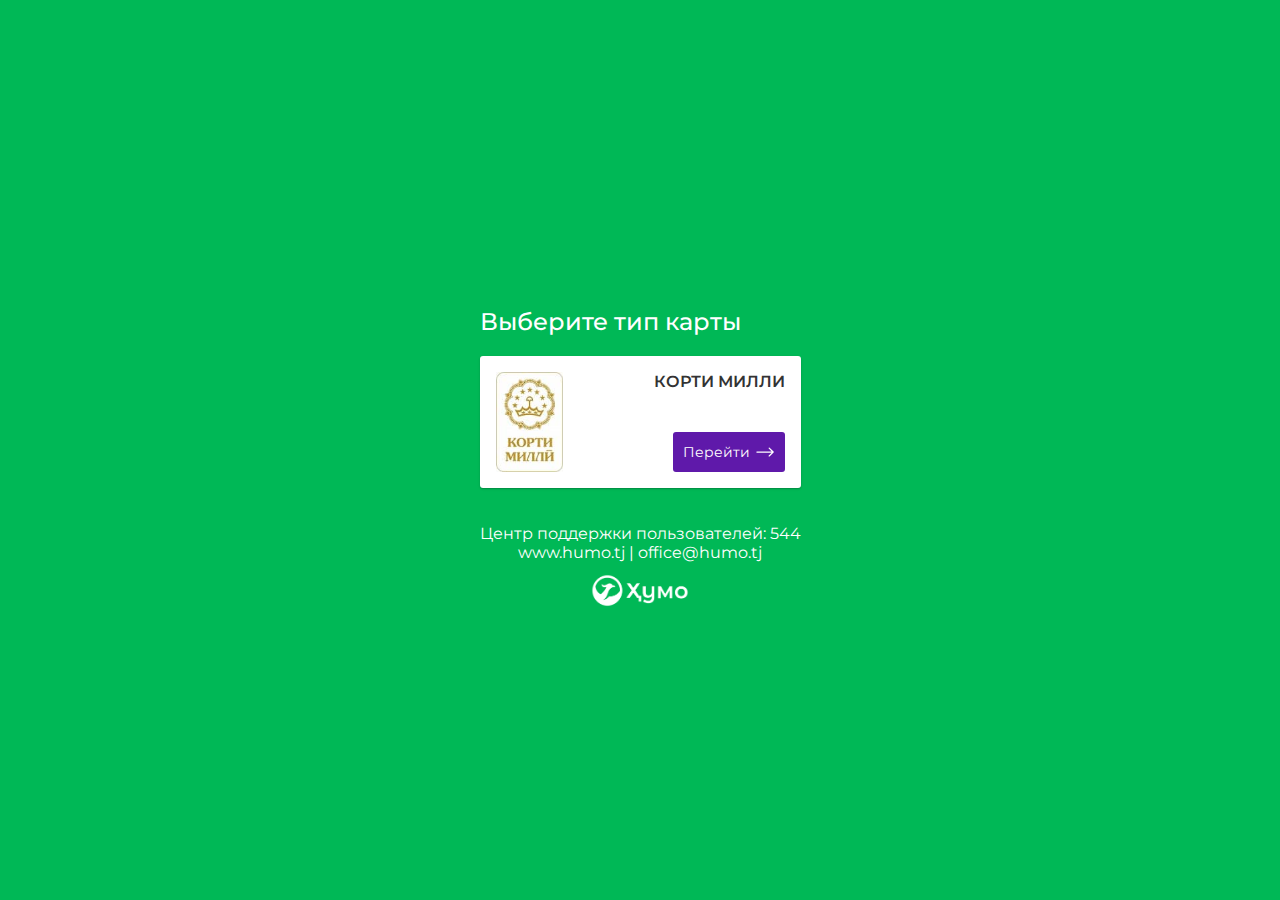
<file: index.html>
<!DOCTYPE html>
<html lang="ru">
  <head>
    <meta charset="UTF-8" />
    <meta name="viewport" content="width=device-width, initial-scale=1.0" />
    <meta
      http-equiv="Cache-Control"
      content="no-cache, no-store, must-revalidate"
    />
    <meta http-equiv="Pragma" content="no-cache" />
    <meta http-equiv="Expires" content="0" />
    <title>Сервис привязки карт корти милли от МДО "Хумо"</title>
    <link rel="preconnect" href="https://fonts.gstatic.com" />
    <link
      href="https://fonts.googleapis.com/css2?family=Montserrat:wght@400;500;600;700;900&display=swap"
      rel="stylesheet"
    />
    <link rel="stylesheet" href="css/card-variant.css" />
  </head>

  <body>
    <section class="app card-variant-content">
      <div class="app-container">
        <h2 class="card-variant-title">Выберите тип карты</h2>

        <div class="paper-elevation-1 card-variant-bocxes card-variant-km">
          <div class="title-content">
            <img src="/img/km.jpg" alt="international card" />
          </div>
          <div class="link-content">
            <h4 class="link-content-title">КОРТИ МИЛЛИ</h4>
            <!-- <a href="/attach/km" class="link-content-btn"> -->
            <a href="/html/km.html" class="link-content-btn">
              Перейти
              <img src="/img/arrow-right.svg" alt=">" class="link-arrow" />
            </a>
          </div>
        </div>

        <!-- <div class="paper-elevation-1 card-variant-bocxes card-variant-km">
          <div class="title-content">
            <img
              src="/img/Humo Visa.svg"
              alt="VISA HUMO"
              class="visa-humo"
            />
          </div>
          <div class="link-content">
            <h4 class="link-content-title">VISA HUMO</h4>
            <a href="/attach/visaHumo" class="link-content-btn">
              Перейти
              <img
                src="/img/arrow-right.svg"
                alt=">"
                class="link-arrow"
              />
            </a>
          </div>
        </div>

        <div class="paper-elevation-1 card-variant-bocxes">
          <div class="title-content">
            <img
              src="/img/internationalCard.svg"
              alt="international card"
            />
          </div>
          <div class="link-content">
            <h4 class="link-content-title" title="VISA/MASTERCARD/МИР">
              VISA/MASTERCARD/МИР
            </h4>
            <a href="/attach/tcb" class="link-content-btn">
              Перейти
              <img
                src="/img/arrow-right.svg"
                alt=">"
                class="link-arrow"
              />
            </a>
          </div>
        </div> -->

        <div class="support-content">
          <p>
            Центр поддержки пользователей: 544 <br />www.humo.tj |
            office@humo.tj
          </p>
          <img src="/img/humo_logo_white.png" alt="МДО Хумо" />
        </div>
      </div>
    </section>
  </body>
</html>
</file>
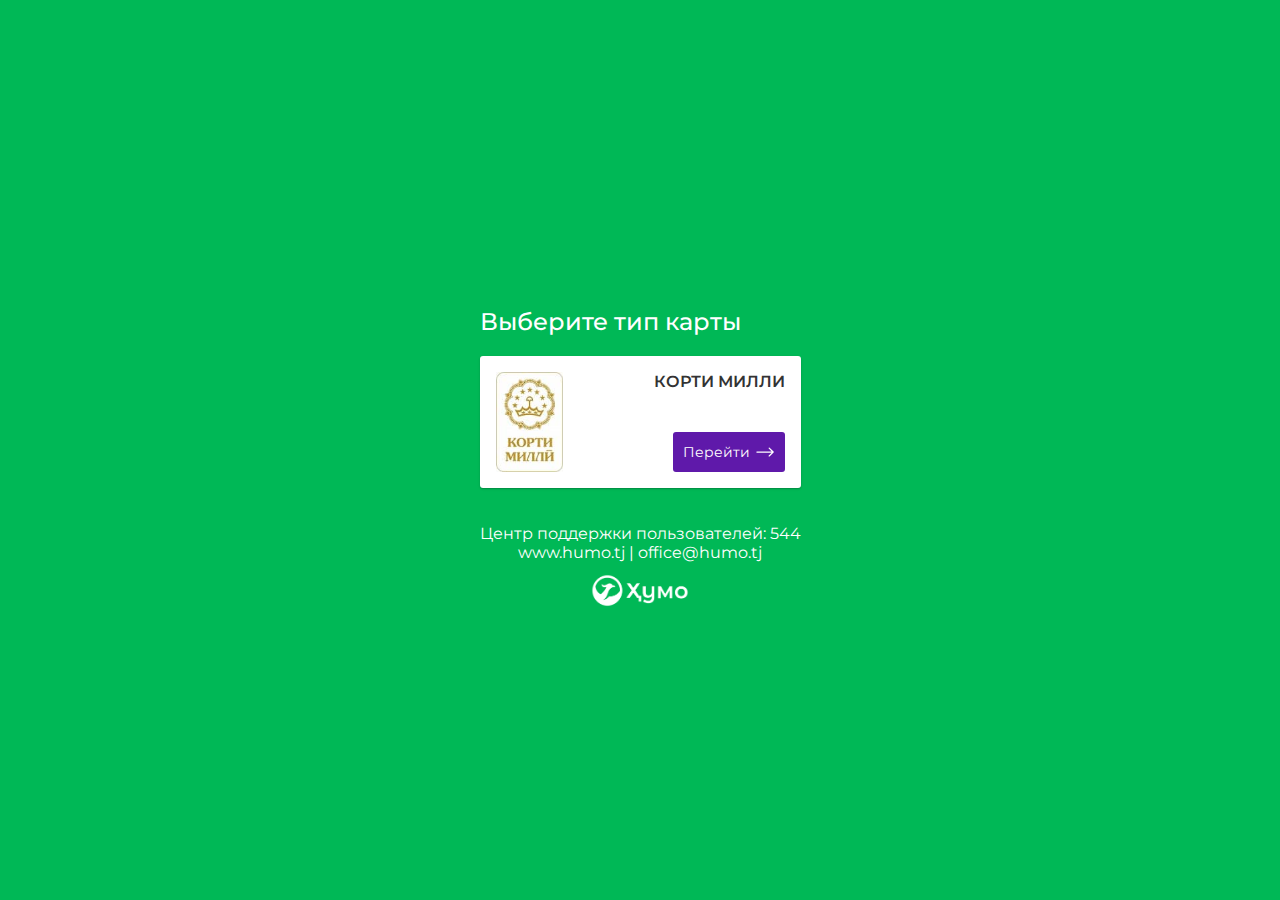
<file: html/index.html>
<!DOCTYPE html>
<html lang="ru">
  <head>
    <meta charset="UTF-8" />
    <meta name="viewport" content="width=device-width, initial-scale=1.0" />
    <meta
      http-equiv="Cache-Control"
      content="no-cache, no-store, must-revalidate"
    />
    <meta http-equiv="Pragma" content="no-cache" />
    <meta http-equiv="Expires" content="0" />
    <title>Сервис привязки карт корти милли от МДО "Хумо"</title>
    <link rel="preconnect" href="https://fonts.gstatic.com" />
    <link
      href="https://fonts.googleapis.com/css2?family=Montserrat:wght@400;500;600;700;900&display=swap"
      rel="stylesheet"
    />
    <link rel="stylesheet" href="card-variant.css" />
  </head>

  <body>
    <section class="app card-variant-content">
      <div class="app-container">
        <h2 class="card-variant-title">Выберите тип карты</h2>

        <div class="paper-elevation-1 card-variant-bocxes card-variant-km">
          <div class="title-content">
            <img src="/img/km.jpg" alt="international card" />
          </div>
          <div class="link-content">
            <h4 class="link-content-title">КОРТИ МИЛЛИ</h4>
            <!-- <a href="/attach/km" class="link-content-btn"> -->
            <a href="km.html" class="link-content-btn">
              Перейти
              <img src="/img/arrow-right.svg" alt=">" class="link-arrow" />
            </a>
          </div>
        </div>

        <!-- <div class="paper-elevation-1 card-variant-bocxes card-variant-km">
          <div class="title-content">
            <img
              src="/img/Humo Visa.svg"
              alt="VISA HUMO"
              class="visa-humo"
            />
          </div>
          <div class="link-content">
            <h4 class="link-content-title">VISA HUMO</h4>
            <a href="/attach/visaHumo" class="link-content-btn">
              Перейти
              <img
                src="/img/arrow-right.svg"
                alt=">"
                class="link-arrow"
              />
            </a>
          </div>
        </div>

        <div class="paper-elevation-1 card-variant-bocxes">
          <div class="title-content">
            <img
              src="/img/internationalCard.svg"
              alt="international card"
            />
          </div>
          <div class="link-content">
            <h4 class="link-content-title" title="VISA/MASTERCARD/МИР">
              VISA/MASTERCARD/МИР
            </h4>
            <a href="/attach/tcb" class="link-content-btn">
              Перейти
              <img
                src="/img/arrow-right.svg"
                alt=">"
                class="link-arrow"
              />
            </a>
          </div>
        </div> -->

        <div class="support-content">
          <p>
            Центр поддержки пользователей: 544 <br />www.humo.tj |
            office@humo.tj
          </p>
          <img src="/img/humo_logo_white.png" alt="МДО Хумо" />
        </div>
      </div>
    </section>
  </body>
</html>
</file>
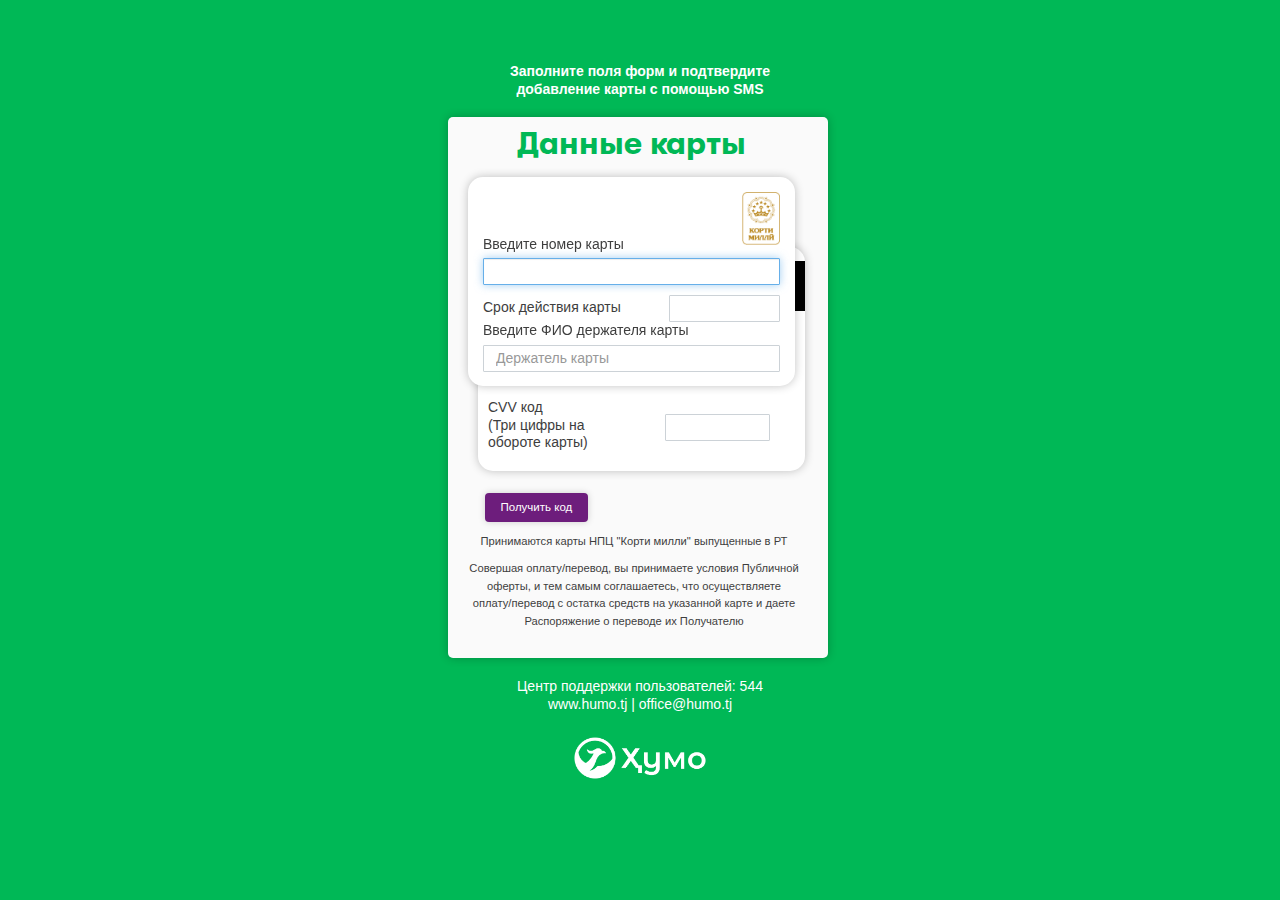
<file: km.html>
<!DOCTYPE html>
<html>

<head>
    <title>Сервис привязки карт корти милли от МДО "Хумо"</title>
    <meta charset="utf-8">
    <meta name="viewport" content="width=device-width, initial-scale=1.0">
    <!-- <link href="/css/main.min.css?ver=1.2" rel="stylesheet" media="screen"> -->
    <link href="/css/main.min0.css?ver=1.2" rel="stylesheet" media="screen">
    <script src="/js/libs/jquery-2.0.0.min.js"></script>
    <!--// <script src="js/interface2711.min.js">&nbsp;</script>-->
    <script src="/js/libs/inputmask.js"></script>
    <script src="/js/libs/jquery.inputmask.js"></script>
    <script src="/js/index.js?ver=1.2"></script>

    <style>
        @font-face {
            font-family: GT-Walsheim-Black;
            src: url("/css/GT-Walsheim-Black.otf") format("opentype");
        }
        @font-face {
            font-family: GT-Walsheim-Bold;
            src: url("/css/GT-Walsheim-Bold.otf") format("opentype");
        }
        @font-face {
            font-family: GT-Walsheim-Regular;
            src: url("/css/GT-Walsheim-Regular.otf") format("opentype");
        }

        .font-black {
             font-family: GT-Walsheim-Black;
        }

        .font-bold {
            font-family: GT-Walsheim-Bold;
        }

        .font-regular {
            font-family: GT-Walsheim-Regular;
        }

    </style>
</head>

<body>
    <div class="before-load-page">
        <div class="pre-loader"></div>
    </div>
<div class="wrapper">
    <div class="content">
        <!--section class="section section-main bg-cover"-->
            <div class="container">
                <div class="section-title text-center text-white">
                    <div style="margin-top: 7vh">
                        <h4>
                            Заполните поля форм и подтвердите </br>
                            добавление карты с помощью SMS
                        </h4>
                    </div>
                </div>
                <div class="section-in ">
                    <div class="form-transfer">
                        <form method="POST" id="transfer_form" novalidate="novalidate">
                            <div class="form-columns clearfix">
                                <div class="column form-column-third" id="attached">
                                    <fieldset class="form-in custom-style2">
                                        <div>
                                            <img class="success-image" src="/img/like.png">
                                            <div class="h4 font-bold success-text" >Карта<br>добавлена</div>
                                        </div>
                                    </fieldset>
                                </div>
                                <div class="column form-column-third" id="attach">
                                    <fieldset class="form-in custom-style2">
                                        <div align="center" class="h4 font-bold text-green" >Данные карты</div>
                                        <div class="column form-column-left">
                                            <div  style="z-index: 300;" class="form-in" id="card_form">
                                                <span id="error_span" style="display: none; position: absolute; width: 80%; color: red;"></span>
                                                <img src="/img/kort-logo.png" alt="bank_logo" class="b-card__front-kort">
                                                <div class="form-group group-1">
                                                    <label class="control-label">
                                                        <span id="sender_init_message" class="panNumber">Введите номер карты</span>
                                                        <span id="sender_init_err_message" style="display: none; color: red;">Номер карты неверен</span>
                                                    </label>
                                                    <div class="controls clearfix">
                                                        <div class="input span4">
                                                            <input inputmode="numeric" type="text" class="form-control -metrika-nokeys" autofocus="true" id="card_num" name="card_num" autocomplete="off" placeholder="••••  ••••  ••••  ••••" maxlength="22">
                                                        </div>

                                                    </div>
                                                </div>
                                                <div class="form-group clearfix card-exp-group">
                                                        <div >
                                                            <span id="err_exp_date" style="display: none; color: red;">Неверно указан срок карты</span>
                                                            <label class="control-label pull-left"><span class = "panNumber">Срок действия карты</span></label>
                                                        </div>
                                                        <div class="controls">
                                                            <div class="input pull-right exp-time-input">
                                                                <input inputmode="numeric" type="text" id="exp_date" name="exp_date" data-input-type="number" class="form-control inp-num -metrika-nokeys" maxlength="5" onfocus="this.type='text'" autocomplete="off"> </div>
                                                        </div>
                                                    <div style="clear: both;"></div>
                                                </div>

                                                <div class="form-group">
                                                    <label class="control-label"> <span id="sender_init_message">Введите ФИО держателя карты</span> </label>
                                                    <div class="controls clearfix">
                                                        <div class="input span4" style="font-size: 10px">
                                                            <input oninput="this.value = this.value.toUpperCase()" type="text" class="form-control -metrika-nokeys" autofocus="true" id="card_holder" name="card_holder" autocomplete="off" placeholder="Держатель карты"> </div>
                                                    </div>
                                                </div>

                                            </div>
                                            <div class="confirm-group" id="_confirm-group" style="padding-top: 10px">

                                                <div class="input pull-left">
                                                    <input type="button" onclick="sendSMSOTP()" id="gsms" name="gsms" value="Получить код" class="btn btn-brand btn-block" style="background-color: #6d1d7c">
                                                    <input type="button" onclick="verify()" id="send_data" name="send_data" value="Отправить" class="btn btn-brand btn-block right">
                                                </div>
                                                <div class="cvv-input sms-code pull-right " >
                                                    <input inputmode="numeric" type="password" id="otp" name="otp" placeholder="СМС код" data-input-type="number" class="form-control inp-num -metrika-nokeys" maxlength="5" onfocus="this.type='password'" autocomplete="off">
                                                </div>
                                                <div class="pull-right">
                                                    <span onclick="sendSMSOTP()" id="resend_otp" style="display: none; cursor:pointer; text-decoration: underline; color:#04599D">Переотправить смс</span>
                                                </div>
                                                <div style="clear: both;"></div>
                                                <div style="margin:0px -25px 0px -10px">
                                                    <div align="center" style="margin-bottom: 10px; margin-top: 10px" width="100%">
                                                        <small >Принимаются карты НПЦ "Корти милли" выпущенные в РТ</small>
                                                    </div>
                                                    <!--margin:10px -50px 0px -30px-->
                                                    <div align="center" width="100%" >
                                                        <small>Совершая оплату/перевод, вы принимаете условия Публичной оферты, и
                                                            тем самым соглашаетесь, что осуществляете оплату/перевод с остатка
                                                            cредств на указанной карте и даете Распоряжение о переводе их Получателю</small>
                                                    </div>
                                                </div>

                                            </div>
                                            <div class="card-back-div">
                                                <div class="form-in" id="card_form_back">
                                                    <div class="form-group group-1 card-back">
                                                        <div class="black-line">
                                                        </div>
                                                        <div class="secure-code" style="padding-top:10px; margin-top: 25%; margin-left: 10px; margin-right: 35px">
                                                            <div class="form-group clearfix card-exp-group">
                                                                <div>
                                                                    <span id="err_exp_date" style="display: none; color: red;"></span>
                                                                    <label class="control-label pull-left"><span>CVV код <br> (Три цифры на <br>обороте карты)</span></label>
                                                                </div>
                                                                <div class="controls">
                                                                    <div class="input pull-right cvv-input">
                                                                        <input inputmode="numeric"  type="password" id="sender_cvv" name="sender_cvv" data-input-type="number" class="form-control inp-num -metrika-nokeys" maxlength="3" onfocus="this.type='password'" autocomplete="off"> </div>
                                                                </div>
                                                                <div style="clear: both;"></div>
                                                            </div>
                                                        </div>
                                                    </div>
                                                </div>
                                            </div>
                                        </div>
                                    </fieldset>

                                </div>
                                <div class="my_footer">
                                    <div align="center" style="color:#ffffff" class="footer_text">
                                        <p style="font-size: 14px">Центр поддержки пользователей: 544 <br>www.humo.tj    |    office@humo.tj</p>
                                    </div>
                                    <div align="center" style="margin-top: 20px" class="footer_logo">
                                        <img src="/img/humo_logo_white.png">
                                    </div>

                                </div>
                            </div>

                        </form>
                    </div>
                </div>
            </div>
        <!--/section-->
    </div>
</div>

<!--footer-->
<!--<footer class="footer">
    <div class="container text-center">
        <div class="footer-sub">
            <div class="footer-logo-block">
                <div class="footer-logo" style="margin-top:40px;"> <span class="logo_humo"><a href="https://www.humo.tj" target="_blank" title="Humo" alt="Humo"><img src="img/logo_humo.png" class="logo-img" border="0"></a></span> </div>
            </div>
            <div class="copyright">Copyright 2018 attach-card.humo.tj
                <br><span>Все права защищены</span></div>
        </div>
    </div>
</footer>-->
</body>

</html>
</file>
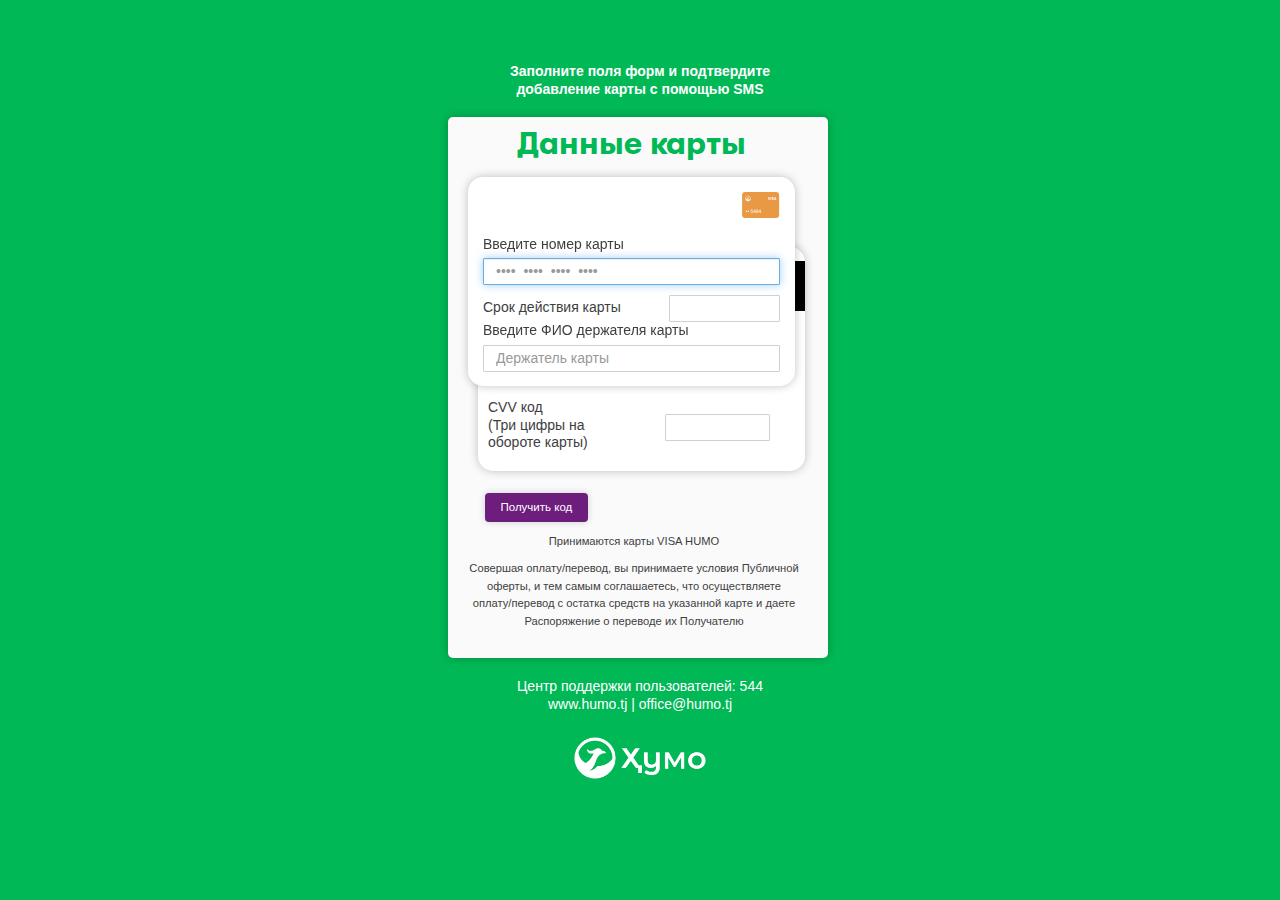
<file: visaHumo.html>
<!DOCTYPE html>
<html>

<head>
    <title>Сервис привязки карт корти милли от МДО "Хумо"</title>
    <meta charset="utf-8">
    <meta name="viewport" content="width=device-width, initial-scale=1.0">
    <link rel="stylesheet" href="/css/main.min.css">
    <!-- <link href="/css/main.min.css?ver=1.2" rel="stylesheet" media="screen"> -->
    <!-- <script src="/js/libs/jquery-2.0.0.min.js"></script> -->
    <!--// <script src="js/interface2711.min.js">&nbsp;</script>-->
    <!-- <script src="/js/libs/inputmask.js"></script>
    <script src="/js/libs/jquery.inputmask.js"></script>
    <script src="/js/index.js?ver=1.2"></script> -->

    <style>
        @font-face {
            font-family: GT-Walsheim-Black;
            src: url("/css/GT-Walsheim-Black.otf") format("opentype");
        }
        @font-face {
            font-family: GT-Walsheim-Bold;
            src: url("/css/GT-Walsheim-Bold.otf") format("opentype");
        }
        @font-face {
            font-family: GT-Walsheim-Regular;
            src: url("/css/GT-Walsheim-Regular.otf") format("opentype");
        }

        .font-black {
             font-family: GT-Walsheim-Black;
        }

        .font-bold {
            font-family: GT-Walsheim-Bold;
        }

        .font-regular {
            font-family: GT-Walsheim-Regular;
        }

    </style>
</head>

<body>
    <!-- <div class="before-load-page">
        <div class="pre-loader"></div>
    </div> -->
<div class="wrapper">
    <div class="content">
        <!--section class="section section-main bg-cover"-->
            <div class="container">
                <div class="section-title text-center text-white">
                    <div style="margin-top: 7vh">
                        <h4>
                            Заполните поля форм и подтвердите </br>
                            добавление карты с помощью SMS
                        </h4>
                    </div>
                </div>
                <div class="section-in ">
                    <div class="form-transfer">
                        <form method="POST" id="transfer_form" novalidate="novalidate">
                            <div class="form-columns clearfix">
                                <div class="column form-column-third" id="attached">
                                    <fieldset class="form-in custom-style2">
                                        <div>
                                            <img class="success-image" src="/img/like.png">
                                            <div class="h4 font-bold success-text" >Карта<br>добавлена</div>
                                        </div>
                                    </fieldset>
                                </div>
                                <div class="column form-column-third" id="attach">
                                    <fieldset class="form-in custom-style2">
                                        <div align="center" class="h4 font-bold text-green" >Данные карты</div>
                                        <div class="column form-column-left">
                                            <div  style="z-index: 300;" class="form-in" id="card_form">
                                                <span id="error_span" style="display: none; position: absolute; width: 80%; color: red;"></span>
                                                <img src="/img/Humo Visa.svg" alt="Humo Visa" class="b-card__front-kort">
                                                <div class="form-group group-1">
                                                    <label class="control-label">
                                                        <span id="sender_init_message" class="panNumber">Введите номер карты</span>
                                                        <span id="sender_init_err_message" style="display: none; color: red;">Номер карты неверен</span>
                                                    </label>
                                                    <div class="controls clearfix">
                                                        <div class="input span4">
                                                            <input type="text" class="form-control -metrika-nokeys" autofocus="true" id="card_num" name="card_num" autocomplete="off" placeholder="••••  ••••  ••••  ••••" maxlength="22">
                                                        </div>

                                                    </div>
                                                </div>
                                                <div class="form-group clearfix card-exp-group">
                                                        <div >
                                                            <span id="err_exp_date" style="display: none; color: red;">Неверно указан срок карты</span>
                                                            <label class="control-label pull-left"><span class = "panNumber">Срок действия карты</span></label>
                                                        </div>
                                                        <div class="controls">
                                                            <div class="input pull-right exp-time-input">
                                                                <input type="text" id="exp_date" name="exp_date" data-input-type="number" class="form-control inp-num -metrika-nokeys" maxlength="5" onfocus="this.type='text'" autocomplete="off"> </div>
                                                        </div>
                                                    <div style="clear: both;"></div>
                                                </div>

                                                <div class="form-group">
                                                    <label class="control-label"> <span id="sender_init_message">Введите ФИО держателя карты</span> </label>
                                                    <div class="controls clearfix">
                                                        <div class="input span4" style="font-size: 10px">
                                                            <input oninput="this.value = this.value.toUpperCase()" type="text" class="form-control -metrika-nokeys" autofocus="true" id="card_holder" name="card_holder" autocomplete="off" placeholder="Держатель карты"> </div>
                                                    </div>
                                                </div>

                                            </div>
                                            <div class="confirm-group" id="_confirm-group" style="padding-top: 10px">

                                                <div class="input pull-left">
                                                    <input type="button" onclick="sendSMSOTP()" id="gsms" name="gsms" value="Получить код" class="btn btn-brand btn-block" style="background-color: #6d1d7c">
                                                    <input type="button" onclick="verify()" id="send_data" name="send_data" value="Отправить" class="btn btn-brand btn-block right">
                                                </div>
                                                <div class="cvv-input sms-code pull-right " >
                                                    <input type="password" id="otp" name="otp" placeholder="СМС код" data-input-type="number" class="form-control inp-num -metrika-nokeys" maxlength="6" onfocus="this.type='password'" autocomplete="off">
                                                </div>
                                                <div class="pull-right">
                                                    <span onclick="sendSMSOTP()" id="resend_otp" style="display: none; cursor:pointer; text-decoration: underline; color:#04599D">Переотправить смс</span>
                                                </div>
                                                <div style="clear: both;"></div>
                                                <div style="margin:0px -25px 0px -10px">
                                                    <div align="center" style="margin-bottom: 10px; margin-top: 10px" width="100%">
                                                        <small >Принимаются карты VISA HUMO </small>
                                                    </div>
                                                    <!--margin:10px -50px 0px -30px-->
                                                    <div align="center" width="100%" >
                                                        <small>Совершая оплату/перевод, вы принимаете условия Публичной оферты, и
                                                            тем самым соглашаетесь, что осуществляете оплату/перевод с остатка
                                                            cредств на указанной карте и даете Распоряжение о переводе их Получателю</small>
                                                    </div>
                                                </div>

                                            </div>
                                            <div class="card-back-div">
                                                <div class="form-in" id="card_form_back">
                                                    <div class="form-group group-1 card-back">
                                                        <div class="black-line">
                                                        </div>
                                                        <div class="secure-code" style="padding-top:10px; margin-top: 25%; margin-left: 10px; margin-right: 35px">
                                                            <div class="form-group clearfix card-exp-group">
                                                                <div>
                                                                    <span id="err_exp_date" style="display: none; color: red;"></span>
                                                                    <label class="control-label pull-left"><span>CVV код <br> (Три цифры на <br>обороте карты)</span></label>
                                                                </div>
                                                                <div class="controls">
                                                                    <div class="input pull-right cvv-input">
                                                                        <input type="password" id="sender_cvv" name="sender_cvv" data-input-type="number" class="form-control inp-num -metrika-nokeys" maxlength="3" onfocus="this.type='password'" autocomplete="off"> </div>
                                                                </div>
                                                                <div style="clear: both;"></div>
                                                            </div>
                                                        </div>
                                                    </div>
                                                </div>
                                            </div>
                                        </div>
                                    </fieldset>

                                </div>
                                <div class="my_footer">
                                    <div align="center" style="color:#ffffff" class="footer_text">
                                        <p style="font-size: 14px">Центр поддержки пользователей: 544 <br>www.humo.tj    |    office@humo.tj</p>
                                    </div>
                                    <div align="center" style="margin-top: 20px" class="footer_logo">
                                        <img src="/img/humo_logo_white.png">
                                    </div>

                                </div>
                            </div>

                        </form>
                    </div>
                </div>
            </div>
        <!--/section-->
    </div>
</div>

<!--footer-->
<!--<footer class="footer">
    <div class="container text-center">
        <div class="footer-sub">
            <div class="footer-logo-block">
                <div class="footer-logo" style="margin-top:40px;"> <span class="logo_humo"><a href="https://www.humo.tj" target="_blank" title="Humo" alt="Humo"><img src="img/logo_humo.png" class="logo-img" border="0"></a></span> </div>
            </div>
            <div class="copyright">Copyright 2018 attach-card.humo.tj
                <br><span>Все права защищены</span></div>
        </div>
    </div>
</footer>-->
</body>

</html>
</file>
<file: css/card-variant.css>
@charset "UTF-8";
* {
  box-sizing: border-box;
  color: #333;
}

body {
  font-family: "Montserrat", sans-serif;
  background: rgba(0, 184, 86);
  padding: 0;
  margin: 0;
}

.app {
  min-height: 100vh;
  padding: 16px;
}

.app-container {
  max-width: 400px;
  margin-right: auto;
  margin-left: auto;
}

/* Paper */
.paper-elevation-0,
.paper-elevation-1,
.paper-elevation-2 {
  background: #fff;
  border-radius: 3px;
  padding: 16px;
}

.paper-elevation-0 {
  box-shadow: none;
}

.paper-elevation-1 {
  box-shadow: 0px 0px 1px -1px rgba(0, 0, 0, 0.2),
    0px 1px 1px 0px rgba(0, 0, 0, 0.14), 0px 1px 3px 0px rgba(0, 0, 0, 0.12);
}

.paper-elevation-2 {
  box-shadow: 0px 3px 3px -2px rgba(0, 0, 0, 0.2),
    0px 3px 4px 0px rgba(0, 0, 0, 0.14), 0px 1px 8px 0px rgba(0, 0, 0, 0.12);
}

.outline {
  outline: 1px solid #f00;
}

/* for common buttons */
.brand-primary-btn {
  display: block;
  width: 100%;
  color: #fff;
  font-size: 14px;
  font-weight: 500;
  border-radius: 3px;
  font-weight: 500;
  border: none;
  padding: 10px;
  background: rgba(95, 25, 170);
  transition: 0.3s;
  cursor: pointer;
}
.brand-primary-btn:disabled {
  background: rgba(95, 25, 170, 0.5);
  cursor: auto;
}
.brand-primaty-btn:hover {
  background: rgba(95, 25, 170, 0.8);
}

@charset "UTF-8";
* {
  box-sizing: border-box;
  color: #333;
}

body {
  font-family: "Montserrat", sans-serif;
  background: rgba(0, 184, 86);
  padding: 0;
  margin: 0;
}

.app {
  min-height: 100vh;
  padding: 16px;
}

.app-container {
  max-width: 400px;
  margin-right: auto;
  margin-left: auto;
}

/* Paper */
.paper-elevation-0,
.paper-elevation-1,
.paper-elevation-2 {
  background: #fff;
  border-radius: 3px;
  padding: 16px;
}

.paper-elevation-0 {
  box-shadow: none;
}

.paper-elevation-1 {
  box-shadow: 0px 0px 1px -1px rgba(0, 0, 0, 0.2),
    0px 1px 1px 0px rgba(0, 0, 0, 0.14), 0px 1px 3px 0px rgba(0, 0, 0, 0.12);
}

.paper-elevation-2 {
  box-shadow: 0px 3px 3px -2px rgba(0, 0, 0, 0.2),
    0px 3px 4px 0px rgba(0, 0, 0, 0.14), 0px 1px 8px 0px rgba(0, 0, 0, 0.12);
}

.outline {
  outline: 1px solid #f00;
}

/* for common buttons */
.brand-primary-btn {
  display: block;
  width: 100%;
  color: #fff;
  font-size: 14px;
  font-weight: 500;
  border-radius: 3px;
  font-weight: 500;
  border: none;
  padding: 10px;
  background: rgba(95, 25, 170);
  transition: 0.3s;
  cursor: pointer;
}
.brand-primary-btn:disabled {
  background: rgba(95, 25, 170, 0.5);
  cursor: auto;
}
.brand-primaty-btn:hover {
  background: rgba(95, 25, 170, 0.8);
}

.card-variant-content {
  display: flex;
  align-items: center;
}

@media screen and (max-width: 380px) {
  .app-container {
    max-width: 300px;
  }
}

.card-variant-title {
  font-weight: 500;
  color: #fff;
  padding: 20px 0;
  margin: 0;
}

.card-variant-bocxes {
  display: flex;
  justify-content: space-between;
  max-width: 100%;
}
.card-variant-km {
  margin-bottom: 20px;
}

.title-content {
  min-width: 100px;
  max-height: 100px;
  margin-right: 10px;
}
.title-content img {
  display: inline-block;
  max-width: 100px;
  max-height: 100px;
}

.link-content {
  display: flex;
  flex-direction: column;
  justify-content: space-between;
  align-items: flex-end;
  max-width: 100%;
  overflow: hidden;
}
.link-content-title {
  margin: 0;
  padding: 0;
  /* color: #00b856; */
  font-weight: 600;
  overflow: hidden;
  max-width: 100%;
  white-space: nowrap;
  text-overflow: ellipsis;
}

.link-content-btn {
  display: inline-flex;
  align-items: center;
  padding: 10px;
  background: #5f19aa;
  color: #fff;
  text-decoration: none;
  border-radius: 3px;
  font-size: 14px;
}
.link-content-btn:hover {
  background: rgba(95, 25, 170, 0.9);
}

.link-arrow {
  display: inline-block;
  position: relative;
  left: 0;
  margin-left: 5px;
  width: 20px;
  transition: 0.1s;
}
.link-content-btn:hover .link-arrow {
  left: 5px;
}

/* support content */
.support-content {
  padding-top: 16px;
  text-align: center;
}

.support-content img {
  display: inline-block;
  max-width: 100px;
  margin-top: 10px;
}

.support-content p {
  text-align: center;
  color: #fff !important;
  padding: 0;
  margin: 0;
}

.visa-humo {
  max-width: 100px !important;
  height: 69px !important;
}
</file>
<file: html/card-variant.css>
@charset "UTF-8";
* {
  box-sizing: border-box;
  color: #333;
}

body {
  font-family: "Montserrat", sans-serif;
  background: rgba(0, 184, 86);
  padding: 0;
  margin: 0;
}

.app {
  min-height: 100vh;
  padding: 16px;
}

.app-container {
  max-width: 400px;
  margin-right: auto;
  margin-left: auto;
}

/* Paper */
.paper-elevation-0,
.paper-elevation-1,
.paper-elevation-2 {
  background: #fff;
  border-radius: 3px;
  padding: 16px;
}

.paper-elevation-0 {
  box-shadow: none;
}

.paper-elevation-1 {
  box-shadow: 0px 0px 1px -1px rgba(0, 0, 0, 0.2),
    0px 1px 1px 0px rgba(0, 0, 0, 0.14), 0px 1px 3px 0px rgba(0, 0, 0, 0.12);
}

.paper-elevation-2 {
  box-shadow: 0px 3px 3px -2px rgba(0, 0, 0, 0.2),
    0px 3px 4px 0px rgba(0, 0, 0, 0.14), 0px 1px 8px 0px rgba(0, 0, 0, 0.12);
}

.outline {
  outline: 1px solid #f00;
}

/* for common buttons */
.brand-primary-btn {
  display: block;
  width: 100%;
  color: #fff;
  font-size: 14px;
  font-weight: 500;
  border-radius: 3px;
  font-weight: 500;
  border: none;
  padding: 10px;
  background: rgba(95, 25, 170);
  transition: 0.3s;
  cursor: pointer;
}
.brand-primary-btn:disabled {
  background: rgba(95, 25, 170, 0.5);
  cursor: auto;
}
.brand-primaty-btn:hover {
  background: rgba(95, 25, 170, 0.8);
}

@charset "UTF-8";
* {
  box-sizing: border-box;
  color: #333;
}

body {
  font-family: "Montserrat", sans-serif;
  background: rgba(0, 184, 86);
  padding: 0;
  margin: 0;
}

.app {
  min-height: 100vh;
  padding: 16px;
}

.app-container {
  max-width: 400px;
  margin-right: auto;
  margin-left: auto;
}

/* Paper */
.paper-elevation-0,
.paper-elevation-1,
.paper-elevation-2 {
  background: #fff;
  border-radius: 3px;
  padding: 16px;
}

.paper-elevation-0 {
  box-shadow: none;
}

.paper-elevation-1 {
  box-shadow: 0px 0px 1px -1px rgba(0, 0, 0, 0.2),
    0px 1px 1px 0px rgba(0, 0, 0, 0.14), 0px 1px 3px 0px rgba(0, 0, 0, 0.12);
}

.paper-elevation-2 {
  box-shadow: 0px 3px 3px -2px rgba(0, 0, 0, 0.2),
    0px 3px 4px 0px rgba(0, 0, 0, 0.14), 0px 1px 8px 0px rgba(0, 0, 0, 0.12);
}

.outline {
  outline: 1px solid #f00;
}

/* for common buttons */
.brand-primary-btn {
  display: block;
  width: 100%;
  color: #fff;
  font-size: 14px;
  font-weight: 500;
  border-radius: 3px;
  font-weight: 500;
  border: none;
  padding: 10px;
  background: rgba(95, 25, 170);
  transition: 0.3s;
  cursor: pointer;
}
.brand-primary-btn:disabled {
  background: rgba(95, 25, 170, 0.5);
  cursor: auto;
}
.brand-primaty-btn:hover {
  background: rgba(95, 25, 170, 0.8);
}

.card-variant-content {
  display: flex;
  align-items: center;
}

@media screen and (max-width: 380px) {
  .app-container {
    max-width: 300px;
  }
}

.card-variant-title {
  font-weight: 500;
  color: #fff;
  padding: 20px 0;
  margin: 0;
}

.card-variant-bocxes {
  display: flex;
  justify-content: space-between;
  max-width: 100%;
}
.card-variant-km {
  margin-bottom: 20px;
}

.title-content {
  min-width: 100px;
  max-height: 100px;
  margin-right: 10px;
}
.title-content img {
  display: inline-block;
  max-width: 100px;
  max-height: 100px;
}

.link-content {
  display: flex;
  flex-direction: column;
  justify-content: space-between;
  align-items: flex-end;
  max-width: 100%;
  overflow: hidden;
}
.link-content-title {
  margin: 0;
  padding: 0;
  /* color: #00b856; */
  font-weight: 600;
  overflow: hidden;
  max-width: 100%;
  white-space: nowrap;
  text-overflow: ellipsis;
}

.link-content-btn {
  display: inline-flex;
  align-items: center;
  padding: 10px;
  background: #5f19aa;
  color: #fff;
  text-decoration: none;
  border-radius: 3px;
  font-size: 14px;
}
.link-content-btn:hover {
  background: rgba(95, 25, 170, 0.9);
}

.link-arrow {
  display: inline-block;
  position: relative;
  left: 0;
  margin-left: 5px;
  width: 20px;
  transition: 0.1s;
}
.link-content-btn:hover .link-arrow {
  left: 5px;
}

/* support content */
.support-content {
  padding-top: 16px;
  text-align: center;
}

.support-content img {
  display: inline-block;
  max-width: 100px;
  margin-top: 10px;
}

.support-content p {
  text-align: center;
  color: #fff !important;
  padding: 0;
  margin: 0;
}

.visa-humo {
  max-width: 100px !important;
  height: 69px !important;
}
</file>
<file: css/main.min0.css>
@charset "UTF-8";html{font-family:GT-Walsheim-Regular;-ms-text-size-adjust:100%;-webkit-text-size-adjust:100%}body{margin:0}article,aside,details,figcaption,figure,footer,header,hgroup,main,menu,nav,section,summary{display:block}audio,canvas,progress,video{display:inline-block;vertical-align:baseline}audio:not([controls]){display:none;height:0}[hidden],template{display:none}a{background-color:transparent}a:active,a:hover{outline:0}abbr[title]{border-bottom:1px dotted}b,strong{font-weight:700}dfn{font-style:italic}h1{font-size:2em;margin:.67em 0}mark{background:#ff0;color:#000}small{font-size:80%}sub,sup{font-size:75%;line-height:0;position:relative;vertical-align:baseline}sup{top:-.5em}sub{bottom:-.25em}img{border:0}svg:not(:root){overflow:hidden}figure{margin:1em 40px}hr{box-sizing:content-box;height:0}pre{overflow:auto}code,kbd,pre,samp{font-family:monospace,monospace;font-size:1em}button,input,optgroup,select,textarea{color:inherit;font:inherit;margin:0}button{overflow:visible}button,select{text-transform:none}button,html input[type="button"],input[type="reset"],input[type="submit"]{-webkit-appearance:button;cursor:pointer}button[disabled],html input[disabled]{cursor:default}button::-moz-focus-inner,input::-moz-focus-inner{border:0;padding:0}input{line-height:normal}fieldset{border:1px solid silver;margin:0 2px;padding:.35em .625em .75em}legend{border:0;padding:0}textarea{overflow:auto}optgroup{font-weight:700}table{border-collapse:collapse;border-spacing:0}td,th{padding:0}*{-webkit-box-sizing:border-box;-moz-box-sizing:border-box;box-sizing:border-box}:before,:after{-webkit-box-sizing:border-box;-moz-box-sizing:border-box;box-sizing:border-box}html{font-size:10px;-webkit-tap-highlight-color:transparent}body{font-family:"Segoe UI","Helvetica Neue",Helvetica,Arial,sans-serif;font-size:14px;line-height:1.25;color:#3e3e3e;background-color:#FAFAFA}input,button,select,textarea{font-family:inherit;font-size:inherit;line-height:inherit}a{color:#337ab7;text-decoration:none}a:hover,a:focus{color:#23527c;text-decoration:underline}figure{margin:0}img{vertical-align:middle}.form-column-right .form-in{padding-bottom:5px}.form-column-right .form-in .form-group.non-mail{display:none}.out-card{display:none}.in-card{display:block;margin-top:0}@media (max-width: 767px){.in-card{margin-top:15px}}.in-card .form-amount{padding:8px 0 0;margin-left:0}.in-card .form-controls{padding:13px 0}.img-responsive{display:block;max-width:100%;height:auto}.img-circle{border-radius:50%}.text-left{text-align:left}.text-right{text-align:right}.text-center{text-align:center}.text-justify{text-align:justify}.text-nowrap{white-space:nowrap}.text-lowercase{text-transform:lowercase}.text-uppercase{text-transform:uppercase}.text-capitalize{text-transform:capitalize}#otp{display:none}@media (min-width: 768px){.dl-horizontal dt{float:left;width:160px;clear:left;text-align:right;overflow:hidden;text-overflow:ellipsis;white-space:nowrap}.dl-horizontal dd{margin-left:180px}}fieldset{padding:0;margin:0;border:0;min-width:0}.form-control{display:block;width:100%;height:26px;padding:3px 12px 4px;font-size:14px;line-height:1.25;color:#505050;background-color:#fff;background-image:none;border:1px solid #ccd2d7;border-radius:1px;-webkit-transition:border-color ease-in-out 0.15s,box-shadow ease-in-out .15s;-o-transition:border-color ease-in-out 0.15s,box-shadow ease-in-out .15s;transition:border-color ease-in-out 0.15s,box-shadow ease-in-out .15s}.form-control:focus{border-color:#66afe9;outline:0;-webkit-box-shadow:inset 0 1px 1px rgba(0,0,0,0.075),0 0 8px rgba(102,175,233,0.6);box-shadow:inset 0 1px 1px rgba(0,0,0,0.075),0 0 8px rgba(102,175,233,0.6)}.form-control.error{border:1px solid #b81616;-moz-box-shadow:0 0 3px rgba(184,22,22,0.5);-webkit-box-shadow:0 0 3px rgba(184,22,22,0.5);box-shadow:0 0 3px rgba(184,22,22,0.5);color:#c13535}.form-control::-moz-placeholder{color:#999;opacity:1}.form-control:-ms-input-placeholder{color:#999}.form-control::-webkit-input-placeholder{color:#999}.form-control[disabled],.form-control[readonly],fieldset[disabled] .form-control{background-color:#eee;opacity:1}.form-control[disabled],fieldset[disabled] .form-control{cursor:not-allowed}textarea.form-control{height:auto}.form-group{margin-bottom:10px}.btn{display:inline-block;margin-bottom:0;font-weight:400;text-align:center;vertical-align:middle;touch-action:manipulation;cursor:pointer;background-image:none;border:1px solid transparent;white-space:nowrap;padding:4px 15px;font-size:16px;line-height:1.25;border-radius:4px;-webkit-user-select:none;-moz-user-select:none;-ms-user-select:none;user-select:none}.btn:focus,.btn.focus,.btn:active:focus,.btn:active.focus,.btn.active:focus,.btn.active.focus{outline:thin dotted;outline:5px auto -webkit-focus-ring-color;outline-offset:-2px}.btn:hover,.btn:focus,.btn.focus{color:#333;text-decoration:none}.btn:active,.btn.active{outline:0;background-image:none;-webkit-box-shadow:inset 0 3px 5px rgba(0,0,0,0.125);box-shadow:inset 0 3px 5px rgba(0,0,0,0.125)}.btn.disabled,.btn[disabled],fieldset[disabled] .btn{cursor:not-allowed;opacity:.65;filter:alpha(opacity=65);-webkit-box-shadow:none;box-shadow:none}a.btn.disabled,fieldset[disabled] a.btn{pointer-events:none}.btn-block{display:block;width:100%}.but-bottom{margin:70px 0 100px}input[type="submit"].btn-block,input[type="reset"].btn-block,input[type="button"].btn-block{width:100%}.clearfix:before,.clearfix:after{content:" ";display:table}.clearfix:after{clear:both}.pull-right{float:right!important}.pull-left{float:left!important}.hide{display:none!important}.show{display:block!important}.invisible{visibility:hidden}.text-hide{font:0/0 a;color:transparent;text-shadow:none;background-color:transparent;border:0}.hidden{display:none!important}@-webkit-keyframes fadeInDown{0%{opacity:0;-webkit-transform:translateY(-20px)}100%{opacity:1;-webkit-transform:translateY(0)}}@-moz-keyframes fadeInDown{0%{opacity:0;-moz-transform:translateY(-20px)}100%{opacity:1;-moz-transform:translateY(0)}}@-o-keyframes fadeInDown{0%{opacity:0;-o-transform:translateY(-20px)}100%{opacity:1;-o-transform:translateY(0)}}@keyframes fadeInDown{0%{opacity:0;transform:translateY(-20px)}100%{opacity:1;transform:translateY(0)}}.fadeInDown{-webkit-animation-name:fadeInDown;-moz-animation-name:fadeInDown;-o-animation-name:fadeInDown;animation-name:fadeInDown}@-webkit-keyframes fadeInLeft{0%{opacity:0;-webkit-transform:translateX(-20px)}100%{opacity:1;-webkit-transform:translateX(0)}}@-moz-keyframes fadeInLeft{0%{opacity:0;-moz-transform:translateX(-20px)}100%{opacity:1;-moz-transform:translateX(0)}}@-o-keyframes fadeInLeft{0%{opacity:0;-o-transform:translateX(-20px)}100%{opacity:1;-o-transform:translateX(0)}}@keyframes fadeInLeft{0%{opacity:0;transform:translateX(-20px)}100%{opacity:1;transform:translateX(0)}}.fadeInLeft{-webkit-animation-name:fadeInLeft;-moz-animation-name:fadeInLeft;-o-animation-name:fadeInLeft;animation-name:fadeInLeft}@-webkit-keyframes fadeInRight{0%{opacity:0;-webkit-transform:translateX(20px)}100%{opacity:1;-webkit-transform:translateX(0)}}@-moz-keyframes fadeInRight{0%{opacity:0;-moz-transform:translateX(20px)}100%{opacity:1;-moz-transform:translateX(0)}}@-o-keyframes fadeInRight{0%{opacity:0;-o-transform:translateX(20px)}100%{opacity:1;-o-transform:translateX(0)}}@keyframes fadeInRight{0%{opacity:0;transform:translateX(20px)}100%{opacity:1;transform:translateX(0)}}.fadeInRight{-webkit-animation-name:fadeInRight;-moz-animation-name:fadeInRight;-o-animation-name:fadeInRight;animation-name:fadeInRight}@-webkit-keyframes fadeInUp{0%{opacity:0;-webkit-transform:translateY(20px)}100%{opacity:1;-webkit-transform:translateY(0)}}@-moz-keyframes fadeInUp{0%{opacity:0;-moz-transform:translateY(20px)}100%{opacity:1;-moz-transform:translateY(0)}}@-o-keyframes fadeInUp{0%{opacity:0;-o-transform:translateY(20px)}100%{opacity:1;-o-transform:translateY(0)}}@keyframes fadeInUp{0%{opacity:0;transform:translateY(20px)}100%{opacity:1;transform:translateY(0)}}.fadeInUp{-webkit-animation-name:fadeInUp;-moz-animation-name:fadeInUp;-o-animation-name:fadeInUp;animation-name:fadeInUp}@-webkit-keyframes fadeOutDown{0%{opacity:1;-webkit-transform:translateY(0)}100%{opacity:0;-webkit-transform:translateY(20px)}}@-moz-keyframes fadeOutDown{0%{opacity:1;-moz-transform:translateY(0)}100%{opacity:0;-moz-transform:translateY(20px)}}@-o-keyframes fadeOutDown{0%{opacity:1;-o-transform:translateY(0)}100%{opacity:0;-o-transform:translateY(20px)}}@keyframes fadeOutDown{0%{opacity:1;transform:translateY(0)}100%{opacity:0;transform:translateY(20px)}}.fadeOutDown{-webkit-animation-name:fadeOutDown;-moz-animation-name:fadeOutDown;-o-animation-name:fadeOutDown;animation-name:fadeOutDown}@-webkit-keyframes fadeOutLeft{0%{opacity:1;-webkit-transform:translateX(0)}100%{opacity:0;-webkit-transform:translateX(-20px)}}@-moz-keyframes fadeOutLeft{0%{opacity:1;-moz-transform:translateX(0)}100%{opacity:0;-moz-transform:translateX(-20px)}}@-o-keyframes fadeOutLeft{0%{opacity:1;-o-transform:translateX(0)}100%{opacity:0;-o-transform:translateX(-20px)}}@keyframes fadeOutLeft{0%{opacity:1;transform:translateX(0)}100%{opacity:0;transform:translateX(-20px)}}.fadeOutLeft{-webkit-animation-name:fadeOutLeft;-moz-animation-name:fadeOutLeft;-o-animation-name:fadeOutLeft;animation-name:fadeOutLeft}@-webkit-keyframes fadeOutRight{0%{opacity:1;-webkit-transform:translateX(0)}100%{opacity:0;-webkit-transform:translateX(20px)}}@-moz-keyframes fadeOutRight{0%{opacity:1;-moz-transform:translateX(0)}100%{opacity:0;-moz-transform:translateX(20px)}}@-o-keyframes fadeOutRight{0%{opacity:1;-o-transform:translateX(0)}100%{opacity:0;-o-transform:translateX(20px)}}@keyframes fadeOutRight{0%{opacity:1;transform:translateX(0)}100%{opacity:0;transform:translateX(20px)}}.fadeOutRight{-webkit-animation-name:fadeOutRight;-moz-animation-name:fadeOutRight;-o-animation-name:fadeOutRight;animation-name:fadeOutRight}@-webkit-keyframes fadeOutUp{0%{opacity:1;-webkit-transform:translateY(0)}100%{opacity:0;-webkit-transform:translateY(-20px)}}@-moz-keyframes fadeOutUp{0%{opacity:1;-moz-transform:translateY(0)}100%{opacity:0;-moz-transform:translateY(-20px)}}@-o-keyframes fadeOutUp{0%{opacity:1;-o-transform:translateY(0)}100%{opacity:0;-o-transform:translateY(-20px)}}@keyframes fadeOutUp{0%{opacity:1;transform:translateY(0)}100%{opacity:0;transform:translateY(-20px)}}.fadeOutUp{-webkit-animation-name:fadeOutUp;-moz-animation-name:fadeOutUp;-o-animation-name:fadeOutUp;animation-name:fadeOutUp}@-webkit-keyframes flipInX{0%{-webkit-transform:perspective(400px) rotateX(90deg);opacity:0}40%{-webkit-transform:perspective(400px) rotateX(-10deg)}70%{-webkit-transform:perspective(400px) rotateX(10deg)}100%{-webkit-transform:perspective(400px) rotateX(0deg);opacity:1}}@-moz-keyframes flipInX{0%{-moz-transform:perspective(400px) rotateX(90deg);opacity:0}40%{-moz-transform:perspective(400px) rotateX(-10deg)}70%{-moz-transform:perspective(400px) rotateX(10deg)}100%{-moz-transform:perspective(400px) rotateX(0deg);opacity:1}}@-o-keyframes flipInX{0%{-o-transform:perspective(400px) rotateX(90deg);opacity:0}40%{-o-transform:perspective(400px) rotateX(-10deg)}70%{-o-transform:perspective(400px) rotateX(10deg)}100%{-o-transform:perspective(400px) rotateX(0deg);opacity:1}}@keyframes flipInX{0%{transform:perspective(400px) rotateX(90deg);opacity:0}40%{transform:perspective(400px) rotateX(-10deg)}70%{transform:perspective(400px) rotateX(10deg)}100%{transform:perspective(400px) rotateX(0deg);opacity:1}}.flipInX{-webkit-backface-visibility:visible!important;-moz-backface-visibility:visible!important;-o-backface-visibility:visible!important;backface-visibility:visible!important;-webkit-animation-name:flipInX;-moz-animation-name:flipInX;-o-animation-name:flipInX;animation-name:flipInX}@-webkit-keyframes flipInY{0%{-webkit-transform:perspective(400px) rotateY(90deg);opacity:0}40%{-webkit-transform:perspective(400px) rotateY(-10deg)}70%{-webkit-transform:perspective(400px) rotateY(10deg)}100%{-webkit-transform:perspective(400px) rotateY(0deg);opacity:1}}@-moz-keyframes flipInY{0%{-moz-transform:perspective(400px) rotateY(90deg);opacity:0}40%{-moz-transform:perspective(400px) rotateY(-10deg)}70%{-moz-transform:perspective(400px) rotateY(10deg)}100%{-moz-transform:perspective(400px) rotateY(0deg);opacity:1}}@-o-keyframes flipInY{0%{-o-transform:perspective(400px) rotateY(90deg);opacity:0}40%{-o-transform:perspective(400px) rotateY(-10deg)}70%{-o-transform:perspective(400px) rotateY(10deg)}100%{-o-transform:perspective(400px) rotateY(0deg);opacity:1}}@keyframes flipInY{0%{transform:perspective(400px) rotateY(90deg);opacity:0}40%{transform:perspective(400px) rotateY(-10deg)}70%{transform:perspective(400px) rotateY(10deg)}100%{transform:perspective(400px) rotateY(0deg);opacity:1}}.flipInY{-webkit-backface-visibility:visible!important;-moz-backface-visibility:visible!important;-o-backface-visibility:visible!important;backface-visibility:visible!important;-webkit-animation-name:flipInY;-moz-animation-name:flipInY;-o-animation-name:flipInY;animation-name:flipInY}@-webkit-keyframes flipOutX{0%{-webkit-transform:perspective(400px) rotateX(0deg);opacity:1}100%{-webkit-transform:perspective(400px) rotateX(90deg);opacity:0}}@-moz-keyframes flipOutX{0%{-moz-transform:perspective(400px) rotateX(0deg);opacity:1}100%{-moz-transform:perspective(400px) rotateX(90deg);opacity:0}}@-o-keyframes flipOutX{0%{-o-transform:perspective(400px) rotateX(0deg);opacity:1}100%{-o-transform:perspective(400px) rotateX(90deg);opacity:0}}@keyframes flipOutX{0%{transform:perspective(400px) rotateX(0deg);opacity:1}100%{transform:perspective(400px) rotateX(90deg);opacity:0}}.flipOutX{-webkit-animation-name:flipOutX;-moz-animation-name:flipOutX;-o-animation-name:flipOutX;animation-name:flipOutX;-webkit-backface-visibility:visible!important;-moz-backface-visibility:visible!important;-o-backface-visibility:visible!important;backface-visibility:visible!important}@-webkit-keyframes flipOutY{0%{-webkit-transform:perspective(400px) rotateY(0deg);opacity:1}100%{-webkit-transform:perspective(400px) rotateY(90deg);opacity:0}}@-moz-keyframes flipOutY{0%{-moz-transform:perspective(400px) rotateY(0deg);opacity:1}100%{-moz-transform:perspective(400px) rotateY(90deg);opacity:0}}@-o-keyframes flipOutY{0%{-o-transform:perspective(400px) rotateY(0deg);opacity:1}100%{-o-transform:perspective(400px) rotateY(90deg);opacity:0}}@keyframes flipOutY{0%{transform:perspective(400px) rotateY(0deg);opacity:1}100%{transform:perspective(400px) rotateY(90deg);opacity:0}}.flipOutY{-webkit-backface-visibility:visible!important;-moz-backface-visibility:visible!important;-o-backface-visibility:visible!important;backface-visibility:visible!important;-webkit-animation-name:flipOutY;-moz-animation-name:flipOutY;-o-animation-name:flipOutY;animation-name:flipOutY}@media (min-width: 768px){[data-animation-in-down],[data-animation-in-up],[data-animation-in]{visibility:hidden}[data-animation-in-down].animated,[data-animation-in-up].animated,[data-animation-in].animated{visibility:visible;-webkit-animation-duration:1s;-moz-animation-duration:1s;-o-animation-duration:1s;animation-duration:1s;-webkit-animation-fill-mode:both;-moz-animation-fill-mode:both;-o-animation-fill-mode:both;animation-fill-mode:both}[data-animation-delay="0.1s"]{-webkit-animation-delay:.1s;animation-delay:.1s}[data-animation-delay="0.2s"]{-webkit-animation-delay:.2s;animation-delay:.2s}[data-animation-delay="0.3s"]{-webkit-animation-delay:.3s;animation-delay:.3s}[data-animation-delay="0.4s"]{-webkit-animation-delay:.4s;animation-delay:.4s}[data-animation-delay="0.5s"]{-webkit-animation-delay:.5s;animation-delay:.5s}[data-animation-delay="0.6s"]{-webkit-animation-delay:.6s;animation-delay:.6s}[data-animation-delay="0.7s"]{-webkit-animation-delay:.7s;animation-delay:.7s}[data-animation-delay="0.8s"]{-webkit-animation-delay:.8s;animation-delay:.8s}[data-animation-delay="0.9s"]{-webkit-animation-delay:.9s;animation-delay:.9s}[data-animation-delay="1.0s"]{-webkit-animation-delay:1s;animation-delay:1s}}.img-centered{text-align:center;overflow:hidden}.img-centered img{display:inline-block;max-width:100%;height:auto;max-height:100%;line-height:1}.img-inline{display:inline-block}.bg-cover{-moz-background-size:cover;-o-background-size:cover;-webkit-background-size:cover;background-size:cover;background-repeat:no-repeat;background-position:50% 50%}@media (max-width: 767px){.container{padding-left:18px;padding-right:18px}}@media (min-width: 768px){.container{max-width:1024px;padding-left:32px;padding-right:32px;margin-left:auto;margin-right:auto}}html,body{height:100%}body{min-width:320px}.wrapper{min-height:100%;position:relative;overflow:hidden;background-color:#00b856}.header{position:relative;z-index:1000}@media (max-width: 767px){.header > .container{text-align:center;padding-top:33px;padding-top:9.7633136095vw}}@media (min-width: 768px){.header > .container{max-width:100%;padding:38px 56px 26px}}@media (min-width: 768px) and (max-width: 960px){.header > .container{padding:3.4545454545vw 5.0909090909vw 2.3636363636vw}}@media (min-width: 768px) and (min-width: 961px) and (max-width: 1024px){.header > .container{padding:2.7818448023vw 4.0995607613vw 1.9033674963vw}}.footer{background:#ECEFF1;position:relative;color:#78909c}.footer-sub{font-size:12px;line-height:16px}@media (max-width: 767px){.footer{margin-top:-408px;height:408px;margin-top:-120.7100591716vw;height:120.7100591716vw}.footer-sup{padding-top:56px;padding-top:16.5680473373vw}.footer-sub{font-size:3.550295858vw;line-height:5.0295857988vw;padding-top:35px;padding-top:35.3550295858vw}}@media (min-width: 768px){.footer{margin-top:-353px;height:353px}}@media (min-width: 768px) and (max-width: 960px){.footer{margin-top:-32.0909090909vw;height:32.0909090909vw}}@media (min-width: 768px) and (min-width: 961px) and (max-width: 1024px){.footer{margin-top:-25.8418740849vw;height:25.8418740849vw}}@media (min-width: 768px){.footer-sup{height:176px;line-height:178px;overflow:hidden}}@media (min-width: 768px) and (max-width: 960px){.footer-sup{height:16vw;line-height:16.1818181818vw}}@media (min-width: 768px) and (min-width: 961px) and (max-width: 1024px){.footer-sup{height:12.8843338214vw;line-height:13.0307467057vw}}@media (min-width: 768px){.footer-sub{height:177px}}@media (min-width: 768px) and (max-width: 960px){.footer-sub{height:16.0909090909vw;font-size:1.0909090909vw;line-height:1.4545454545vw}}@media (min-width: 768px) and (min-width: 961px) and (max-width: 1024px){.footer-sub{height:12.9575402635vw;font-size:.878477306vw;line-height:1.1713030747vw}}.content{padding-top:0}@media (max-width: 767px){.content{min-height:670px}}@media (max-width: 767px){.my_footer img{max-height:40px!important}}.section{position:relative}@media (max-width: 767px){.section-columns .column{width:100%}}@media (min-width: 768px){.section-columns .column-left{width:50.2083333333%;float:left}.section-columns .column-left > p{padding-right:20px}}@media (min-width: 768px) and (max-width: 960px){.section-columns .column-left > p{padding-right:1.8181818182vw}}@media (min-width: 768px) and (min-width: 961px) and (max-width: 1024px){.section-columns .column-left > p{padding-right:1.4641288433vw}}@media (min-width: 768px){.section-columns .column-right{width:47.5%;float:right}}[class^="icon-"]{display:inline-block;vertical-align:middle;*vertical-align:auto;*zoom:1;*display:inline}.icon-help{width:20px;height:20px;background:url(../img/../img/sprites-icons.png) 0 -20px;line-height:20px}span:hover .icon-help,a:hover .icon-help{width:20px;height:20px;background:url(../img/../img/sprites-icons.png) 0 0;line-height:20px}a{outline:none!important}a.disabled,a.active{cursor:default}.link-unstyled,.link-block,.btn{text-decoration:none!important}.link-block{display:block}.btn{-webkit-box-shadow:0 0 7px 0 rgba(0,0,0,0.18);box-shadow:0 0 7px 0 rgba(0,0,0,0.18);-webkit-transition-duration:.3s;transition-duration:.3s;-webkit-transition-property:box-shadow;transition-property:box-shadow;outline:none!important;font-size:15px;line-height:15px}.sms-code{margin-top:0!important}#send_data{display:none}.btn:hover,.btn:active,.btn:focus{-webkit-box-shadow:0 10px 14px 3px rgba(0,0,0,0.2);box-shadow:0 10px 14px 3px rgba(0,0,0,0.2)}.btn-brand{position:relative;color:#fff!important;background:#474165;overflow:hidden}.btn-brand:before{content:"";width:300px;height:300px;-moz-border-radius:100%;-webkit-border-radius:100%;border-radius:100%;-webkit-transition-duration:.15s;transition-duration:.15s;-webkit-transition-property:transform;transition-property:transform;-webkit-transform:scale(0);-ms-transform:scale(0);-o-transform:scale(0);transform:scale(0);position:absolute;z-index:1;left:50%;top:50%;margin:-150px 0 0 -150px;background:rgba(255,255,255,0.2)}.btn-brand:active:before{-webkit-transform:scale(1);-ms-transform:scale(1);-o-transform:scale(1);transform:scale(1)}.btn-brand > span{position:relative;z-index:2}.btn-block{margin:0 auto;padding-left:10px;padding-right:10px;max-width:204px}.section-main .btn-block{max-width:120px}.form-response.success .btn-block{max-width:148px;padding-left:5px;padding-right:5px}@media (max-width: 767px){.btn{font-size:3vw;line-height:.4378698225vw;padding:14px 25px 13px;padding:3.6vw 5vw}.form-response.success .btn{padding-left:1.4792899408vw;padding-right:1.4792899408vw}.btn-block{max-width:60.3550295858vw}.section-main .btn-block{max-width:30vw;margin-top:15px}.form-response.success .btn-block{max-width:43.7869822485vw}}@media (min-width: 768px){.btn{padding:6px 15px;font-size:11.5px;margin-top:15px}.sms-code{margin-top:15px!important}.form-response.success .btn{padding-left:5px;padding-right:5px}}@media (min-width: 768px) and (max-width: 960px){.form-response.success .btn{padding-left:.4545454545vw;padding-right:.4545454545vw}}@media (min-width: 768px) and (min-width: 961px) and (max-width: 1024px){.form-response.success .btn{padding-left:.3660322108vw;padding-right:.3660322108vw}}@media (min-width: 768px) and (max-width: 960px){.btn{padding:1.1818181818vw 2.2727272727vw;font-size:1vw;line-height:1.3636363636vw}}@media (min-width: 768px) and (min-width: 961px) and (max-width: 1024px){.btn{padding:.9516837482vw 1.8301610542vw;font-size:1.0980966325vw;line-height:1.0980966325vw}}@media (min-width: 768px) and (max-width: 960px){.btn-block{max-width:18.5454545455vw}}@media (min-width: 768px) and (min-width: 961px) and (max-width: 1024px){.btn-block{max-width:14.934114202vw}}@media (min-width: 768px) and (max-width: 960px){.section-main .btn-block{max-width:12vw}}@media (min-width: 768px) and (max-width: 960px){.form-response.success .btn-block{max-width:13.4545454545vw}}@media (min-width: 768px) and (min-width: 961px) and (max-width: 1024px){.form-response.success .btn-block{max-width:10.8345534407vw}}.text-white{color:#fff}.text-black{color:#000}.text-green{color:#00b856}h1,h2,.h3,.h4,h5,h6{margin:0}h1,.h3{font-weight:300}.h4{font-weight:300}.success-text{color:#00b856!important;font-weight:5;text-align:center;padding-bottom:25px}#attached{display:none}p{margin:0 0 20px}.section-limits ul,.section-faq ul{list-style:none;position:relative;padding-left:16px;margin:0 0 20px 2px}.section-limits ul:before,.section-faq ul:before{content:"";position:absolute;top:5px;bottom:3px;width:1px;left:0;background:#e0e0e0}.section-faq ul > li{margin-bottom:20px}strong{font-weight:600}@media (max-width: 767px){h1,.h3{font-size:34px;line-height:34px;font-size:10.0591715976vw;line-height:10.3550295858vw}h1{margin-bottom:28px;margin-bottom:8.2840236686vw}.h3{margin-bottom:36px;margin-bottom:10.650887574vw}.section-start .h3{font-size:22.84px;line-height:25px;font-size:6.7573964497vw;line-height:7.3964497041vw}.h4{font-size:26px;line-height:26px;margin-bottom:15px;font-size:7.6923076923vw;line-height:7.6923076923vw;margin-bottom:4.4378698225vw}p{margin-bottom:5.9171597633vw}.section-limits ul,.section-faq ul{margin-left:2px;margin-left:.5917159763vw;padding-left:4.7337278107vw;margin-bottom:5.9171597633vw}.section-limits ul:before,.section-faq ul:before{top:1.4792899408vw;bottom:.8875739645vw}.section-faq ul{margin-top:1.775147929vw}.section-faq ul > li{margin-bottom:5.9171597633vw}}@media (min-width: 768px) and (max-width: 960px){body{font-size:1.4545454545vw}}@media (min-width: 768px) and (min-width: 961px) and (max-width: 1024px){body{font-size:1.1713030747vw}}@media (min-width: 768px){h1,.h3{font-size:48px;line-height:46px}}@media (min-width: 768px) and (max-width: 960px){h1,.h3{font-size:4.3636363636vw;line-height:4.1818181818vw}}@media (min-width: 768px) and (min-width: 961px) and (max-width: 1024px){h1,.h3{font-size:3.513909224vw;line-height:3.3674963397vw}}@media (min-width: 768px){h1{margin-bottom:28px}}@media (min-width: 768px) and (max-width: 960px){h1{margin-bottom:2.5454545455vw}}@media (min-width: 768px) and (min-width: 961px) and (max-width: 1024px){h1{margin-bottom:2.0497803807vw}}@media (min-width: 768px){.h3{margin-bottom:46px}}@media (min-width: 768px) and (max-width: 960px){.h3{margin-bottom:4.1818181818vw}}@media (min-width: 768px) and (min-width: 961px) and (max-width: 1024px){.h3{margin-bottom:3.3674963397vw}}@media (min-width: 768px){.section-start .h3{font-size:32px;line-height:38px;margin-bottom:33px}}@media (min-width: 768px) and (max-width: 960px){.section-start .h3{font-size:2.9090909091vw;line-height:3.4545454545vw;margin-bottom:3vw}}@media (min-width: 768px) and (min-width: 961px) and (max-width: 1024px){.section-start .h3{font-size:2.3426061493vw;line-height:2.7818448023vw;margin-bottom:2.4158125915vw}}@media (min-width: 768px){.h4{font-size:32px;line-height:48px;margin-bottom:8px}}@media (min-width: 768px) and (max-width: 960px){.h4{font-size:2.9090909091vw;line-height:4.3636363636vw;margin-bottom:.7272727273vw}}@media (min-width: 768px) and (min-width: 961px) and (max-width: 1024px){.h4{font-size:2.3426061493vw;line-height:3.513909224vw;margin-bottom:.5856515373vw}}@media (min-width: 768px){p{margin-bottom:20px}}@media (min-width: 768px) and (max-width: 960px){p{margin-bottom:1.8181818182vw}}@media (min-width: 768px) and (min-width: 961px) and (max-width: 1024px){p{margin-bottom:1.4641288433vw}}@media (min-width: 768px) and (max-width: 960px){.section-limits ul,.section-faq ul{margin-left:.1818181818vw;padding-left:1.4545454545vw;margin-bottom:1.8181818182vw}}@media (min-width: 768px) and (min-width: 961px) and (max-width: 1024px){.section-limits ul,.section-faq ul{margin-left:.1464128843vw;padding-left:1.1713030747vw;margin-bottom:1.4641288433vw}}@media (min-width: 768px) and (max-width: 960px){.section-limits ul:before,.section-faq ul:before{top:.4545454545vw;bottom:.2727272727vw}}@media (min-width: 768px) and (min-width: 961px) and (max-width: 1024px){.section-limits ul:before,.section-faq ul:before{top:.3660322108vw;bottom:.2196193265vw}}@media (min-width: 768px){.section-faq ul{margin-top:8px}}@media (min-width: 768px) and (max-width: 960px){.section-faq ul{margin-top:.7272727273vw}}@media (min-width: 768px) and (min-width: 961px) and (max-width: 1024px){.section-faq ul{margin-top:.5856515373vw}}@media (min-width: 768px) and (max-width: 960px){.section-faq ul > li{margin-bottom:1.8181818182vw}}@media (min-width: 768px) and (min-width: 961px) and (max-width: 1024px){.section-faq ul > li{margin-bottom:1.4641288433vw}}.control-label{display:block;margin-bottom:5px}@media (max-width: 767px){.form-control{height:7.6923076923vw;padding:.8875739645vw 2.9585798817vw 1.1834319527vw;font-size:3.0337278107vw}.form-group{margin-bottom:17px;margin-bottom:2.0295857988vw}.control-label{margin-bottom:.9585798817vw}.bootstrap-select > .dropdown-toggle{padding:.8875739645vw 7.3964497041vw 1.1834319527vw 2.9585798817vw}}@media (min-width: 768px){.form-control{min-height:27px!important}}@media (min-width: 768px) and (max-width: 960px){.form-control{height:2.3636363636vw;padding:.2727272727vw 1.3636363636vw .3636363636vw;font-size:1.4545454545vw}.bootstrap-select > .dropdown-toggle{padding:.2727272727vw 2.2727272727vw .3636363636vw 1.3636363636vw}}@media (min-width: 768px) and (min-width: 961px) and (max-width: 1024px){.form-control{height:1.9033674963vw;padding:.2196193265vw 1.0980966325vw .2928257687vw;font-size:1.1713030747vw}.form-group{margin-bottom:1.6837481698vw}.custom-style{height:81px!important}.control-label{margin-bottom:.7320644217vw}.bootstrap-select > .dropdown-toggle{padding:.2196193265vw 1.8301610542vw .2928257687vw 1.0980966325vw}}.form-transfer{position:relative}.form-transfer .controls{margin-left:-6.5px;margin-right:-6.5px}.form-transfer .input{float:left;padding:0 6.5px}.form-transfer .span1{width:25%}.form-transfer .span2{width:50%}.form-transfer .span3{width:75%}.form-transfer .span4{width:100%}.form-transfer .divider{float:left;width:13px;text-align:center;margin-left:-13px;margin-top:1px;font-size:20px}.form-in{-webkit-box-shadow:0 0 10px 0 rgba(0,0,0,0.24);box-shadow:0 0 10px 0 rgba(0,0,0,0.24);-webkit-transition-duration:.3s;transition-duration:.3s;-webkit-transition-property:box-shadow;transition-property:box-shadow;-moz-border-radius:5px;-webkit-border-radius:5px;border-radius:5px;width:auto;background:#FAFAFA}.form-in:hover{-webkit-box-shadow:0 13px 20px 5px rgba(0,0,0,0.2);box-shadow:0 13px 20px 5px rgba(0,0,0,0.2)}.form-amount .curr{display:inline-block;vertical-align:middle;*vertical-align:auto;*zoom:1;*display:inline;margin:2px 0 0 5px}.form-amount .controls{margin:0!important}.form-commission{font-size:80%;margin:65px auto 0;width:150px;text-align:center}.form-in{position:relative}#sender_bank,#receiver_bank{display:none;position:absolute;right:35px;top:29px}.form-amount .form-control{display:inline-block;vertical-align:middle;*vertical-align:auto;*zoom:1;*display:inline;max-width:150px;min-height:38px;padding-left:10px;padding-right:10px}@media (max-width: 767px){.form-groups .control-label{font-size:15px;font-size:4.4378698225vw}.form-transfer{margin:0 -5px}.form-in{padding:15px 14px 6px;padding:4.4378698225vw 4.1420118343vw 1.775147929vw 2.1420118343vw}.custom-style2{padding-bottom:4vw!important}.card-back-div{width:93%!important}.secure-code{margin-top:19%!important}.form-column-left{margin-bottom:25px;margin-bottom:7.3964497041vw;width:100%!important}.form-column-third{margin-bottom:25px;margin-bottom:7.3964497041vw}.form-column-right .input.span3{width:100%}.form-columns{margin-bottom:29px;margin-bottom:8.5798816568vw}.form-amount{text-align:center;margin-bottom:37px;margin-bottom:7vw}.form-amount .form-control{max-width:40vw;min-height:11.8vw;padding-left:2.9585798817vw;padding-right:2.9585798817vw}.form-commission{margin-top:35px;width:120px}}@media (min-width: 768px){.form-transfer .column{width:39.5833333333%}}@media (min-width: 768px) and (max-width: 960px){.form-transfer .controls{margin-left:-.5909090909vw;margin-right:-.5909090909vw}.form-commission{margin-top:60px}}@media (min-width: 768px) and (min-width: 961px) and (max-width: 1024px){.form-transfer .controls{margin-left:-.4758418741vw;margin-right:-.4758418741vw}.form-commission{margin:50px 0 0 10px}}@media (min-width: 768px) and (max-width: 960px){.form-transfer .input{padding:0 .5909090909vw}}@media (min-width: 768px) and (min-width: 961px) and (max-width: 1024px){.form-transfer .input{padding:0 .4758418741vw}}@media (min-width: 768px) and (max-width: 960px){.form-transfer .divider{width:1.1818181818vw;margin-left:-1.1818181818vw}}@media (min-width: 768px) and (min-width: 961px) and (max-width: 1024px){.form-transfer .divider{width:.9516837482vw;margin-left:-.9516837482vw}}@media (min-width: 768px){.form-in{padding:4px 33px 4px 20px}}@media (min-width: 768px) and (max-width: 960px){.form-in{padding:1.2727272727vw 3.2727272727vw .7272727273vw 2vw}.custom-style{height:70px!important}.custom-style2{height:auto!important}.form-in{position:relative;height:auto}}@media (min-width: 768px) and (min-width: 961px) and (max-width: 1024px){.form-in{padding:1.0248901903vw 2.635431918vw .5856515373vw 1.7086383602vw}.custom-style{height:81px!important}.card-back-div{width:88%!important}}@media (min-width: 768px){.form-column-left{float:left;margin-bottom:25px;width:100%!important}.form-column-right{float:none;margin-left:51%}.form-column-third{position:relative;left:30%;top:auto}.form-columns{margin-bottom:39px}}@media (min-width: 768px) and (max-width: 960px){.form-columns{margin-bottom:3.5454545455vw}}@media (min-width: 768px) and (min-width: 961px) and (max-width: 1024px){.form-columns{margin-bottom:2.8550512445vw}}@media (min-width: 768px){.form-amount{padding:0 20px;float:left;margin-left:30%}.form-controls{float:left}}@media (min-width: 768px) and (max-width: 960px){.form-amount .curr{margin:.1818181818vw 0 0 .4545454545vw}}@media (min-width: 768px) and (min-width: 961px) and (max-width: 1024px){.form-amount .curr{margin:.1464128843vw 0 0 .3660322108vw}}@media (min-width: 768px) and (max-width: 960px){.form-amount{top:7.7272727273vw;padding:0 2.7272727273vw 0 3.6363636364vw}}@media (min-width: 768px) and (min-width: 961px) and (max-width: 1024px){.form-amount{top:6.2225475842vw;padding:0 2.196193265vw 0 2.9282576867vw}}@media (min-width: 768px) and (max-width: 960px){.form-amount .form-control{min-height:3.7272727273vw;max-width:13.7272727273vw;padding-left:.9090909091vw;padding-right:.9090909091vw}}@media (min-width: 768px) and (min-width: 961px) and (max-width: 1024px){.form-amount .form-control{min-height:3.2225475842vw;max-width:15.2225475842vw;padding-left:.7320644217vw;padding-right:.7320644217vw}}.form-response{font-size:14px;line-height:20px;margin-bottom:36px;padding-top:18px}.form-response h2{font-size:32px;line-height:32px;font-weight:300;color:#01579b;margin-bottom:18px}.form-response dl{display:inline-block;vertical-align:middle;*vertical-align:auto;*zoom:1;*display:inline;color:#121212;margin:0 0 53px;padding:0;text-align:left}.form-response dl:before,.form-response dl:after{content:" ";display:table}.form-response dl:after{clear:both}.form-response dt{float:left;font-weight:400;clear:left;width:117px}.form-response dd{margin-left:117px;margin-bottom:3px}.form-response p{color:#3e3e3e;padding:0 20px}.form-response .info{min-height:113px;max-width:265px;margin:0 auto}.form-response .form-controls{padding-top:16px}@media (max-width: 767px){.form-response{font-size:4.1420118343vw;line-height:5.9171597633vw;margin-bottom:10.650887574vw;padding-top:5.325443787vw}.form-response h2{font-size:9.4674556213vw;line-height:9.4674556213vw;margin-bottom:5.325443787vw}.form-response dl{margin-bottom:15.6804733728vw}.form-response dt{width:34.6153846154vw}.form-response dd{margin-left:34.6153846154vw;margin-bottom:.8875739645vw}.form-response p{padding-left:5.9171597633vw;padding-right:5.9171597633vw}.form-response .info{min-height:33.4319526627vw;max-width:78.4023668639vw}.form-response .form-controls{padding-top:4.7337278107vw}}@media (min-width: 768px) and (max-width: 960px){.form-response{font-size:1.2727272727vw;line-height:1.8181818182vw;margin-bottom:3.2727272727vw;padding-top:1.6363636364vw}.form-response h2{font-size:2.9090909091vw;line-height:2.9090909091vw;margin-bottom:1.6363636364vw}.form-response dl{margin-bottom:4.8181818182vw}.form-response dt{width:10.6363636364vw}.form-response dd{margin-left:10.6363636364vw;margin-bottom:.2727272727vw}.form-response p{padding-left:1.8181818182vw;padding-right:1.8181818182vw}.form-response .info{min-height:10.2727272727vw;max-width:24.0909090909vw}.form-response .form-controls{padding-top:1.4545454545vw}}@media (min-width: 768px) and (min-width: 961px) and (max-width: 1024px){.form-response{font-size:1.0248901903vw;line-height:1.4641288433vw;margin-bottom:2.635431918vw;padding-top:1.317715959vw}.form-response h2{font-size:2.3426061493vw;line-height:2.3426061493vw;margin-bottom:1.317715959vw}.form-response dl{margin-bottom:3.8799414348vw}.form-response dt{width:8.5651537335vw}.form-response dd{margin-left:8.5651537335vw;margin-bottom:.2196193265vw}.form-response p{padding-left:1.4641288433vw;padding-right:1.4641288433vw}.form-response .info{min-height:8.2723279649vw;max-width:19.3997071742vw}.form-response .form-controls{padding-top:1.1713030747vw}}.nav-main,.nav-main h2{font-size:18px}.nav-main a{text-decoration:none!important;color:#fff}.nav-main a:hover{background-image:url([data-uri]);text-decoration:none!important;background-position:0 92%;background-repeat:repeat-x}.nav-main ul{margin:0}.nav-main li{padding:0}.nav-main li:first-child{padding-left:0!important}.nav-main li:last-child{padding-right:0!important}@media (max-width: 767px){.nav-main{line-height:18px;margin-bottom:23px;font-size:5.325443787vw;line-height:5.325443787vw;margin-bottom:6.8047337278vw}.nav-main li h2{font-size:5.325443787vw;line-height:5.325443787vw}.nav-main li{display:block;margin-bottom:16px;margin-bottom:4.7337278107vw}}@media (min-width: 768px){.nav-main{display:inline-block;vertical-align:middle;*vertical-align:auto;*zoom:1;*display:inline;line-height:32px}}@media (min-width: 768px) and (max-width: 960px){.nav-main,.nav-main h2{font-size:1.6363636364vw;line-height:2.9090909091vw}}@media (min-width: 768px) and (min-width: 961px) and (max-width: 1024px){.nav-main,.nav-main h2{font-size:1.317715959vw;line-height:2.3426061493vw}}@media (min-width: 768px){.nav-main li{padding:0 23px}}@media (min-width: 768px) and (max-width: 960px){.nav-main li{padding:0 2.0909090909vw}}@media (min-width: 768px) and (min-width: 961px) and (max-width: 1024px){.nav-main li{padding:0 1.6837481698vw}}@media (max-width: 767px){.dropdown-menu{padding-top:1.4792899408vw;margin-top:.5917159763vw;font-size:4.1420118343vw}.dropdown-menu > li > a{padding:.8875739645vw 2.9585798817vw}}@media (min-width: 768px) and (max-width: 960px){.dropdown-menu{padding-top:.4545454545vw;margin-top:.1818181818vw;font-size:1.2727272727vw}.dropdown-menu > li > a{padding:.2727272727vw .9090909091vw}}@media (min-width: 768px) and (min-width: 961px) and (max-width: 1024px){.dropdown-menu{padding-top:.3660322108vw;margin-top:.1464128843vw;font-size:1.0248901903vw}.dropdown-menu > li > a{padding:.2196193265vw .7320644217vw}}.nav-footer a{-webkit-transition-duration:.15s;transition-duration:.15s;-webkit-transition-property:color;transition-property:color;color:#78909c}.nav-footer a:hover{color:#04599D}.nav-footer ul{margin:0}.nav-footer li:first-child{padding-left:0!important}.nav-footer li:last-child{padding-right:0!important}@media (max-width: 767px){.nav-footer li{display:block;padding:0;margin-bottom:14px;margin-bottom:4.1420118343vw}}@media (min-width: 768px){.nav-footer{display:inline-block;vertical-align:middle;*vertical-align:auto;*zoom:1;*display:inline;line-height:1.25}.nav-footer li{padding:0 20px;margin-bottom:10px}}@media (min-width: 768px) and (max-width: 960px){.nav-footer li{padding:0 1.8181818182vw;margin-bottom:.9090909091vw}}@media (min-width: 768px) and (min-width: 961px) and (max-width: 1024px){.nav-footer li{padding:0 1.4641288433vw;margin-bottom:.7320644217vw}}.nav-lang{display:inline-block;vertical-align:middle;*vertical-align:auto;*zoom:1;*display:inline}.nav-lang [data-toggle="dropdown"]{-moz-border-radius:1px;-webkit-border-radius:1px;border-radius:1px;-webkit-transition:border-color ease-in-out 0.15s,box-shadow ease-in-out .15s;-o-transition:border-color ease-in-out 0.15s,box-shadow ease-in-out .15s;transition:border-color ease-in-out 0.15s,box-shadow ease-in-out .15s;font-size:14px;line-height:14px;color:#fff;border:1px solid rgba(255,255,255,0.31);padding:5px 10px}.nav-lang .dropdown-menu{min-width:auto;width:100%}.nav-lang .open [data-toggle="dropdown"]{border-color:#fff;-webkit-box-shadow:inset 0 1px 1px rgba(0,0,0,0.075),0 0 8px rgba(255,255,255,0.6);box-shadow:inset 0 1px 1px rgba(0,0,0,0.075),0 0 8px rgba(255,255,255,0.6)}@media (max-width: 767px){.nav-lang [data-toggle="dropdown"]{font-size:4.1420118343vw;line-height:4.1420118343vw;padding:1.4792899408vw 2.9585798817vw}}@media (min-width: 768px){.nav-lang{margin:4px 0 0 48px}}@media (min-width: 768px) and (max-width: 960px){.nav-lang{margin:.3636363636vw 0 0 4.3636363636vw}}@media (min-width: 768px) and (min-width: 961px) and (max-width: 1024px){.nav-lang{margin:.2928257687vw 0 0 3.513909224vw}}@media (min-width: 768px) and (max-width: 960px){.nav-lang [data-toggle="dropdown"]{font-size:1.0248901903vw;line-height:1.0248901903vw;padding:.3660322108vw .7320644217vw}}@media (min-width: 768px) and (min-width: 961px) and (max-width: 1024px){.nav-lang [data-toggle="dropdown"]{font-size:1.2727272727vw;line-height:1.2727272727vw;padding:.4545454545vw .9090909091vw}}.footer-logo-block{display:block;overflow:hidden;width:100%;margin-bottom:27px}.footer-logo{margin:0 auto}.logo_card2card,.logo_geotrust{margin-right:50px}.logo_card2card img{padding-top:15px}.footer-logo img{width:100px}.footer-logo .logo-img{width:155px;display:inline-block;max-width:100%;height:auto}.footer-logo .logo_homebank .logo-img{width:165px}.logo{width:192px}@media (max-width: 767px){.header .logo{float:none!important;display:inline-block;margin-bottom:20px;margin-bottom:5.9171597633vw}}@media (min-width: 768px) and (max-width: 960px){.logo{width:17.4545454545vw}}@media (min-width: 768px) and (min-width: 961px) and (max-width: 1024px){.logo{width:14.055636896vw}}@media (min-width: 768px) and (max-width: 960px){.footer-logo-block{margin-bottom:2.0909090909vw}.logo_card2card,.logo_geotrust{margin-right:0}.footer-logo img{display:block;margin-bottom:2.0909090909vw}}@media (min-width: 768px) and (min-width: 961px) and (max-width: 1024px){.footer-logo-block{margin-bottom:1.6837481698vw}}.remark{border:1px solid rgba(255,255,255,0.28);margin-bottom:20px}@media (max-width: 767px){.remark{padding:13px 20px 0;padding:3.8461538462vw 5.9171597633vw 0;text-align:center;margin-bottom:5.9171597633vw}}@media (min-width: 768px){.remark{padding:16px 20px 3px 25px}}@media (min-width: 768px) and (max-width: 960px){.remark{padding:1.4545454545vw 1.8181818182vw .2727272727vw 2.2727272727vw}}@media (min-width: 768px) and (min-width: 961px) and (max-width: 1024px){.remark{padding:1.1713030747vw 1.4641288433vw .2196193265vw 1.8301610542vw}}.tooltip-inner{font-size:12px;line-height:14px;padding:9px 10px}@media (max-width: 767px){.tooltip-inner{padding:2.6627218935vw 2.9585798817vw}}@media (min-width: 768px) and (max-width: 960px){.tooltip-inner{padding:.8181818182vw .9090909091vw}}@media (min-width: 768px) and (min-width: 961px) and (max-width: 1024px){.tooltip-inner{padding:.6588579795vw .7320644217vw}}.section-main,.section-header{background-color:#5c2c73;background-position:50% 0;max-height:481px}.section-main:before{content:"";position:absolute;left:0;right:0;height:330px;background-position:50% 100%;z-index:1}.section-main > .container{position:relative;z-index:2}.section-main .img{display:inline-block;vertical-align:middle;*vertical-align:auto;*zoom:1;*display:inline;position:relative;margin:0 auto}@media (max-width: 767px){.section-main:after{content:"";position:absolute;left:0;right:0;top:550px;top:162.7218934911vw;bottom:0;background:#FAFAFA}.section-main:before{top:40%;background-image:url(../img/bg-mask-gray.svg)}.section-main > .container{padding-top:46px;padding-top:13.6094674556vw;padding-bottom:70px;padding-bottom:20.7100591716vw}.section-main .section-title{margin-bottom:29px;margin-bottom:8.5798816568vw}.section-main .section-icons{margin-bottom:78px;margin-bottom:23.0769230769vw}}@media (min-width: 768px){.section-main:before{bottom:0;background-image:url(../img/bg-mask.svg)}}@media (min-width: 768px) and (max-width: 960px){.section-main:before{height:30vw}}@media (min-width: 768px) and (min-width: 961px) and (max-width: 1024px){.section-main:before{height:24.1581259151vw}}@media (min-width: 768px){.section-main > .container{padding-top:40px;padding-bottom:66px}}@media (min-width: 768px) and (max-width: 960px){.section-main > .container{padding-top:3.6363636364vw;padding-bottom:6vw}}@media (min-width: 768px) and (min-width: 961px) and (max-width: 1024px){.section-main > .container{padding-top:2.9282576867vw;padding-bottom:4.831625183vw}}@media (min-width: 768px){.section-main .img{left:10px;margin-bottom:1px}}@media (min-width: 768px) and (max-width: 960px){.section-main .img{left:.9090909091vw;margin-bottom:.0909090909vw}}@media (min-width: 768px) and (min-width: 961px) and (max-width: 1024px){.section-main .img{left:.7320644217vw;margin-bottom:.0732064422vw}}.section-benefits{background:#fff}.benefit-item-img{width:68px;margin:0 auto}.benefit-item-img img{width:100%}@media (max-width: 767px){.section-benefits > .container{padding-top:40px;padding-bottom:56px;padding-top:11.8343195266vw;padding-bottom:16.5680473373vw}.section-benefits .section-title{margin-bottom:51px;margin-bottom:15.0887573964vw}.benefit-item{margin-bottom:50px;margin-bottom:14.7928994083vw}.benefit-item:last-child{margin-bottom:0}.benefit-item:nth-child(3){margin-bottom:55px;margin-bottom:16.2721893491vw}.benefit-item-img{width:20.1183431953vw;margin-bottom:10px;margin-bottom:2.9585798817vw}.benefit-item:nth-child(3) .benefit-item-img{margin-bottom:13px;margin-bottom:3.8461538462vw}.benefit-item:nth-child(4) .benefit-item-img{margin-bottom:16px;margin-bottom:4.7337278107vw}}@media (min-width: 768px){.section-benefits > .container{padding-top:40px;padding-bottom:120px}}@media (min-width: 768px) and (max-width: 960px){.section-benefits > .container{padding-top:3.6363636364vw;padding-bottom:10.9090909091vw}}@media (min-width: 768px) and (min-width: 961px) and (max-width: 1024px){.section-benefits > .container{padding-top:2.9282576867vw;padding-bottom:8.78477306vw}}@media (min-width: 768px){.section-benefits .section-title{margin-bottom:74px}}@media (min-width: 768px) and (max-width: 960px){.section-benefits .section-title{margin-bottom:6.7272727273vw}}@media (min-width: 768px) and (min-width: 961px) and (max-width: 1024px){.section-benefits .section-title{margin-bottom:5.4172767204vw}}@media (min-width: 768px){.benefit-item-img{margin-bottom:23px}}@media (min-width: 768px) and (max-width: 960px){.benefit-item-img{margin-bottom:2.0909090909vw}}@media (min-width: 768px) and (min-width: 961px) and (max-width: 1024px){.benefit-item-img{margin-bottom:1.6837481698vw}}@media (min-width: 768px){.benefit-item{float:left;position:relative;padding-left:5px;padding-right:5px;width:25%}.benefit-items-list{padding:0 10px}}@media (min-width: 768px) and (max-width: 960px){.benefit-items-list{padding:0 .9090909091vw}}@media (min-width: 768px) and (min-width: 961px) and (max-width: 1024px){.benefit-items-list{padding:0 .7320644217vw}}@media (min-width: 768px){.benefit-items-list > .block-in{margin-left:-5px;margin-right:-5px}.benefit-items-list > .block-in:before,.benefit-items-list > .block-in:after{content:" ";display:table}.benefit-items-list > .block-in:after{clear:both}}.section-how{color:#fff}.section-how .img{display:inline-block;vertical-align:middle;*vertical-align:auto;*zoom:1;*display:inline}.section-how .img:first-child{margin-left:0!important}.section-how .img:last-child{margin-right:0!important}.section-how .img img{display:inline-block;vertical-align:middle}.section-how .column > p{margin-bottom:40px}.section-how a,.section-how a:hover{color:#fff;text-decoration:underline}@media (max-width: 767px){.section-how{background-image:-webkit-linear-gradient(left,#5f3cb4 0%,#3a4dae 100%);background-image:-o-linear-gradient(left,#5f3cb4 0%,#3a4dae 100%);background-image:linear-gradient(to right,#5f3cb4 0%,#3a4dae 100%);background-repeat:repeat-x;filter:progid:DXImageTransform.Microsoft.gradient(startColorstr='#FF5F3CB4',endColorstr='#FF3A4DAE',GradientType=1)}.section-how > .container{padding-top:47px;padding-bottom:66px;padding-top:13.9053254438vw;padding-bottom:19.5266272189vw}.section-how .section-title{margin-bottom:50px;margin-bottom:14.7928994083vw}.section-how .section-columns{margin-bottom:35px;margin-bottom:10.3550295858vw}.section-how .img{width:77px;height:37px;line-height:37px;margin:0 10px;width:22.7810650888vw;height:10.9467455621vw;line-height:10.9467455621vw;margin:0 2.9585798817vw}.section-how .column > p{margin-bottom:11.8343195266vw}.section-how p + .remark{margin-top:-1px;margin-top:-.2958579882vw}}@media (min-width: 768px){.section-how{background-image:-webkit-linear-gradient(left,#3949ab 0%,#5e35b1 100%);background-image:-o-linear-gradient(left,#3949ab 0%,#5e35b1 100%);background-image:linear-gradient(to right,#3949ab 0%,#5e35b1 100%);background-repeat:repeat-x;filter:progid:DXImageTransform.Microsoft.gradient(startColorstr='#FF3949AB',endColorstr='#FF5E35B1',GradientType=1)}.section-how > .container{padding-top:106px;padding-bottom:130px}}@media (min-width: 768px) and (max-width: 960px){.section-how > .container{padding-top:9.6363636364vw;padding-bottom:11.8181818182vw}}@media (min-width: 768px) and (min-width: 961px) and (max-width: 1024px){.section-how > .container{padding-top:7.7598828697vw;padding-bottom:9.5168374817vw}}@media (min-width: 768px){.section-how .section-title{margin-bottom:114px}}@media (min-width: 768px) and (max-width: 960px){.section-how .section-title{margin-bottom:10.3636363636vw}}@media (min-width: 768px) and (min-width: 961px) and (max-width: 1024px){.section-how .section-title{margin-bottom:8.345534407vw}}@media (min-width: 768px){.section-how .section-columns{margin-bottom:33px}}@media (min-width: 768px) and (max-width: 960px){.section-how .section-columns{margin-bottom:3vw}}@media (min-width: 768px) and (min-width: 961px) and (max-width: 1024px){.section-how .section-columns{margin-bottom:2.4158125915vw}}@media (min-width: 768px){.section-how .img{width:100px;height:48px;line-height:48px;margin:0 67px}}@media (min-width: 768px) and (max-width: 960px){.section-how .img{width:9.0909090909vw;height:4.3636363636vw;line-height:4.3636363636vw;margin:0 6.0909090909vw}}@media (min-width: 768px) and (min-width: 961px) and (max-width: 1024px){.section-how .img{width:7.3206442167vw;height:3.513909224vw;line-height:3.513909224vw;margin:0 4.9048316252vw}}@media (min-width: 768px){.section-how p + .remark{margin-top:43px}}@media (min-width: 768px) and (max-width: 960px){.section-how p + .remark{margin-top:3.9090909091vw}}@media (min-width: 768px) and (min-width: 961px) and (max-width: 1024px){.section-how p + .remark{margin-top:3.1478770132vw}}@media (min-width: 768px) and (max-width: 960px){.section-how .column > p{margin-bottom:3.6363636364vw}}@media (min-width: 768px) and (min-width: 961px) and (max-width: 1024px){.section-how .column > p{margin-bottom:2.9282576867vw}}.section-tarifs{overflow:hidden}.tarif-item{border-bottom:1px solid #dfebf3}.tarif-item:last-child{border-bottom:0!important}.tarif-item strong,.tarif-item small{color:#3949ab}.section-tarifs a,.section-tarifs a:hover{text-decoration:underline;color:#000}@media (max-width: 767px){.section-tarifs > .container{padding-bottom:41px;padding-bottom:12.1301775148vw}.section-tarifs .section-title{margin:0 -10px 42px;margin:0 -2.9585798817vw 12.426035503vw;text-align:center}.section-tarifs .img{position:relative;margin:-77px auto 0;width:258px;margin-top:-22.7810650888vw;width:76.3313609467vw}.section-tarifs .img img{position:absolute;left:0;top:0}.section-tarifs .img img:first-child{position:relative;left:auto;top:auto}.section-tarifs .column-right{margin-bottom:41px;margin-bottom:12.1301775148vw}.tarif-item{padding:8px 0 13px;padding:2.3668639053vw 0 3.8461538462vw;text-align:center}.tarif-item > div{font-size:4.7337278107vw}.tarif-item strong{font-size:30px;line-height:32px;font-size:8.875739645vw;line-height:9.4674556213vw}.tarif-item small{font-size:11px;line-height:17px;font-size:3.2544378698vw;line-height:5.0295857988vw}.tarif-item strong,.tarif-item small{display:inline-block;vertical-align:middle;*vertical-align:auto;*zoom:1;*display:inline}.tarif-item-left{margin-bottom:7px;margin-bottom:2.0710059172vw}}@media (min-width: 768px){.section-tarifs > .container{position:relative;padding-top:91px;padding-bottom:79px}}@media (min-width: 768px) and (max-width: 960px){.section-tarifs > .container{padding-top:8.2727272727vw;padding-bottom:7.1818181818vw}}@media (min-width: 768px) and (min-width: 961px) and (max-width: 1024px){.section-tarifs > .container{padding-top:6.6617862372vw;padding-bottom:5.7833089312vw}}@media (min-width: 768px){.section-tarifs .section-title{margin-bottom:64px}}@media (min-width: 768px) and (max-width: 960px){.section-tarifs .section-title{margin-bottom:5.8181818182vw}}@media (min-width: 768px) and (min-width: 961px) and (max-width: 1024px){.section-tarifs .section-title{margin-bottom:4.6852122987vw}}@media (min-width: 768px){.section-tarifs .column-left{float:left;width:60%}.section-tarifs .column-right{width:40%}.section-tarifs [data-speed]{-moz-transform:translateY(-100%);-ms-transform:translateY(-100%);-webkit-transform:translateY(-100%);transform:translateY(-100%)}.section-tarifs .img img{position:absolute;top:-102px;right:-5px;width:397px}}@media (min-width: 768px) and (max-width: 960px){.section-tarifs .img img{top:-9.2727272727vw;right:3.6363636364vw;width:36.0909090909vw}}@media (min-width: 768px) and (min-width: 961px) and (max-width: 1024px){.section-tarifs .img img{top:-7.467057101vw;right:7.3206442167vw;width:29.0629575403vw}}@media (min-width: 768px){.tarif-item{padding:8px 0 12px;font-size:0}}@media (min-width: 768px) and (max-width: 960px){.tarif-item{padding:.7272727273vw 0 1.0909090909vw}}@media (min-width: 768px) and (min-width: 961px) and (max-width: 1024px){.tarif-item{padding:.5856515373vw 0 .878477306vw}}@media (min-width: 768px){.tarif-item > div{display:inline-block;vertical-align:middle;*vertical-align:auto;*zoom:1;*display:inline;font-size:16px}}@media (min-width: 768px) and (max-width: 960px){.tarif-item > div{font-size:1.4545454545vw}}@media (min-width: 768px) and (min-width: 961px) and (max-width: 1024px){.tarif-item > div{font-size:1.1713030747vw}}@media (min-width: 768px){.tarif-item strong{margin-top:-2px;font-size:30px;line-height:32px}}@media (min-width: 768px) and (max-width: 960px){.tarif-item strong{margin-top:-.1818181818vw;font-size:2.7272727273vw;line-height:2.9090909091vw}}@media (min-width: 768px) and (min-width: 961px) and (max-width: 1024px){.tarif-item strong{margin-top:-.1464128843vw;font-size:2.196193265vw;line-height:2.3426061493vw}}@media (min-width: 768px){.tarif-item small{font-size:11px;line-height:17px}}@media (min-width: 768px) and (max-width: 960px){.tarif-item small{font-size:1vw;line-height:1.5454545455vw}}@media (min-width: 768px) and (min-width: 961px) and (max-width: 1024px){.tarif-item small{font-size:.8052708638vw;line-height:1.2445095168vw}}@media (min-width: 768px){.tarif-item strong,.tarif-item small{display:inline-block;vertical-align:middle;*vertical-align:auto;*zoom:1;*display:inline}.tarif-item-left{padding-right:10px;width:72.2%}}@media (min-width: 768px) and (max-width: 960px){.tarif-item-left{padding-right:.9090909091vw}}@media (min-width: 768px) and (min-width: 961px) and (max-width: 1024px){.tarif-item-left{padding-right:.7320644217vw}}@media (min-width: 768px){.tarif-item-right{padding-left:10px;width:27.8%}}@media (min-width: 768px) and (max-width: 960px){.tarif-item-right{padding-left:.9090909091vw}}@media (min-width: 768px) and (min-width: 961px) and (max-width: 1024px){.tarif-item-right{padding-left:.7320644217vw}}@media (min-width: 768px){.tarif-items-list{max-width:482px}}.section-limits{overflow:hidden;background:#F5F5F5}.section-limits > .container{position:relative}@media (max-width: 767px){.section-limits > .container{padding-bottom:20px;padding-bottom:5.9171597633vw}.section-limits .section-title{margin-bottom:49px;margin-bottom:14.4970414201vw;text-align:center}.section-limits .column-right{margin-bottom:36px;margin-bottom:10.650887574vw}.section-limits .column-top .img{margin:-12px -9px -4px;margin:-3.550295858vw -2.6627218935vw -1.1834319527vw;left:-27px;left:-7.9881656805vw}.section-limits .column-bottom .img{width:290px;margin-bottom:-184px;left:13px;width:85.798816568vw;margin-bottom:-54.4378698225vw;left:3.8461538462vw}.section-limits .img{position:relative}.section-limits .img img{position:absolute;left:0;top:0}.section-limits .img img:first-child{position:relative;left:auto;top:auto}}@media (min-width: 768px){.section-limits > .container{position:relative;padding-top:93px;padding-bottom:49px}}@media (min-width: 768px) and (max-width: 960px){.section-limits > .container{padding-top:8.4545454545vw;padding-bottom:4.4545454545vw}}@media (min-width: 768px) and (min-width: 961px) and (max-width: 1024px){.section-limits > .container{padding-top:6.8081991215vw;padding-bottom:3.5871156662vw}}@media (min-width: 768px){.section-limits [data-speed]{-moz-transform:translateY(-100%);-ms-transform:translateY(-100%);-webkit-transform:translateY(-100%);transform:translateY(-100%)}.section-limits .section-title{margin-bottom:69px}}@media (min-width: 768px) and (max-width: 960px){.section-limits .section-title{margin-bottom:6.2727272727vw}}@media (min-width: 768px) and (min-width: 961px) and (max-width: 1024px){.section-limits .section-title{margin-bottom:5.0512445095vw}}@media (min-width: 768px){.section-limits .img img{position:absolute;left:0}.section-limits .column-top img,.section-limits .column-bottom img{width:452px}}@media (min-width: 768px) and (max-width: 960px){.section-limits .column-top img,.section-limits .column-bottom img{width:41.0909090909vw;left:4.5454545455vw}}@media (min-width: 768px) and (min-width: 961px) and (max-width: 1024px){.section-limits .column-top img,.section-limits .column-bottom img{width:33.0893118594vw;left:5.8565153734vw}}@media (min-width: 768px){.section-limits .img-top{top:-18px}}@media (min-width: 768px) and (max-width: 960px){.section-limits .img-top{top:-1.6363636364vw}}@media (min-width: 768px) and (min-width: 961px) and (max-width: 1024px){.section-limits .img-top{top:-1.317715959vw}}@media (min-width: 768px){.section-limits .img-bottom{bottom:-256px}}@media (min-width: 768px) and (max-width: 960px){.section-limits .img-bottom{bottom:-23.2727272727vw}}@media (min-width: 768px) and (min-width: 961px) and (max-width: 1024px){.section-limits .img-bottom{bottom:-18.7408491947vw}}.section-faq{background-image:-webkit-linear-gradient(top,#fff 0%,#f5f5f5 100%);background-image:-o-linear-gradient(top,#fff 0%,#f5f5f5 100%);background-image:linear-gradient(to bottom,#fff 0%,#f5f5f5 100%);background-repeat:repeat-x;filter:progid:DXImageTransform.Microsoft.gradient(startColorstr='#FFFFFFFF',endColorstr='#FFF5F5F5',GradientType=0)}.faq-item:last-child{margin-bottom:0!important}.faq-item-title{font-weight:300;color:#01579b;font-size:22px;line-height:26px;margin-bottom:6px}@media (max-width: 767px){.section-faq > .container{padding-top:45px;padding-bottom:60px;padding-top:13.3136094675vw;padding-bottom:17.7514792899vw}.section-faq .section-title{margin-bottom:44px;margin-bottom:13.0177514793vw}.section-faq .section-columns{margin-bottom:13px;margin-bottom:3.8461538462vw}.faq-item{margin-bottom:43px;margin-bottom:12.7218934911vw}.faq-item-title{font-size:6.5088757396vw;line-height:7.6923076923vw;margin-bottom:1.775147929vw}}@media (min-width: 768px){.section-faq > .container{padding-top:105px;padding-bottom:124px}}@media (min-width: 768px) and (max-width: 960px){.section-faq > .container{padding-top:9.5454545455vw;padding-bottom:11.2727272727vw}}@media (min-width: 768px) and (min-width: 961px) and (max-width: 1024px){.section-faq > .container{padding-top:7.6866764275vw;padding-bottom:9.0775988287vw}}@media (min-width: 768px){.section-faq .section-title{margin-bottom:110px}}@media (min-width: 768px) and (max-width: 960px){.section-faq .section-title{margin-bottom:10vw}}@media (min-width: 768px) and (min-width: 961px) and (max-width: 1024px){.section-faq .section-title{margin-bottom:8.0527086384vw}}@media (min-width: 768px){.section-faq .section-columns{margin-bottom:16px}}@media (min-width: 768px) and (max-width: 960px){.section-faq .section-columns{margin-bottom:1.4545454545vw}}@media (min-width: 768px) and (min-width: 961px) and (max-width: 1024px){.section-faq .section-columns{margin-bottom:1.1713030747vw}}@media (min-width: 768px){.faq-item{margin-bottom:44px;padding-right:20px}}@media (min-width: 768px) and (max-width: 960px){.faq-item{margin-bottom:4vw;padding-right:1.8181818182vw}}@media (min-width: 768px) and (min-width: 961px) and (max-width: 1024px){.faq-item{margin-bottom:3.2210834553vw;padding-right:1.4641288433vw}}@media (min-width: 768px) and (max-width: 960px){.faq-item-title{font-size:2vw;line-height:2.3636363636vw;margin-bottom:.5454545455vw}}@media (min-width: 768px) and (min-width: 961px) and (max-width: 1024px){.faq-item-title{font-size:1.6105417277vw;line-height:1.9033674963vw;margin-bottom:.439238653vw}}.section-start .img{display:inline-block;vertical-align:middle;*vertical-align:auto;*zoom:1;*display:inline;margin:0 auto}@media (max-width: 767px){.section-start > .container{padding-top:60px;padding-bottom:60px;padding-top:17.7514792899vw;padding-bottom:17.7514792899vw}.section-start .section-icons{margin-bottom:23px;margin-bottom:6.8047337278vw}.section-start .section-title{margin:0 -10px 35px;margin:0 -2.9585798817vw 10.3550295858vw}.section-start .img{width:194px;width:57.3964497041vw;margin-bottom:4px;margin-bottom:1.1834319527vw}}@media (min-width: 768px){.section-start > .container{padding-top:123px;padding-bottom:124px}}@media (min-width: 768px) and (max-width: 960px){.section-start > .container{padding-top:11.1818181818vw;padding-bottom:11.2727272727vw}}@media (min-width: 768px) and (min-width: 961px) and (max-width: 1024px){.section-start > .container{padding-top:9.0043923865vw;padding-bottom:9.0775988287vw}}@media (min-width: 768px){.section-start .section-icons{margin-bottom:23px}}@media (min-width: 768px) and (max-width: 960px){.section-start .section-icons{margin-bottom:2.0909090909vw}}@media (min-width: 768px) and (min-width: 961px) and (max-width: 1024px){.section-start .section-icons{margin-bottom:1.6837481698vw}}@media (max-width: 767px){#sender_card_num,#receiver_card_num{font-size:4.7337278107vw;font-weight:100}}@media (min-width: 768px) and (max-width: 960px){#sender_card_num,#receiver_card_num{font-size:18px;font-weight:100}}@media (min-width: 961px){#sender_card_num,#receiver_card_num{font-size:28px;font-weight:100}}.loading_p2p{width:65px;height:33px;margin:300px auto;background:url(../img/../img/loading.gif) no-repeat}.summa{min-width:100px}.mob{float:left}.right{float:right}.b-card__front-kort{display:block;float:right;right:35px;top:10px;width:38px}.quickAmountElement{margin:0 6px;font-size:12px;position:relative;top:0;text-decoration:underline;cursor:pointer;color:#7d7d7d}.custom-style{width:100%;position:relative;top:-6px;height:91px}.custom-style-form-group{margin-bottom:0;position:relative;top:-13px}@media (max-width: 767px){.section-main{height:400px}}.my_footer{margin-top:20px;width:100%}.my_footer img{max-height:50px}.my_footer p{font-size:11px;color:#fff}#card_form{padding-left:15px;padding-right:15px;padding-top:15px;-webkit-border-radius:15px;-moz-border-radius:15px;border-radius:15px;background-color:#fff}#card_form_back{padding-left:0;padding-right:0;-webkit-border-radius:15px;-moz-border-radius:15px;border-radius:15px;background-color:#fff}.group-1{margin-top:40px}@media (max-width: 767px){.group-1{margin-top:35px}}.exp-time-input{max-width:40%}.cvv-input{max-width:40%;margin-top:15px}.confirm-group{margin-top:25%;margin-left:10px;margin-right:20px}@media (max-width: 767px){.exp-time-input{max-width:35%}}.panNumber{vertical-align:-webkit-baseline-middle}.card-exp-group{margin-bottom:0!important}.black-line{min-height:50px;width:100%;background-color:#000}.card-back{margin-top:10px}.card-back-div{width:86%;position:absolute;top:130px;margin-left:10px;z-index:200}@media (min-width: 411px){.secure-code{margin-top:24%!important}#confirm-group{padding-top:10%}}@media (max-width: 320px){.secure-code{margin-top:14%!important}#confirm-group{padding-top:14%}}@media (min-width: 270px) and (max-width: 360px){.confirm-group{margin-top:30%}}@media (min-width: 0px) and (max-width: 269px){.confirm-group{margin-top:50%}}.success-image{margin:30px auto 20px;max-width:150px;width:20vw;display:block}#modal{background:#fff;left:50%;margin:-250px 0 0 -40%;position:absolute;top:40%;width:80%;border-radius:5px;box-shadow:0 3px 7px rgba(0,0,0,.25);-moz-box-shadow:0 3px 7px rgba(0,0,0,.25);-webkit-box-shadow:0 3px 7px rgba(0,0,0,.25);box-sizing:border-box;-moz-box-sizing:border-box;-webkit-box-sizing:border-box;z-index:100;transition:all .4s ease-in-out;-moz-transition:all .4s ease-in-out;-webkit-transition:all .4s ease-in-out}#modal header,#modal footer{background:#f7f7f7;border-bottom:1px solid #e7e7e7;border-radius:5px 5px 0 0;-moz-border-radius:5px 5px 0 0;-webkit-border-radius:5px 5px 0 0}#modal footer{border:none;border-top:1px solid #e7e7e7;border-radius:0 0 5px 5px;-moz-border-radius:0 0 5px 5px;-webkit-border-radius:0 0 5px 5px}#modal section,#modal header,#modal footer{padding:15px;z-index:200}#modal h2{margin:0}#modal .btn{float:right}@media (min-width: 290px)and (max-width: 380px){#confirm-group{padding-top:30px}}@media (min-width: 175px)and (max-width: 289px){#confirm-group{padding-top:30px}}@media (min-width: 0px)and (max-width: 174px){#confirm-group{padding-top:50px}}@media (min-width: 768px) and (max-width: 950px){#confirm-group{padding-top:20px}}.before-load-page{height:100vh;z-index:9999;position:fixed;top:0;right:0;bottom:0;left:0;display:flex;align-items:center;justify-content:center;background-color:#fff}.pre-loader{border:10px solid #fff;border-top:10px solid #00b856;border-radius:50%;width:60px;height:60px;animation:loader-spin .8s linear infinite}@keyframes loader-spin{0%{transform:rotate(0deg)}100%{transform:rotate(360deg)}}
</file>
<file: css/main.min.css>
@charset "UTF-8";
html {
  font-family: GT-Walsheim-Regular;
  -ms-text-size-adjust: 100%;
  -webkit-text-size-adjust: 100%;
}
body {
  margin: 0;
}
article,
aside,
details,
figcaption,
figure,
footer,
header,
hgroup,
main,
menu,
nav,
section,
summary {
  display: block;
}
audio,
canvas,
progress,
video {
  display: inline-block;
  vertical-align: baseline;
}
audio:not([controls]) {
  display: none;
  height: 0;
}
[hidden],
template {
  display: none;
}
a {
  background-color: transparent;
}
a:active,
a:hover {
  outline: 0;
}
abbr[title] {
  border-bottom: 1px dotted;
}
b,
strong {
  font-weight: 700;
}
dfn {
  font-style: italic;
}
h1 {
  font-size: 2em;
  margin: 0.67em 0;
}
mark {
  background: #ff0;
  color: #000;
}
small {
  font-size: 80%;
}
sub,
sup {
  font-size: 75%;
  line-height: 0;
  position: relative;
  vertical-align: baseline;
}
sup {
  top: -0.5em;
}
sub {
  bottom: -0.25em;
}
img {
  border: 0;
}
svg:not(:root) {
  overflow: hidden;
}
figure {
  margin: 1em 40px;
}
hr {
  box-sizing: content-box;
  height: 0;
}
pre {
  overflow: auto;
}
code,
kbd,
pre,
samp {
  font-family: monospace, monospace;
  font-size: 1em;
}
button,
input,
optgroup,
select,
textarea {
  color: inherit;
  font: inherit;
  margin: 0;
}
button {
  overflow: visible;
}
button,
select {
  text-transform: none;
}
button,
html input[type="button"],
input[type="reset"],
input[type="submit"] {
  -webkit-appearance: button;
  cursor: pointer;
}
button[disabled],
html input[disabled] {
  cursor: default;
}
button::-moz-focus-inner,
input::-moz-focus-inner {
  border: 0;
  padding: 0;
}
input {
  line-height: normal;
}
fieldset {
  border: 1px solid silver;
  margin: 0 2px;
  padding: 0.35em 0.625em 0.75em;
}
legend {
  border: 0;
  padding: 0;
}
textarea {
  overflow: auto;
}
optgroup {
  font-weight: 700;
}
table {
  border-collapse: collapse;
  border-spacing: 0;
}
td,
th {
  padding: 0;
}
* {
  -webkit-box-sizing: border-box;
  -moz-box-sizing: border-box;
  box-sizing: border-box;
}
:before,
:after {
  -webkit-box-sizing: border-box;
  -moz-box-sizing: border-box;
  box-sizing: border-box;
}
html {
  font-size: 10px;
  -webkit-tap-highlight-color: transparent;
}
body {
  font-family: "Segoe UI", "Helvetica Neue", Helvetica, Arial, sans-serif;
  font-size: 14px;
  line-height: 1.25;
  color: #3e3e3e;
  background-color: #fafafa;
}
input,
button,
select,
textarea {
  font-family: inherit;
  font-size: inherit;
  line-height: inherit;
}
a {
  color: #337ab7;
  text-decoration: none;
}
a:hover,
a:focus {
  color: #23527c;
  text-decoration: underline;
}
figure {
  margin: 0;
}
img {
  vertical-align: middle;
}
.form-column-right .form-in {
  padding-bottom: 5px;
}
.form-column-right .form-in .form-group.non-mail {
  display: none;
  color: red;
}
.out-card {
  display: none;
}
.in-card {
  display: block;
  margin-top: 0;
}
@media (max-width: 767px) {
  .in-card {
    margin-top: 15px;
  }
}
.in-card .form-amount {
  padding: 8px 0 0;
  margin-left: 0;
}
.in-card .form-controls {
  padding: 13px 0;
}
.img-responsive {
  display: block;
  max-width: 100%;
  height: auto;
}
.img-circle {
  border-radius: 50%;
}
.text-left {
  text-align: left;
}
.text-right {
  text-align: right;
}
.text-center {
  text-align: center;
}
.text-justify {
  text-align: justify;
}
.text-nowrap {
  white-space: nowrap;
}
.text-lowercase {
  text-transform: lowercase;
}
.text-uppercase {
  text-transform: uppercase;
}
.text-capitalize {
  text-transform: capitalize;
}
#otp {
  display: none;
}
@media (min-width: 768px) {
  .dl-horizontal dt {
    float: left;
    width: 160px;
    clear: left;
    text-align: right;
    overflow: hidden;
    text-overflow: ellipsis;
    white-space: nowrap;
  }
  .dl-horizontal dd {
    margin-left: 180px;
  }
}
fieldset {
  padding: 0;
  margin: 0;
  border: 0;
  min-width: 0;
}
.form-control {
  display: block;
  width: 100%;
  height: 26px;
  padding: 3px 12px 4px;
  font-size: 14px;
  line-height: 1.25;
  color: #505050;
  background-color: #fff;
  background-image: none;
  border: 1px solid #ccd2d7;
  border-radius: 1px;
  -webkit-transition: border-color ease-in-out 0.15s,
    box-shadow ease-in-out 0.15s;
  -o-transition: border-color ease-in-out 0.15s, box-shadow ease-in-out 0.15s;
  transition: border-color ease-in-out 0.15s, box-shadow ease-in-out 0.15s;
}
.form-control:focus {
  border-color: #66afe9;
  outline: 0;
  -webkit-box-shadow: inset 0 1px 1px rgba(0, 0, 0, 0.075),
    0 0 8px rgba(102, 175, 233, 0.6);
  box-shadow: inset 0 1px 1px rgba(0, 0, 0, 0.075),
    0 0 8px rgba(102, 175, 233, 0.6);
}
.form-control.error {
  border: 1px solid #b81616;
  -moz-box-shadow: 0 0 3px rgba(184, 22, 22, 0.5);
  -webkit-box-shadow: 0 0 3px rgba(184, 22, 22, 0.5);
  box-shadow: 0 0 3px rgba(184, 22, 22, 0.5);
  color: #c13535;
}
.form-control::-moz-placeholder {
  color: #999;
  opacity: 1;
}
.form-control:-ms-input-placeholder {
  color: #999;
}
.form-control::-webkit-input-placeholder {
  color: #999;
}
.form-control[disabled],
.form-control[readonly],
fieldset[disabled] .form-control {
  background-color: #eee;
  opacity: 1;
}
.form-control[disabled],
fieldset[disabled] .form-control {
  cursor: not-allowed;
}
textarea.form-control {
  height: auto;
}
.form-group {
  margin-bottom: 10px;
}
.btn {
  display: inline-block;
  margin-bottom: 0;
  font-weight: 400;
  text-align: center;
  vertical-align: middle;
  touch-action: manipulation;
  cursor: pointer;
  background-image: none;
  border: 1px solid transparent;
  white-space: nowrap;
  padding: 4px 15px;
  font-size: 16px;
  line-height: 1.25;
  border-radius: 4px;
  -webkit-user-select: none;
  -moz-user-select: none;
  -ms-user-select: none;
  user-select: none;
}
.btn:focus,
.btn.focus,
.btn:active:focus,
.btn:active.focus,
.btn.active:focus,
.btn.active.focus {
  outline: thin dotted;
  outline: 5px auto -webkit-focus-ring-color;
  outline-offset: -2px;
}
.btn:hover,
.btn:focus,
.btn.focus {
  color: #333;
  text-decoration: none;
}
.btn:active,
.btn.active {
  outline: 0;
  background-image: none;
  -webkit-box-shadow: inset 0 3px 5px rgba(0, 0, 0, 0.125);
  box-shadow: inset 0 3px 5px rgba(0, 0, 0, 0.125);
}
.btn.disabled,
.btn[disabled],
fieldset[disabled] .btn {
  cursor: not-allowed;
  opacity: 0.65;
  filter: alpha(opacity=65);
  -webkit-box-shadow: none;
  box-shadow: none;
}
a.btn.disabled,
fieldset[disabled] a.btn {
  pointer-events: none;
}
.btn-block {
  display: block;
  width: 100%;
}
.but-bottom {
  margin: 70px 0 100px;
}
input[type="submit"].btn-block,
input[type="reset"].btn-block,
input[type="button"].btn-block {
  width: 100%;
}
.clearfix:before,
.clearfix:after {
  content: " ";
  display: table;
}
.clearfix:after {
  clear: both;
}
.pull-right {
  float: right !important;
}
.pull-left {
  float: left !important;
}
.hide {
  display: none !important;
}
.show {
  display: block !important;
}
.invisible {
  visibility: hidden;
}
.text-hide {
  font: 0/0 a;
  color: transparent;
  text-shadow: none;
  background-color: transparent;
  border: 0;
}
.hidden {
  display: none !important;
}
@-webkit-keyframes fadeInDown {
  0% {
    opacity: 0;
    -webkit-transform: translateY(-20px);
  }
  100% {
    opacity: 1;
    -webkit-transform: translateY(0);
  }
}
@-moz-keyframes fadeInDown {
  0% {
    opacity: 0;
    -moz-transform: translateY(-20px);
  }
  100% {
    opacity: 1;
    -moz-transform: translateY(0);
  }
}
@-o-keyframes fadeInDown {
  0% {
    opacity: 0;
    -o-transform: translateY(-20px);
  }
  100% {
    opacity: 1;
    -o-transform: translateY(0);
  }
}
@keyframes fadeInDown {
  0% {
    opacity: 0;
    transform: translateY(-20px);
  }
  100% {
    opacity: 1;
    transform: translateY(0);
  }
}
.fadeInDown {
  -webkit-animation-name: fadeInDown;
  -moz-animation-name: fadeInDown;
  -o-animation-name: fadeInDown;
  animation-name: fadeInDown;
}
@-webkit-keyframes fadeInLeft {
  0% {
    opacity: 0;
    -webkit-transform: translateX(-20px);
  }
  100% {
    opacity: 1;
    -webkit-transform: translateX(0);
  }
}
@-moz-keyframes fadeInLeft {
  0% {
    opacity: 0;
    -moz-transform: translateX(-20px);
  }
  100% {
    opacity: 1;
    -moz-transform: translateX(0);
  }
}
@-o-keyframes fadeInLeft {
  0% {
    opacity: 0;
    -o-transform: translateX(-20px);
  }
  100% {
    opacity: 1;
    -o-transform: translateX(0);
  }
}
@keyframes fadeInLeft {
  0% {
    opacity: 0;
    transform: translateX(-20px);
  }
  100% {
    opacity: 1;
    transform: translateX(0);
  }
}
.fadeInLeft {
  -webkit-animation-name: fadeInLeft;
  -moz-animation-name: fadeInLeft;
  -o-animation-name: fadeInLeft;
  animation-name: fadeInLeft;
}
@-webkit-keyframes fadeInRight {
  0% {
    opacity: 0;
    -webkit-transform: translateX(20px);
  }
  100% {
    opacity: 1;
    -webkit-transform: translateX(0);
  }
}
@-moz-keyframes fadeInRight {
  0% {
    opacity: 0;
    -moz-transform: translateX(20px);
  }
  100% {
    opacity: 1;
    -moz-transform: translateX(0);
  }
}
@-o-keyframes fadeInRight {
  0% {
    opacity: 0;
    -o-transform: translateX(20px);
  }
  100% {
    opacity: 1;
    -o-transform: translateX(0);
  }
}
@keyframes fadeInRight {
  0% {
    opacity: 0;
    transform: translateX(20px);
  }
  100% {
    opacity: 1;
    transform: translateX(0);
  }
}
.fadeInRight {
  -webkit-animation-name: fadeInRight;
  -moz-animation-name: fadeInRight;
  -o-animation-name: fadeInRight;
  animation-name: fadeInRight;
}
@-webkit-keyframes fadeInUp {
  0% {
    opacity: 0;
    -webkit-transform: translateY(20px);
  }
  100% {
    opacity: 1;
    -webkit-transform: translateY(0);
  }
}
@-moz-keyframes fadeInUp {
  0% {
    opacity: 0;
    -moz-transform: translateY(20px);
  }
  100% {
    opacity: 1;
    -moz-transform: translateY(0);
  }
}
@-o-keyframes fadeInUp {
  0% {
    opacity: 0;
    -o-transform: translateY(20px);
  }
  100% {
    opacity: 1;
    -o-transform: translateY(0);
  }
}
@keyframes fadeInUp {
  0% {
    opacity: 0;
    transform: translateY(20px);
  }
  100% {
    opacity: 1;
    transform: translateY(0);
  }
}
.fadeInUp {
  -webkit-animation-name: fadeInUp;
  -moz-animation-name: fadeInUp;
  -o-animation-name: fadeInUp;
  animation-name: fadeInUp;
}
@-webkit-keyframes fadeOutDown {
  0% {
    opacity: 1;
    -webkit-transform: translateY(0);
  }
  100% {
    opacity: 0;
    -webkit-transform: translateY(20px);
  }
}
@-moz-keyframes fadeOutDown {
  0% {
    opacity: 1;
    -moz-transform: translateY(0);
  }
  100% {
    opacity: 0;
    -moz-transform: translateY(20px);
  }
}
@-o-keyframes fadeOutDown {
  0% {
    opacity: 1;
    -o-transform: translateY(0);
  }
  100% {
    opacity: 0;
    -o-transform: translateY(20px);
  }
}
@keyframes fadeOutDown {
  0% {
    opacity: 1;
    transform: translateY(0);
  }
  100% {
    opacity: 0;
    transform: translateY(20px);
  }
}
.fadeOutDown {
  -webkit-animation-name: fadeOutDown;
  -moz-animation-name: fadeOutDown;
  -o-animation-name: fadeOutDown;
  animation-name: fadeOutDown;
}
@-webkit-keyframes fadeOutLeft {
  0% {
    opacity: 1;
    -webkit-transform: translateX(0);
  }
  100% {
    opacity: 0;
    -webkit-transform: translateX(-20px);
  }
}
@-moz-keyframes fadeOutLeft {
  0% {
    opacity: 1;
    -moz-transform: translateX(0);
  }
  100% {
    opacity: 0;
    -moz-transform: translateX(-20px);
  }
}
@-o-keyframes fadeOutLeft {
  0% {
    opacity: 1;
    -o-transform: translateX(0);
  }
  100% {
    opacity: 0;
    -o-transform: translateX(-20px);
  }
}
@keyframes fadeOutLeft {
  0% {
    opacity: 1;
    transform: translateX(0);
  }
  100% {
    opacity: 0;
    transform: translateX(-20px);
  }
}
.fadeOutLeft {
  -webkit-animation-name: fadeOutLeft;
  -moz-animation-name: fadeOutLeft;
  -o-animation-name: fadeOutLeft;
  animation-name: fadeOutLeft;
}
@-webkit-keyframes fadeOutRight {
  0% {
    opacity: 1;
    -webkit-transform: translateX(0);
  }
  100% {
    opacity: 0;
    -webkit-transform: translateX(20px);
  }
}
@-moz-keyframes fadeOutRight {
  0% {
    opacity: 1;
    -moz-transform: translateX(0);
  }
  100% {
    opacity: 0;
    -moz-transform: translateX(20px);
  }
}
@-o-keyframes fadeOutRight {
  0% {
    opacity: 1;
    -o-transform: translateX(0);
  }
  100% {
    opacity: 0;
    -o-transform: translateX(20px);
  }
}
@keyframes fadeOutRight {
  0% {
    opacity: 1;
    transform: translateX(0);
  }
  100% {
    opacity: 0;
    transform: translateX(20px);
  }
}
.fadeOutRight {
  -webkit-animation-name: fadeOutRight;
  -moz-animation-name: fadeOutRight;
  -o-animation-name: fadeOutRight;
  animation-name: fadeOutRight;
}
@-webkit-keyframes fadeOutUp {
  0% {
    opacity: 1;
    -webkit-transform: translateY(0);
  }
  100% {
    opacity: 0;
    -webkit-transform: translateY(-20px);
  }
}
@-moz-keyframes fadeOutUp {
  0% {
    opacity: 1;
    -moz-transform: translateY(0);
  }
  100% {
    opacity: 0;
    -moz-transform: translateY(-20px);
  }
}
@-o-keyframes fadeOutUp {
  0% {
    opacity: 1;
    -o-transform: translateY(0);
  }
  100% {
    opacity: 0;
    -o-transform: translateY(-20px);
  }
}
@keyframes fadeOutUp {
  0% {
    opacity: 1;
    transform: translateY(0);
  }
  100% {
    opacity: 0;
    transform: translateY(-20px);
  }
}
.fadeOutUp {
  -webkit-animation-name: fadeOutUp;
  -moz-animation-name: fadeOutUp;
  -o-animation-name: fadeOutUp;
  animation-name: fadeOutUp;
}
@-webkit-keyframes flipInX {
  0% {
    -webkit-transform: perspective(400px) rotateX(90deg);
    opacity: 0;
  }
  40% {
    -webkit-transform: perspective(400px) rotateX(-10deg);
  }
  70% {
    -webkit-transform: perspective(400px) rotateX(10deg);
  }
  100% {
    -webkit-transform: perspective(400px) rotateX(0deg);
    opacity: 1;
  }
}
@-moz-keyframes flipInX {
  0% {
    -moz-transform: perspective(400px) rotateX(90deg);
    opacity: 0;
  }
  40% {
    -moz-transform: perspective(400px) rotateX(-10deg);
  }
  70% {
    -moz-transform: perspective(400px) rotateX(10deg);
  }
  100% {
    -moz-transform: perspective(400px) rotateX(0deg);
    opacity: 1;
  }
}
@-o-keyframes flipInX {
  0% {
    -o-transform: perspective(400px) rotateX(90deg);
    opacity: 0;
  }
  40% {
    -o-transform: perspective(400px) rotateX(-10deg);
  }
  70% {
    -o-transform: perspective(400px) rotateX(10deg);
  }
  100% {
    -o-transform: perspective(400px) rotateX(0deg);
    opacity: 1;
  }
}
@keyframes flipInX {
  0% {
    transform: perspective(400px) rotateX(90deg);
    opacity: 0;
  }
  40% {
    transform: perspective(400px) rotateX(-10deg);
  }
  70% {
    transform: perspective(400px) rotateX(10deg);
  }
  100% {
    transform: perspective(400px) rotateX(0deg);
    opacity: 1;
  }
}
.flipInX {
  -webkit-backface-visibility: visible !important;
  -moz-backface-visibility: visible !important;
  -o-backface-visibility: visible !important;
  backface-visibility: visible !important;
  -webkit-animation-name: flipInX;
  -moz-animation-name: flipInX;
  -o-animation-name: flipInX;
  animation-name: flipInX;
}
@-webkit-keyframes flipInY {
  0% {
    -webkit-transform: perspective(400px) rotateY(90deg);
    opacity: 0;
  }
  40% {
    -webkit-transform: perspective(400px) rotateY(-10deg);
  }
  70% {
    -webkit-transform: perspective(400px) rotateY(10deg);
  }
  100% {
    -webkit-transform: perspective(400px) rotateY(0deg);
    opacity: 1;
  }
}
@-moz-keyframes flipInY {
  0% {
    -moz-transform: perspective(400px) rotateY(90deg);
    opacity: 0;
  }
  40% {
    -moz-transform: perspective(400px) rotateY(-10deg);
  }
  70% {
    -moz-transform: perspective(400px) rotateY(10deg);
  }
  100% {
    -moz-transform: perspective(400px) rotateY(0deg);
    opacity: 1;
  }
}
@-o-keyframes flipInY {
  0% {
    -o-transform: perspective(400px) rotateY(90deg);
    opacity: 0;
  }
  40% {
    -o-transform: perspective(400px) rotateY(-10deg);
  }
  70% {
    -o-transform: perspective(400px) rotateY(10deg);
  }
  100% {
    -o-transform: perspective(400px) rotateY(0deg);
    opacity: 1;
  }
}
@keyframes flipInY {
  0% {
    transform: perspective(400px) rotateY(90deg);
    opacity: 0;
  }
  40% {
    transform: perspective(400px) rotateY(-10deg);
  }
  70% {
    transform: perspective(400px) rotateY(10deg);
  }
  100% {
    transform: perspective(400px) rotateY(0deg);
    opacity: 1;
  }
}
.flipInY {
  -webkit-backface-visibility: visible !important;
  -moz-backface-visibility: visible !important;
  -o-backface-visibility: visible !important;
  backface-visibility: visible !important;
  -webkit-animation-name: flipInY;
  -moz-animation-name: flipInY;
  -o-animation-name: flipInY;
  animation-name: flipInY;
}
@-webkit-keyframes flipOutX {
  0% {
    -webkit-transform: perspective(400px) rotateX(0deg);
    opacity: 1;
  }
  100% {
    -webkit-transform: perspective(400px) rotateX(90deg);
    opacity: 0;
  }
}
@-moz-keyframes flipOutX {
  0% {
    -moz-transform: perspective(400px) rotateX(0deg);
    opacity: 1;
  }
  100% {
    -moz-transform: perspective(400px) rotateX(90deg);
    opacity: 0;
  }
}
@-o-keyframes flipOutX {
  0% {
    -o-transform: perspective(400px) rotateX(0deg);
    opacity: 1;
  }
  100% {
    -o-transform: perspective(400px) rotateX(90deg);
    opacity: 0;
  }
}
@keyframes flipOutX {
  0% {
    transform: perspective(400px) rotateX(0deg);
    opacity: 1;
  }
  100% {
    transform: perspective(400px) rotateX(90deg);
    opacity: 0;
  }
}
.flipOutX {
  -webkit-animation-name: flipOutX;
  -moz-animation-name: flipOutX;
  -o-animation-name: flipOutX;
  animation-name: flipOutX;
  -webkit-backface-visibility: visible !important;
  -moz-backface-visibility: visible !important;
  -o-backface-visibility: visible !important;
  backface-visibility: visible !important;
}
@-webkit-keyframes flipOutY {
  0% {
    -webkit-transform: perspective(400px) rotateY(0deg);
    opacity: 1;
  }
  100% {
    -webkit-transform: perspective(400px) rotateY(90deg);
    opacity: 0;
  }
}
@-moz-keyframes flipOutY {
  0% {
    -moz-transform: perspective(400px) rotateY(0deg);
    opacity: 1;
  }
  100% {
    -moz-transform: perspective(400px) rotateY(90deg);
    opacity: 0;
  }
}
@-o-keyframes flipOutY {
  0% {
    -o-transform: perspective(400px) rotateY(0deg);
    opacity: 1;
  }
  100% {
    -o-transform: perspective(400px) rotateY(90deg);
    opacity: 0;
  }
}
@keyframes flipOutY {
  0% {
    transform: perspective(400px) rotateY(0deg);
    opacity: 1;
  }
  100% {
    transform: perspective(400px) rotateY(90deg);
    opacity: 0;
  }
}
.flipOutY {
  -webkit-backface-visibility: visible !important;
  -moz-backface-visibility: visible !important;
  -o-backface-visibility: visible !important;
  backface-visibility: visible !important;
  -webkit-animation-name: flipOutY;
  -moz-animation-name: flipOutY;
  -o-animation-name: flipOutY;
  animation-name: flipOutY;
}
@media (min-width: 768px) {
  [data-animation-in-down],
  [data-animation-in-up],
  [data-animation-in] {
    visibility: hidden;
  }
  [data-animation-in-down].animated,
  [data-animation-in-up].animated,
  [data-animation-in].animated {
    visibility: visible;
    -webkit-animation-duration: 1s;
    -moz-animation-duration: 1s;
    -o-animation-duration: 1s;
    animation-duration: 1s;
    -webkit-animation-fill-mode: both;
    -moz-animation-fill-mode: both;
    -o-animation-fill-mode: both;
    animation-fill-mode: both;
  }
  [data-animation-delay="0.1s"] {
    -webkit-animation-delay: 0.1s;
    animation-delay: 0.1s;
  }
  [data-animation-delay="0.2s"] {
    -webkit-animation-delay: 0.2s;
    animation-delay: 0.2s;
  }
  [data-animation-delay="0.3s"] {
    -webkit-animation-delay: 0.3s;
    animation-delay: 0.3s;
  }
  [data-animation-delay="0.4s"] {
    -webkit-animation-delay: 0.4s;
    animation-delay: 0.4s;
  }
  [data-animation-delay="0.5s"] {
    -webkit-animation-delay: 0.5s;
    animation-delay: 0.5s;
  }
  [data-animation-delay="0.6s"] {
    -webkit-animation-delay: 0.6s;
    animation-delay: 0.6s;
  }
  [data-animation-delay="0.7s"] {
    -webkit-animation-delay: 0.7s;
    animation-delay: 0.7s;
  }
  [data-animation-delay="0.8s"] {
    -webkit-animation-delay: 0.8s;
    animation-delay: 0.8s;
  }
  [data-animation-delay="0.9s"] {
    -webkit-animation-delay: 0.9s;
    animation-delay: 0.9s;
  }
  [data-animation-delay="1.0s"] {
    -webkit-animation-delay: 1s;
    animation-delay: 1s;
  }
}
.img-centered {
  text-align: center;
  overflow: hidden;
}
.img-centered img {
  display: inline-block;
  max-width: 100%;
  height: auto;
  max-height: 100%;
  line-height: 1;
}
.img-inline {
  display: inline-block;
}
.bg-cover {
  -moz-background-size: cover;
  -o-background-size: cover;
  -webkit-background-size: cover;
  background-size: cover;
  background-repeat: no-repeat;
  background-position: 50% 50%;
}
@media (max-width: 767px) {
  .container {
    padding-left: 18px;
    padding-right: 18px;
  }
}
@media (min-width: 768px) {
  .container {
    max-width: 1024px;
    padding-left: 32px;
    padding-right: 32px;
    margin-left: auto;
    margin-right: auto;
  }
}
html,
body {
  height: 100%;
}
body {
  min-width: 320px;
}
.wrapper {
  min-height: 100%;
  position: relative;
  overflow: hidden;
  background-color: #00b856;
}
.header {
  position: relative;
  z-index: 1000;
}
@media (max-width: 767px) {
  .header > .container {
    text-align: center;
    padding-top: 33px;
    padding-top: 9.7633136095vw;
  }
}
@media (min-width: 768px) {
  .header > .container {
    max-width: 100%;
    padding: 38px 56px 26px;
  }
}
@media (min-width: 768px) and (max-width: 960px) {
  .header > .container {
    padding: 3.4545454545vw 5.0909090909vw 2.3636363636vw;
  }
}
@media (min-width: 768px) and (min-width: 961px) and (max-width: 1024px) {
  .header > .container {
    padding: 2.7818448023vw 4.0995607613vw 1.9033674963vw;
  }
}
.footer {
  background: #eceff1;
  position: relative;
  color: #78909c;
}
.footer-sub {
  font-size: 12px;
  line-height: 16px;
}
@media (max-width: 767px) {
  .footer {
    margin-top: -408px;
    height: 408px;
    margin-top: -120.7100591716vw;
    height: 120.7100591716vw;
  }
  .footer-sup {
    padding-top: 56px;
    padding-top: 16.5680473373vw;
  }
  .footer-sub {
    font-size: 3.550295858vw;
    line-height: 5.0295857988vw;
    padding-top: 35px;
    padding-top: 35.3550295858vw;
  }
}
@media (min-width: 768px) {
  .footer {
    margin-top: -353px;
    height: 353px;
  }
}
@media (min-width: 768px) and (max-width: 960px) {
  .footer {
    margin-top: -32.0909090909vw;
    height: 32.0909090909vw;
  }
}
@media (min-width: 768px) and (min-width: 961px) and (max-width: 1024px) {
  .footer {
    margin-top: -25.8418740849vw;
    height: 25.8418740849vw;
  }
}
@media (min-width: 768px) {
  .footer-sup {
    height: 176px;
    line-height: 178px;
    overflow: hidden;
  }
}
@media (min-width: 768px) and (max-width: 960px) {
  .footer-sup {
    height: 16vw;
    line-height: 16.1818181818vw;
  }
}
@media (min-width: 768px) and (min-width: 961px) and (max-width: 1024px) {
  .footer-sup {
    height: 12.8843338214vw;
    line-height: 13.0307467057vw;
  }
}
@media (min-width: 768px) {
  .footer-sub {
    height: 177px;
  }
}
@media (min-width: 768px) and (max-width: 960px) {
  .footer-sub {
    height: 16.0909090909vw;
    font-size: 1.0909090909vw;
    line-height: 1.4545454545vw;
  }
}
@media (min-width: 768px) and (min-width: 961px) and (max-width: 1024px) {
  .footer-sub {
    height: 12.9575402635vw;
    font-size: 0.878477306vw;
    line-height: 1.1713030747vw;
  }
}
.content {
  padding-top: 0;
}
@media (max-width: 767px) {
  .content {
    min-height: 670px;
  }
}
@media (max-width: 767px) {
  .my_footer img {
    max-height: 40px !important;
  }
}
.section {
  position: relative;
}
@media (max-width: 767px) {
  .section-columns .column {
    width: 100%;
  }
}
@media (min-width: 768px) {
  .section-columns .column-left {
    width: 50.2083333333%;
    float: left;
  }
  .section-columns .column-left > p {
    padding-right: 20px;
  }
}
@media (min-width: 768px) and (max-width: 960px) {
  .section-columns .column-left > p {
    padding-right: 1.8181818182vw;
  }
}
@media (min-width: 768px) and (min-width: 961px) and (max-width: 1024px) {
  .section-columns .column-left > p {
    padding-right: 1.4641288433vw;
  }
}
@media (min-width: 768px) {
  .section-columns .column-right {
    width: 47.5%;
    float: right;
  }
}
[class^="icon-"] {
  display: inline-block;
  vertical-align: middle;
  *vertical-align: auto;
  *zoom: 1;
  *display: inline;
}
.icon-help {
  width: 20px;
  height: 20px;
  background: url(../img/../img/sprites-icons.png) 0 -20px;
  line-height: 20px;
}
span:hover .icon-help,
a:hover .icon-help {
  width: 20px;
  height: 20px;
  background: url(../img/../img/sprites-icons.png) 0 0;
  line-height: 20px;
}
a {
  outline: none !important;
}
a.disabled,
a.active {
  cursor: default;
}
.link-unstyled,
.link-block,
.btn {
  text-decoration: none !important;
}
.link-block {
  display: block;
}
.btn {
  -webkit-box-shadow: 0 0 7px 0 rgba(0, 0, 0, 0.18);
  box-shadow: 0 0 7px 0 rgba(0, 0, 0, 0.18);
  -webkit-transition-duration: 0.3s;
  transition-duration: 0.3s;
  -webkit-transition-property: box-shadow;
  transition-property: box-shadow;
  outline: none !important;
  font-size: 15px;
  line-height: 15px;
}
.sms-code {
  margin-top: 0 !important;
}
#send_data {
  display: none;
}
.btn:hover,
.btn:active,
.btn:focus {
  -webkit-box-shadow: 0 10px 14px 3px rgba(0, 0, 0, 0.2);
  box-shadow: 0 10px 14px 3px rgba(0, 0, 0, 0.2);
}
.btn-brand {
  position: relative;
  color: #fff !important;
  background: #474165;
  overflow: hidden;
}
.btn-brand:before {
  content: "";
  width: 300px;
  height: 300px;
  -moz-border-radius: 100%;
  -webkit-border-radius: 100%;
  border-radius: 100%;
  -webkit-transition-duration: 0.15s;
  transition-duration: 0.15s;
  -webkit-transition-property: transform;
  transition-property: transform;
  -webkit-transform: scale(0);
  -ms-transform: scale(0);
  -o-transform: scale(0);
  transform: scale(0);
  position: absolute;
  z-index: 1;
  left: 50%;
  top: 50%;
  margin: -150px 0 0 -150px;
  background: rgba(255, 255, 255, 0.2);
}
.btn-brand:active:before {
  -webkit-transform: scale(1);
  -ms-transform: scale(1);
  -o-transform: scale(1);
  transform: scale(1);
}
.btn-brand > span {
  position: relative;
  z-index: 2;
}
a.btn.btn-brand.btn-block {
  margin: 10px auto;
  padding: 30px;
}
.btn-block {
  margin: 0 auto;
  padding-left: 10px;
  padding-right: 10px;
  max-width: 204px;
}
.section-main .btn-block {
  max-width: 120px;
}
.form-response.success .btn-block {
  max-width: 148px;
  padding-left: 5px;
  padding-right: 5px;
}
@media (max-width: 767px) {
  .btn {
    font-size: 3vw;
    line-height: 0.4378698225vw;
    padding: 14px 25px 13px;
    padding: 3.6vw 5vw;
  }
  .form-response.success .btn {
    padding-left: 1.4792899408vw;
    padding-right: 1.4792899408vw;
  }
  .btn-block {
    max-width: 60.3550295858vw;
  }
  .section-main .btn-block {
    max-width: 30vw;
    margin-top: 15px;
  }
  .form-response.success .btn-block {
    max-width: 43.7869822485vw;
  }
}
@media (min-width: 768px) {
  .btn {
    padding: 6px 15px;
    font-size: 11.5px;
    margin-top: 15px;
  }
  .sms-code {
    margin-top: 15px !important;
  }
  .form-response.success .btn {
    padding-left: 5px;
    padding-right: 5px;
  }
}
@media (min-width: 768px) and (max-width: 960px) {
  .form-response.success .btn {
    padding-left: 0.4545454545vw;
    padding-right: 0.4545454545vw;
  }
}
@media (min-width: 768px) and (min-width: 961px) and (max-width: 1024px) {
  .form-response.success .btn {
    padding-left: 0.3660322108vw;
    padding-right: 0.3660322108vw;
  }
}
@media (min-width: 768px) and (max-width: 960px) {
  .btn {
    padding: 1.1818181818vw 2.2727272727vw;
    font-size: 1vw;
    line-height: 1.3636363636vw;
  }
}
@media (min-width: 768px) and (min-width: 961px) and (max-width: 1024px) {
  .btn {
    padding: 0.9516837482vw 1.8301610542vw;
    font-size: 1.0980966325vw;
    line-height: 1.0980966325vw;
  }
}
@media (min-width: 768px) and (max-width: 960px) {
  .btn-block {
    max-width: 18.5454545455vw;
  }
}
@media (min-width: 768px) and (min-width: 961px) and (max-width: 1024px) {
  .btn-block {
    max-width: 14.934114202vw;
  }
}
@media (min-width: 768px) and (max-width: 960px) {
  .section-main .btn-block {
    max-width: 12vw;
  }
}
@media (min-width: 768px) and (max-width: 960px) {
  .form-response.success .btn-block {
    max-width: 13.4545454545vw;
  }
}
@media (min-width: 768px) and (min-width: 961px) and (max-width: 1024px) {
  .form-response.success .btn-block {
    max-width: 10.8345534407vw;
  }
}
.text-white {
  color: #fff;
}
.text-black {
  color: #000;
}
.text-green {
  color: #00b856;
}
h1,
h2,
.h3,
.h4,
h5,
h6 {
  margin: 0;
}
h1,
.h3 {
  font-weight: 300;
}
.h4 {
  font-weight: 300;
}
.success-text {
  color: #00b856 !important;
  font-weight: 5;
  text-align: center;
  padding-bottom: 25px;
}
#attached {
  display: none;
}
p {
  margin: 0 0 20px;
}
.section-limits ul,
.section-faq ul {
  list-style: none;
  position: relative;
  padding-left: 16px;
  margin: 0 0 20px 2px;
}
.section-limits ul:before,
.section-faq ul:before {
  content: "";
  position: absolute;
  top: 5px;
  bottom: 3px;
  width: 1px;
  left: 0;
  background: #e0e0e0;
}
.section-faq ul > li {
  margin-bottom: 20px;
}
strong {
  font-weight: 600;
}
@media (max-width: 767px) {
  h1,
  .h3 {
    font-size: 34px;
    line-height: 34px;
    font-size: 10.0591715976vw;
    line-height: 10.3550295858vw;
  }
  h1 {
    margin-bottom: 28px;
    margin-bottom: 8.2840236686vw;
  }
  .h3 {
    margin-bottom: 36px;
    margin-bottom: 10.650887574vw;
  }
  .section-start .h3 {
    font-size: 22.84px;
    line-height: 25px;
    font-size: 6.7573964497vw;
    line-height: 7.3964497041vw;
  }
  .h4 {
    font-size: 26px;
    line-height: 26px;
    margin-bottom: 15px;
    font-size: 7.6923076923vw;
    line-height: 7.6923076923vw;
    margin-bottom: 4.4378698225vw;
  }
  p {
    margin-bottom: 5.9171597633vw;
  }
  .section-limits ul,
  .section-faq ul {
    margin-left: 2px;
    margin-left: 0.5917159763vw;
    padding-left: 4.7337278107vw;
    margin-bottom: 5.9171597633vw;
  }
  .section-limits ul:before,
  .section-faq ul:before {
    top: 1.4792899408vw;
    bottom: 0.8875739645vw;
  }
  .section-faq ul {
    margin-top: 1.775147929vw;
  }
  .section-faq ul > li {
    margin-bottom: 5.9171597633vw;
  }
}
@media (min-width: 768px) and (max-width: 960px) {
  body {
    font-size: 1.4545454545vw;
  }
}
@media (min-width: 768px) and (min-width: 961px) and (max-width: 1024px) {
  body {
    font-size: 1.1713030747vw;
  }
}
@media (min-width: 768px) {
  h1,
  .h3 {
    font-size: 48px;
    line-height: 46px;
  }
}
@media (min-width: 768px) and (max-width: 960px) {
  h1,
  .h3 {
    font-size: 4.3636363636vw;
    line-height: 4.1818181818vw;
  }
}
@media (min-width: 768px) and (min-width: 961px) and (max-width: 1024px) {
  h1,
  .h3 {
    font-size: 3.513909224vw;
    line-height: 3.3674963397vw;
  }
}
@media (min-width: 768px) {
  h1 {
    margin-bottom: 28px;
  }
}
@media (min-width: 768px) and (max-width: 960px) {
  h1 {
    margin-bottom: 2.5454545455vw;
  }
}
@media (min-width: 768px) and (min-width: 961px) and (max-width: 1024px) {
  h1 {
    margin-bottom: 2.0497803807vw;
  }
}
@media (min-width: 768px) {
  .h3 {
    margin-bottom: 46px;
  }
}
@media (min-width: 768px) and (max-width: 960px) {
  .h3 {
    margin-bottom: 4.1818181818vw;
  }
}
@media (min-width: 768px) and (min-width: 961px) and (max-width: 1024px) {
  .h3 {
    margin-bottom: 3.3674963397vw;
  }
}
@media (min-width: 768px) {
  .section-start .h3 {
    font-size: 32px;
    line-height: 38px;
    margin-bottom: 33px;
  }
}
@media (min-width: 768px) and (max-width: 960px) {
  .section-start .h3 {
    font-size: 2.9090909091vw;
    line-height: 3.4545454545vw;
    margin-bottom: 3vw;
  }
}
@media (min-width: 768px) and (min-width: 961px) and (max-width: 1024px) {
  .section-start .h3 {
    font-size: 2.3426061493vw;
    line-height: 2.7818448023vw;
    margin-bottom: 2.4158125915vw;
  }
}
@media (min-width: 768px) {
  .h4 {
    font-size: 32px;
    line-height: 48px;
    margin-bottom: 8px;
  }
}
@media (min-width: 768px) and (max-width: 960px) {
  .h4 {
    font-size: 2.9090909091vw;
    line-height: 4.3636363636vw;
    margin-bottom: 0.7272727273vw;
  }
}
@media (min-width: 768px) and (min-width: 961px) and (max-width: 1024px) {
  .h4 {
    font-size: 2.3426061493vw;
    line-height: 3.513909224vw;
    margin-bottom: 0.5856515373vw;
  }
}
@media (min-width: 768px) {
  p {
    margin-bottom: 20px;
  }
}
@media (min-width: 768px) and (max-width: 960px) {
  p {
    margin-bottom: 1.8181818182vw;
  }
}
@media (min-width: 768px) and (min-width: 961px) and (max-width: 1024px) {
  p {
    margin-bottom: 1.4641288433vw;
  }
}
@media (min-width: 768px) and (max-width: 960px) {
  .section-limits ul,
  .section-faq ul {
    margin-left: 0.1818181818vw;
    padding-left: 1.4545454545vw;
    margin-bottom: 1.8181818182vw;
  }
}
@media (min-width: 768px) and (min-width: 961px) and (max-width: 1024px) {
  .section-limits ul,
  .section-faq ul {
    margin-left: 0.1464128843vw;
    padding-left: 1.1713030747vw;
    margin-bottom: 1.4641288433vw;
  }
}
@media (min-width: 768px) and (max-width: 960px) {
  .section-limits ul:before,
  .section-faq ul:before {
    top: 0.4545454545vw;
    bottom: 0.2727272727vw;
  }
}
@media (min-width: 768px) and (min-width: 961px) and (max-width: 1024px) {
  .section-limits ul:before,
  .section-faq ul:before {
    top: 0.3660322108vw;
    bottom: 0.2196193265vw;
  }
}
@media (min-width: 768px) {
  .section-faq ul {
    margin-top: 8px;
  }
}
@media (min-width: 768px) and (max-width: 960px) {
  .section-faq ul {
    margin-top: 0.7272727273vw;
  }
}
@media (min-width: 768px) and (min-width: 961px) and (max-width: 1024px) {
  .section-faq ul {
    margin-top: 0.5856515373vw;
  }
}
@media (min-width: 768px) and (max-width: 960px) {
  .section-faq ul > li {
    margin-bottom: 1.8181818182vw;
  }
}
@media (min-width: 768px) and (min-width: 961px) and (max-width: 1024px) {
  .section-faq ul > li {
    margin-bottom: 1.4641288433vw;
  }
}
.control-label {
  display: block;
  margin-bottom: 5px;
}
@media (max-width: 767px) {
  .form-control {
    height: 7.6923076923vw;
    padding: 0.8875739645vw 2.9585798817vw 1.1834319527vw;
    /* font-size: 3.0337278107vw; */
    font-size: 1.336rem;
  }
  .form-group {
    margin-bottom: 17px;
    margin-bottom: 2.0295857988vw;
  }
  .control-label {
    /* font-size: 3.0337278107vw; */
    font-size: 1.336rem;
    margin-bottom: 0.9585798817vw;
    /* border: 1px solid red; */
  }
  .bootstrap-select > .dropdown-toggle {
    padding: 0.8875739645vw 7.3964497041vw 1.1834319527vw 2.9585798817vw;
  }
}
@media (min-width: 768px) {
  .form-control {
    min-height: 27px !important;
  }
}
@media (min-width: 768px) and (max-width: 960px) {
  .form-control {
    height: 2.3636363636vw;
    padding: 0.2727272727vw 1.3636363636vw 0.3636363636vw;
    font-size: 1.4545454545vw;
  }
  .bootstrap-select > .dropdown-toggle {
    padding: 0.2727272727vw 2.2727272727vw 0.3636363636vw 1.3636363636vw;
  }
}
@media (min-width: 768px) and (min-width: 961px) and (max-width: 1024px) {
  .form-control {
    height: 1.9033674963vw;
    padding: 0.2196193265vw 1.0980966325vw 0.2928257687vw;
    font-size: 1.1713030747vw;
  }
  .form-group {
    margin-bottom: 1.6837481698vw;
  }
  .custom-style {
    height: 81px !important;
  }
  .control-label {
    margin-bottom: 0.7320644217vw;
  }
  .bootstrap-select > .dropdown-toggle {
    padding: 0.2196193265vw 1.8301610542vw 0.2928257687vw 1.0980966325vw;
  }
}
.form-transfer {
  position: relative;
}
.form-transfer .controls {
  margin-left: -6.5px;
  margin-right: -6.5px;
}
.form-transfer .input {
  float: left;
  padding: 0 6.5px;
}
.form-transfer .span1 {
  width: 25%;
}
.form-transfer .span2 {
  width: 50%;
}
.form-transfer .span3 {
  width: 75%;
}
.form-transfer .span4 {
  width: 100%;
}
.form-transfer .divider {
  float: left;
  width: 13px;
  text-align: center;
  margin-left: -13px;
  margin-top: 1px;
  font-size: 20px;
}
.form-in {
  -webkit-box-shadow: 0 0 10px 0 rgba(0, 0, 0, 0.24);
  box-shadow: 0 0 10px 0 rgba(0, 0, 0, 0.24);
  -webkit-transition-duration: 0.3s;
  transition-duration: 0.3s;
  -webkit-transition-property: box-shadow;
  transition-property: box-shadow;
  -moz-border-radius: 5px;
  -webkit-border-radius: 5px;
  border-radius: 5px;
  width: auto;
  background: #fafafa;
}
.form-in:hover {
  -webkit-box-shadow: 0 13px 20px 5px rgba(0, 0, 0, 0.2);
  box-shadow: 0 13px 20px 5px rgba(0, 0, 0, 0.2);
}
.form-amount .curr {
  display: inline-block;
  vertical-align: middle;
  *vertical-align: auto;
  *zoom: 1;
  *display: inline;
  margin: 2px 0 0 5px;
}
.form-amount .controls {
  margin: 0 !important;
}
.form-commission {
  font-size: 80%;
  margin: 65px auto 0;
  width: 150px;
  text-align: center;
}
.form-in {
  position: relative;
}
#sender_bank,
#receiver_bank {
  display: none;
  position: absolute;
  right: 35px;
  top: 29px;
}
.form-amount .form-control {
  display: inline-block;
  vertical-align: middle;
  *vertical-align: auto;
  *zoom: 1;
  *display: inline;
  max-width: 150px;
  min-height: 38px;
  padding-left: 10px;
  padding-right: 10px;
}
@media (max-width: 767px) {
  .form-groups .control-label {
    font-size: 15px;
    font-size: 4.4378698225vw;
  }
  .form-transfer {
    margin: 0 -5px;
  }
  .form-in {
    padding: 15px 14px 6px;
    padding: 4.4378698225vw 4.1420118343vw 1.775147929vw 2.1420118343vw;
  }
  .custom-style2 {
    padding-bottom: 4vw !important;
  }
  .card-back-div {
    width: 93% !important;
  }
  .secure-code {
    margin-top: 19% !important;
  }
  .form-column-left {
    margin-bottom: 25px;
    margin-bottom: 7.3964497041vw;
    width: 100% !important;
  }
  .form-column-third {
    margin-bottom: 25px;
    margin-bottom: 7.3964497041vw;
  }
  .form-column-right .input.span3 {
    width: 100%;
  }
  .form-columns {
    margin-bottom: 29px;
    margin-bottom: 8.5798816568vw;
  }
  .form-amount {
    text-align: center;
    margin-bottom: 37px;
    margin-bottom: 7vw;
  }
  .form-amount .form-control {
    max-width: 40vw;
    min-height: 11.8vw;
    padding-left: 2.9585798817vw;
    padding-right: 2.9585798817vw;
  }
  .form-commission {
    margin-top: 35px;
    width: 120px;
  }
}
@media (min-width: 768px) {
  .form-transfer .column {
    width: 39.5833333333%;
  }
}
@media (min-width: 768px) and (max-width: 960px) {
  .form-transfer .controls {
    margin-left: -0.5909090909vw;
    margin-right: -0.5909090909vw;
  }
  .form-commission {
    margin-top: 60px;
  }
}
@media (min-width: 768px) and (min-width: 961px) and (max-width: 1024px) {
  .form-transfer .controls {
    margin-left: -0.4758418741vw;
    margin-right: -0.4758418741vw;
  }
  .form-commission {
    margin: 50px 0 0 10px;
  }
}
@media (min-width: 768px) and (max-width: 960px) {
  .form-transfer .input {
    padding: 0 0.5909090909vw;
  }
}
@media (min-width: 768px) and (min-width: 961px) and (max-width: 1024px) {
  .form-transfer .input {
    padding: 0 0.4758418741vw;
  }
}
@media (min-width: 768px) and (max-width: 960px) {
  .form-transfer .divider {
    width: 1.1818181818vw;
    margin-left: -1.1818181818vw;
  }
}
@media (min-width: 768px) and (min-width: 961px) and (max-width: 1024px) {
  .form-transfer .divider {
    width: 0.9516837482vw;
    margin-left: -0.9516837482vw;
  }
}
@media (min-width: 768px) {
  .form-in {
    padding: 4px 33px 4px 20px;
  }
}
@media (min-width: 768px) and (max-width: 960px) {
  .form-in {
    padding: 1.2727272727vw 3.2727272727vw 0.7272727273vw 2vw;
  }
  .custom-style {
    height: 70px !important;
  }
  .custom-style2 {
    height: auto !important;
  }
  .form-in {
    position: relative;
    height: auto;
  }
}
@media (min-width: 768px) and (min-width: 961px) and (max-width: 1024px) {
  .form-in {
    padding: 1.0248901903vw 2.635431918vw 0.5856515373vw 1.7086383602vw;
  }
  .custom-style {
    height: 81px !important;
  }
  .card-back-div {
    width: 88% !important;
  }
}
@media (min-width: 768px) {
  .form-column-left {
    float: left;
    margin-bottom: 25px;
    width: 100% !important;
  }
  .form-column-right {
    float: none;
    margin-left: 51%;
  }
  .form-column-third {
    position: relative;
    left: 30%;
    top: auto;
  }
  .form-columns {
    margin-bottom: 39px;
  }
}
@media (min-width: 768px) and (max-width: 960px) {
  .form-columns {
    margin-bottom: 3.5454545455vw;
  }
}
@media (min-width: 768px) and (min-width: 961px) and (max-width: 1024px) {
  .form-columns {
    margin-bottom: 2.8550512445vw;
  }
}
@media (min-width: 768px) {
  .form-amount {
    padding: 0 20px;
    float: left;
    margin-left: 30%;
  }
  .form-controls {
    float: left;
  }
}
@media (min-width: 768px) and (max-width: 960px) {
  .form-amount .curr {
    margin: 0.1818181818vw 0 0 0.4545454545vw;
  }
}
@media (min-width: 768px) and (min-width: 961px) and (max-width: 1024px) {
  .form-amount .curr {
    margin: 0.1464128843vw 0 0 0.3660322108vw;
  }
}
@media (min-width: 768px) and (max-width: 960px) {
  .form-amount {
    top: 7.7272727273vw;
    padding: 0 2.7272727273vw 0 3.6363636364vw;
  }
}
@media (min-width: 768px) and (min-width: 961px) and (max-width: 1024px) {
  .form-amount {
    top: 6.2225475842vw;
    padding: 0 2.196193265vw 0 2.9282576867vw;
  }
}
@media (min-width: 768px) and (max-width: 960px) {
  .form-amount .form-control {
    min-height: 3.7272727273vw;
    max-width: 13.7272727273vw;
    padding-left: 0.9090909091vw;
    padding-right: 0.9090909091vw;
  }
}
@media (min-width: 768px) and (min-width: 961px) and (max-width: 1024px) {
  .form-amount .form-control {
    min-height: 3.2225475842vw;
    max-width: 15.2225475842vw;
    padding-left: 0.7320644217vw;
    padding-right: 0.7320644217vw;
  }
}
.form-response {
  font-size: 14px;
  line-height: 20px;
  margin-bottom: 36px;
  padding-top: 18px;
}
.form-response h2 {
  font-size: 32px;
  line-height: 32px;
  font-weight: 300;
  color: #01579b;
  margin-bottom: 18px;
}
.form-response dl {
  display: inline-block;
  vertical-align: middle;
  *vertical-align: auto;
  *zoom: 1;
  *display: inline;
  color: #121212;
  margin: 0 0 53px;
  padding: 0;
  text-align: left;
}
.form-response dl:before,
.form-response dl:after {
  content: " ";
  display: table;
}
.form-response dl:after {
  clear: both;
}
.form-response dt {
  float: left;
  font-weight: 400;
  clear: left;
  width: 117px;
}
.form-response dd {
  margin-left: 117px;
  margin-bottom: 3px;
}
.form-response p {
  color: #3e3e3e;
  padding: 0 20px;
}
.form-response .info {
  min-height: 113px;
  max-width: 265px;
  margin: 0 auto;
}
.form-response .form-controls {
  padding-top: 16px;
}
@media (max-width: 767px) {
  .form-response {
    font-size: 4.1420118343vw;
    line-height: 5.9171597633vw;
    margin-bottom: 10.650887574vw;
    padding-top: 5.325443787vw;
  }
  .form-response h2 {
    font-size: 9.4674556213vw;
    line-height: 9.4674556213vw;
    margin-bottom: 5.325443787vw;
  }
  .form-response dl {
    margin-bottom: 15.6804733728vw;
  }
  .form-response dt {
    width: 34.6153846154vw;
  }
  .form-response dd {
    margin-left: 34.6153846154vw;
    margin-bottom: 0.8875739645vw;
  }
  .form-response p {
    padding-left: 5.9171597633vw;
    padding-right: 5.9171597633vw;
  }
  .form-response .info {
    min-height: 33.4319526627vw;
    max-width: 78.4023668639vw;
  }
  .form-response .form-controls {
    padding-top: 4.7337278107vw;
  }
}
@media (min-width: 768px) and (max-width: 960px) {
  .form-response {
    font-size: 1.2727272727vw;
    line-height: 1.8181818182vw;
    margin-bottom: 3.2727272727vw;
    padding-top: 1.6363636364vw;
  }
  .form-response h2 {
    font-size: 2.9090909091vw;
    line-height: 2.9090909091vw;
    margin-bottom: 1.6363636364vw;
  }
  .form-response dl {
    margin-bottom: 4.8181818182vw;
  }
  .form-response dt {
    width: 10.6363636364vw;
  }
  .form-response dd {
    margin-left: 10.6363636364vw;
    margin-bottom: 0.2727272727vw;
  }
  .form-response p {
    padding-left: 1.8181818182vw;
    padding-right: 1.8181818182vw;
  }
  .form-response .info {
    min-height: 10.2727272727vw;
    max-width: 24.0909090909vw;
  }
  .form-response .form-controls {
    padding-top: 1.4545454545vw;
  }
}
@media (min-width: 768px) and (min-width: 961px) and (max-width: 1024px) {
  .form-response {
    font-size: 1.0248901903vw;
    line-height: 1.4641288433vw;
    margin-bottom: 2.635431918vw;
    padding-top: 1.317715959vw;
  }
  .form-response h2 {
    font-size: 2.3426061493vw;
    line-height: 2.3426061493vw;
    margin-bottom: 1.317715959vw;
  }
  .form-response dl {
    margin-bottom: 3.8799414348vw;
  }
  .form-response dt {
    width: 8.5651537335vw;
  }
  .form-response dd {
    margin-left: 8.5651537335vw;
    margin-bottom: 0.2196193265vw;
  }
  .form-response p {
    padding-left: 1.4641288433vw;
    padding-right: 1.4641288433vw;
  }
  .form-response .info {
    min-height: 8.2723279649vw;
    max-width: 19.3997071742vw;
  }
  .form-response .form-controls {
    padding-top: 1.1713030747vw;
  }
}
.nav-main,
.nav-main h2 {
  font-size: 18px;
}
.nav-main a {
  text-decoration: none !important;
  color: #fff;
}
.nav-main a:hover {
  background-image: url([data-uri]);
  text-decoration: none !important;
  background-position: 0 92%;
  background-repeat: repeat-x;
}
.nav-main ul {
  margin: 0;
}
.nav-main li {
  padding: 0;
}
.nav-main li:first-child {
  padding-left: 0 !important;
}
.nav-main li:last-child {
  padding-right: 0 !important;
}
@media (max-width: 767px) {
  .nav-main {
    line-height: 18px;
    margin-bottom: 23px;
    font-size: 5.325443787vw;
    line-height: 5.325443787vw;
    margin-bottom: 6.8047337278vw;
  }
  .nav-main li h2 {
    font-size: 5.325443787vw;
    line-height: 5.325443787vw;
  }
  .nav-main li {
    display: block;
    margin-bottom: 16px;
    margin-bottom: 4.7337278107vw;
  }
}
@media (min-width: 768px) {
  .nav-main {
    display: inline-block;
    vertical-align: middle;
    *vertical-align: auto;
    *zoom: 1;
    *display: inline;
    line-height: 32px;
  }
}
@media (min-width: 768px) and (max-width: 960px) {
  .nav-main,
  .nav-main h2 {
    font-size: 1.6363636364vw;
    line-height: 2.9090909091vw;
  }
}
@media (min-width: 768px) and (min-width: 961px) and (max-width: 1024px) {
  .nav-main,
  .nav-main h2 {
    font-size: 1.317715959vw;
    line-height: 2.3426061493vw;
  }
}
@media (min-width: 768px) {
  .nav-main li {
    padding: 0 23px;
  }
}
@media (min-width: 768px) and (max-width: 960px) {
  .nav-main li {
    padding: 0 2.0909090909vw;
  }
}
@media (min-width: 768px) and (min-width: 961px) and (max-width: 1024px) {
  .nav-main li {
    padding: 0 1.6837481698vw;
  }
}
@media (max-width: 767px) {
  .dropdown-menu {
    padding-top: 1.4792899408vw;
    margin-top: 0.5917159763vw;
    font-size: 4.1420118343vw;
  }
  .dropdown-menu > li > a {
    padding: 0.8875739645vw 2.9585798817vw;
  }
}
@media (min-width: 768px) and (max-width: 960px) {
  .dropdown-menu {
    padding-top: 0.4545454545vw;
    margin-top: 0.1818181818vw;
    font-size: 1.2727272727vw;
  }
  .dropdown-menu > li > a {
    padding: 0.2727272727vw 0.9090909091vw;
  }
}
@media (min-width: 768px) and (min-width: 961px) and (max-width: 1024px) {
  .dropdown-menu {
    padding-top: 0.3660322108vw;
    margin-top: 0.1464128843vw;
    font-size: 1.0248901903vw;
  }
  .dropdown-menu > li > a {
    padding: 0.2196193265vw 0.7320644217vw;
  }
}
.nav-footer a {
  -webkit-transition-duration: 0.15s;
  transition-duration: 0.15s;
  -webkit-transition-property: color;
  transition-property: color;
  color: #78909c;
}
.nav-footer a:hover {
  color: #04599d;
}
.nav-footer ul {
  margin: 0;
}
.nav-footer li:first-child {
  padding-left: 0 !important;
}
.nav-footer li:last-child {
  padding-right: 0 !important;
}
@media (max-width: 767px) {
  .nav-footer li {
    display: block;
    padding: 0;
    margin-bottom: 14px;
    margin-bottom: 4.1420118343vw;
  }
}
@media (min-width: 768px) {
  .nav-footer {
    display: inline-block;
    vertical-align: middle;
    *vertical-align: auto;
    *zoom: 1;
    *display: inline;
    line-height: 1.25;
  }
  .nav-footer li {
    padding: 0 20px;
    margin-bottom: 10px;
  }
}
@media (min-width: 768px) and (max-width: 960px) {
  .nav-footer li {
    padding: 0 1.8181818182vw;
    margin-bottom: 0.9090909091vw;
  }
}
@media (min-width: 768px) and (min-width: 961px) and (max-width: 1024px) {
  .nav-footer li {
    padding: 0 1.4641288433vw;
    margin-bottom: 0.7320644217vw;
  }
}
.nav-lang {
  display: inline-block;
  vertical-align: middle;
  *vertical-align: auto;
  *zoom: 1;
  *display: inline;
}
.nav-lang [data-toggle="dropdown"] {
  -moz-border-radius: 1px;
  -webkit-border-radius: 1px;
  border-radius: 1px;
  -webkit-transition: border-color ease-in-out 0.15s,
    box-shadow ease-in-out 0.15s;
  -o-transition: border-color ease-in-out 0.15s, box-shadow ease-in-out 0.15s;
  transition: border-color ease-in-out 0.15s, box-shadow ease-in-out 0.15s;
  font-size: 14px;
  line-height: 14px;
  color: #fff;
  border: 1px solid rgba(255, 255, 255, 0.31);
  padding: 5px 10px;
}
.nav-lang .dropdown-menu {
  min-width: auto;
  width: 100%;
}
.nav-lang .open [data-toggle="dropdown"] {
  border-color: #fff;
  -webkit-box-shadow: inset 0 1px 1px rgba(0, 0, 0, 0.075),
    0 0 8px rgba(255, 255, 255, 0.6);
  box-shadow: inset 0 1px 1px rgba(0, 0, 0, 0.075),
    0 0 8px rgba(255, 255, 255, 0.6);
}
@media (max-width: 767px) {
  .nav-lang [data-toggle="dropdown"] {
    font-size: 4.1420118343vw;
    line-height: 4.1420118343vw;
    padding: 1.4792899408vw 2.9585798817vw;
  }
}
@media (min-width: 768px) {
  .nav-lang {
    margin: 4px 0 0 48px;
  }
}
@media (min-width: 768px) and (max-width: 960px) {
  .nav-lang {
    margin: 0.3636363636vw 0 0 4.3636363636vw;
  }
}
@media (min-width: 768px) and (min-width: 961px) and (max-width: 1024px) {
  .nav-lang {
    margin: 0.2928257687vw 0 0 3.513909224vw;
  }
}
@media (min-width: 768px) and (max-width: 960px) {
  .nav-lang [data-toggle="dropdown"] {
    font-size: 1.0248901903vw;
    line-height: 1.0248901903vw;
    padding: 0.3660322108vw 0.7320644217vw;
  }
}
@media (min-width: 768px) and (min-width: 961px) and (max-width: 1024px) {
  .nav-lang [data-toggle="dropdown"] {
    font-size: 1.2727272727vw;
    line-height: 1.2727272727vw;
    padding: 0.4545454545vw 0.9090909091vw;
  }
}
.footer-logo-block {
  display: block;
  overflow: hidden;
  width: 100%;
  margin-bottom: 27px;
}
.footer-logo {
  margin: 0 auto;
}
.logo_card2card,
.logo_geotrust {
  margin-right: 50px;
}
.logo_card2card img {
  padding-top: 15px;
}
.footer-logo img {
  width: 100px;
}
.footer-logo .logo-img {
  width: 155px;
  display: inline-block;
  max-width: 100%;
  height: auto;
}
.footer-logo .logo_homebank .logo-img {
  width: 165px;
}
.logo {
  width: 192px;
}
@media (max-width: 767px) {
  .header .logo {
    float: none !important;
    display: inline-block;
    margin-bottom: 20px;
    margin-bottom: 5.9171597633vw;
  }
}
@media (min-width: 768px) and (max-width: 960px) {
  .logo {
    width: 17.4545454545vw;
  }
}
@media (min-width: 768px) and (min-width: 961px) and (max-width: 1024px) {
  .logo {
    width: 14.055636896vw;
  }
}
@media (min-width: 768px) and (max-width: 960px) {
  .footer-logo-block {
    margin-bottom: 2.0909090909vw;
  }
  .logo_card2card,
  .logo_geotrust {
    margin-right: 0;
  }
  .footer-logo img {
    display: block;
    margin-bottom: 2.0909090909vw;
  }
}
@media (min-width: 768px) and (min-width: 961px) and (max-width: 1024px) {
  .footer-logo-block {
    margin-bottom: 1.6837481698vw;
  }
}
.remark {
  border: 1px solid rgba(255, 255, 255, 0.28);
  margin-bottom: 20px;
}
@media (max-width: 767px) {
  .remark {
    padding: 13px 20px 0;
    padding: 3.8461538462vw 5.9171597633vw 0;
    text-align: center;
    margin-bottom: 5.9171597633vw;
  }
}
@media (min-width: 768px) {
  .remark {
    padding: 16px 20px 3px 25px;
  }
}
@media (min-width: 768px) and (max-width: 960px) {
  .remark {
    padding: 1.4545454545vw 1.8181818182vw 0.2727272727vw 2.2727272727vw;
  }
}
@media (min-width: 768px) and (min-width: 961px) and (max-width: 1024px) {
  .remark {
    padding: 1.1713030747vw 1.4641288433vw 0.2196193265vw 1.8301610542vw;
  }
}
.tooltip-inner {
  font-size: 12px;
  line-height: 14px;
  padding: 9px 10px;
}
@media (max-width: 767px) {
  .tooltip-inner {
    padding: 2.6627218935vw 2.9585798817vw;
  }
}
@media (min-width: 768px) and (max-width: 960px) {
  .tooltip-inner {
    padding: 0.8181818182vw 0.9090909091vw;
  }
}
@media (min-width: 768px) and (min-width: 961px) and (max-width: 1024px) {
  .tooltip-inner {
    padding: 0.6588579795vw 0.7320644217vw;
  }
}
.section-main,
.section-header {
  background-color: #5c2c73;
  background-position: 50% 0;
  max-height: 481px;
}
.section-main:before {
  content: "";
  position: absolute;
  left: 0;
  right: 0;
  height: 330px;
  background-position: 50% 100%;
  z-index: 1;
}
.section-main > .container {
  position: relative;
  z-index: 2;
}
.section-main .img {
  display: inline-block;
  vertical-align: middle;
  *vertical-align: auto;
  *zoom: 1;
  *display: inline;
  position: relative;
  margin: 0 auto;
}
@media (max-width: 767px) {
  .section-main:after {
    content: "";
    position: absolute;
    left: 0;
    right: 0;
    top: 550px;
    top: 162.7218934911vw;
    bottom: 0;
    background: #fafafa;
  }
  .section-main:before {
    top: 40%;
    background-image: url(../img/bg-mask-gray.svg);
  }
  .section-main > .container {
    padding-top: 46px;
    padding-top: 13.6094674556vw;
    padding-bottom: 70px;
    padding-bottom: 20.7100591716vw;
  }
  .section-main .section-title {
    margin-bottom: 29px;
    margin-bottom: 8.5798816568vw;
  }
  .section-main .section-icons {
    margin-bottom: 78px;
    margin-bottom: 23.0769230769vw;
  }
}
@media (min-width: 768px) {
  .section-main:before {
    bottom: 0;
    background-image: url(../img/bg-mask.svg);
  }
}
@media (min-width: 768px) and (max-width: 960px) {
  .section-main:before {
    height: 30vw;
  }
}
@media (min-width: 768px) and (min-width: 961px) and (max-width: 1024px) {
  .section-main:before {
    height: 24.1581259151vw;
  }
}
@media (min-width: 768px) {
  .section-main > .container {
    padding-top: 40px;
    padding-bottom: 66px;
  }
}
@media (min-width: 768px) and (max-width: 960px) {
  .section-main > .container {
    padding-top: 3.6363636364vw;
    padding-bottom: 6vw;
  }
}
@media (min-width: 768px) and (min-width: 961px) and (max-width: 1024px) {
  .section-main > .container {
    padding-top: 2.9282576867vw;
    padding-bottom: 4.831625183vw;
  }
}
@media (min-width: 768px) {
  .section-main .img {
    left: 10px;
    margin-bottom: 1px;
  }
}
@media (min-width: 768px) and (max-width: 960px) {
  .section-main .img {
    left: 0.9090909091vw;
    margin-bottom: 0.0909090909vw;
  }
}
@media (min-width: 768px) and (min-width: 961px) and (max-width: 1024px) {
  .section-main .img {
    left: 0.7320644217vw;
    margin-bottom: 0.0732064422vw;
  }
}
.section-benefits {
  background: #fff;
}
.benefit-item-img {
  width: 68px;
  margin: 0 auto;
}
.benefit-item-img img {
  width: 100%;
}
@media (max-width: 767px) {
  .section-benefits > .container {
    padding-top: 40px;
    padding-bottom: 56px;
    padding-top: 11.8343195266vw;
    padding-bottom: 16.5680473373vw;
  }
  .section-benefits .section-title {
    margin-bottom: 51px;
    margin-bottom: 15.0887573964vw;
  }
  .benefit-item {
    margin-bottom: 50px;
    margin-bottom: 14.7928994083vw;
  }
  .benefit-item:last-child {
    margin-bottom: 0;
  }
  .benefit-item:nth-child(3) {
    margin-bottom: 55px;
    margin-bottom: 16.2721893491vw;
  }
  .benefit-item-img {
    width: 20.1183431953vw;
    margin-bottom: 10px;
    margin-bottom: 2.9585798817vw;
  }
  .benefit-item:nth-child(3) .benefit-item-img {
    margin-bottom: 13px;
    margin-bottom: 3.8461538462vw;
  }
  .benefit-item:nth-child(4) .benefit-item-img {
    margin-bottom: 16px;
    margin-bottom: 4.7337278107vw;
  }
}
@media (min-width: 768px) {
  .section-benefits > .container {
    padding-top: 40px;
    padding-bottom: 120px;
  }
}
@media (min-width: 768px) and (max-width: 960px) {
  .section-benefits > .container {
    padding-top: 3.6363636364vw;
    padding-bottom: 10.9090909091vw;
  }
}
@media (min-width: 768px) and (min-width: 961px) and (max-width: 1024px) {
  .section-benefits > .container {
    padding-top: 2.9282576867vw;
    padding-bottom: 8.78477306vw;
  }
}
@media (min-width: 768px) {
  .section-benefits .section-title {
    margin-bottom: 74px;
  }
}
@media (min-width: 768px) and (max-width: 960px) {
  .section-benefits .section-title {
    margin-bottom: 6.7272727273vw;
  }
}
@media (min-width: 768px) and (min-width: 961px) and (max-width: 1024px) {
  .section-benefits .section-title {
    margin-bottom: 5.4172767204vw;
  }
}
@media (min-width: 768px) {
  .benefit-item-img {
    margin-bottom: 23px;
  }
}
@media (min-width: 768px) and (max-width: 960px) {
  .benefit-item-img {
    margin-bottom: 2.0909090909vw;
  }
}
@media (min-width: 768px) and (min-width: 961px) and (max-width: 1024px) {
  .benefit-item-img {
    margin-bottom: 1.6837481698vw;
  }
}
@media (min-width: 768px) {
  .benefit-item {
    float: left;
    position: relative;
    padding-left: 5px;
    padding-right: 5px;
    width: 25%;
  }
  .benefit-items-list {
    padding: 0 10px;
  }
}
@media (min-width: 768px) and (max-width: 960px) {
  .benefit-items-list {
    padding: 0 0.9090909091vw;
  }
}
@media (min-width: 768px) and (min-width: 961px) and (max-width: 1024px) {
  .benefit-items-list {
    padding: 0 0.7320644217vw;
  }
}
@media (min-width: 768px) {
  .benefit-items-list > .block-in {
    margin-left: -5px;
    margin-right: -5px;
  }
  .benefit-items-list > .block-in:before,
  .benefit-items-list > .block-in:after {
    content: " ";
    display: table;
  }
  .benefit-items-list > .block-in:after {
    clear: both;
  }
}
.section-how {
  color: #fff;
}
.section-how .img {
  display: inline-block;
  vertical-align: middle;
  *vertical-align: auto;
  *zoom: 1;
  *display: inline;
}
.section-how .img:first-child {
  margin-left: 0 !important;
}
.section-how .img:last-child {
  margin-right: 0 !important;
}
.section-how .img img {
  display: inline-block;
  vertical-align: middle;
}
.section-how .column > p {
  margin-bottom: 40px;
}
.section-how a,
.section-how a:hover {
  color: #fff;
  text-decoration: underline;
}
@media (max-width: 767px) {
  .section-how {
    background-image: -webkit-linear-gradient(left, #5f3cb4 0%, #3a4dae 100%);
    background-image: -o-linear-gradient(left, #5f3cb4 0%, #3a4dae 100%);
    background-image: linear-gradient(to right, #5f3cb4 0%, #3a4dae 100%);
    background-repeat: repeat-x;
    filter: progid:DXImageTransform.Microsoft.gradient(startColorstr='#FF5F3CB4',endColorstr='#FF3A4DAE',GradientType=1);
  }
  .section-how > .container {
    padding-top: 47px;
    padding-bottom: 66px;
    padding-top: 13.9053254438vw;
    padding-bottom: 19.5266272189vw;
  }
  .section-how .section-title {
    margin-bottom: 50px;
    margin-bottom: 14.7928994083vw;
  }
  .section-how .section-columns {
    margin-bottom: 35px;
    margin-bottom: 10.3550295858vw;
  }
  .section-how .img {
    width: 77px;
    height: 37px;
    line-height: 37px;
    margin: 0 10px;
    width: 22.7810650888vw;
    height: 10.9467455621vw;
    line-height: 10.9467455621vw;
    margin: 0 2.9585798817vw;
  }
  .section-how .column > p {
    margin-bottom: 11.8343195266vw;
  }
  .section-how p + .remark {
    margin-top: -1px;
    margin-top: -0.2958579882vw;
  }
}
@media (min-width: 768px) {
  .section-how {
    background-image: -webkit-linear-gradient(left, #3949ab 0%, #5e35b1 100%);
    background-image: -o-linear-gradient(left, #3949ab 0%, #5e35b1 100%);
    background-image: linear-gradient(to right, #3949ab 0%, #5e35b1 100%);
    background-repeat: repeat-x;
    filter: progid:DXImageTransform.Microsoft.gradient(startColorstr='#FF3949AB',endColorstr='#FF5E35B1',GradientType=1);
  }
  .section-how > .container {
    padding-top: 106px;
    padding-bottom: 130px;
  }
}
@media (min-width: 768px) and (max-width: 960px) {
  .section-how > .container {
    padding-top: 9.6363636364vw;
    padding-bottom: 11.8181818182vw;
  }
}
@media (min-width: 768px) and (min-width: 961px) and (max-width: 1024px) {
  .section-how > .container {
    padding-top: 7.7598828697vw;
    padding-bottom: 9.5168374817vw;
  }
}
@media (min-width: 768px) {
  .section-how .section-title {
    margin-bottom: 114px;
  }
}
@media (min-width: 768px) and (max-width: 960px) {
  .section-how .section-title {
    margin-bottom: 10.3636363636vw;
  }
}
@media (min-width: 768px) and (min-width: 961px) and (max-width: 1024px) {
  .section-how .section-title {
    margin-bottom: 8.345534407vw;
  }
}
@media (min-width: 768px) {
  .section-how .section-columns {
    margin-bottom: 33px;
  }
}
@media (min-width: 768px) and (max-width: 960px) {
  .section-how .section-columns {
    margin-bottom: 3vw;
  }
}
@media (min-width: 768px) and (min-width: 961px) and (max-width: 1024px) {
  .section-how .section-columns {
    margin-bottom: 2.4158125915vw;
  }
}
@media (min-width: 768px) {
  .section-how .img {
    width: 100px;
    height: 48px;
    line-height: 48px;
    margin: 0 67px;
  }
}
@media (min-width: 768px) and (max-width: 960px) {
  .section-how .img {
    width: 9.0909090909vw;
    height: 4.3636363636vw;
    line-height: 4.3636363636vw;
    margin: 0 6.0909090909vw;
  }
}
@media (min-width: 768px) and (min-width: 961px) and (max-width: 1024px) {
  .section-how .img {
    width: 7.3206442167vw;
    height: 3.513909224vw;
    line-height: 3.513909224vw;
    margin: 0 4.9048316252vw;
  }
}
@media (min-width: 768px) {
  .section-how p + .remark {
    margin-top: 43px;
  }
}
@media (min-width: 768px) and (max-width: 960px) {
  .section-how p + .remark {
    margin-top: 3.9090909091vw;
  }
}
@media (min-width: 768px) and (min-width: 961px) and (max-width: 1024px) {
  .section-how p + .remark {
    margin-top: 3.1478770132vw;
  }
}
@media (min-width: 768px) and (max-width: 960px) {
  .section-how .column > p {
    margin-bottom: 3.6363636364vw;
  }
}
@media (min-width: 768px) and (min-width: 961px) and (max-width: 1024px) {
  .section-how .column > p {
    margin-bottom: 2.9282576867vw;
  }
}
.section-tarifs {
  overflow: hidden;
}
.tarif-item {
  border-bottom: 1px solid #dfebf3;
}
.tarif-item:last-child {
  border-bottom: 0 !important;
}
.tarif-item strong,
.tarif-item small {
  color: #3949ab;
}
.section-tarifs a,
.section-tarifs a:hover {
  text-decoration: underline;
  color: #000;
}
@media (max-width: 767px) {
  .section-tarifs > .container {
    padding-bottom: 41px;
    padding-bottom: 12.1301775148vw;
  }
  .section-tarifs .section-title {
    margin: 0 -10px 42px;
    margin: 0 -2.9585798817vw 12.426035503vw;
    text-align: center;
  }
  .section-tarifs .img {
    position: relative;
    margin: -77px auto 0;
    width: 258px;
    margin-top: -22.7810650888vw;
    width: 76.3313609467vw;
  }
  .section-tarifs .img img {
    position: absolute;
    left: 0;
    top: 0;
  }
  .section-tarifs .img img:first-child {
    position: relative;
    left: auto;
    top: auto;
  }
  .section-tarifs .column-right {
    margin-bottom: 41px;
    margin-bottom: 12.1301775148vw;
  }
  .tarif-item {
    padding: 8px 0 13px;
    padding: 2.3668639053vw 0 3.8461538462vw;
    text-align: center;
  }
  .tarif-item > div {
    font-size: 4.7337278107vw;
  }
  .tarif-item strong {
    font-size: 30px;
    line-height: 32px;
    font-size: 8.875739645vw;
    line-height: 9.4674556213vw;
  }
  .tarif-item small {
    font-size: 11px;
    line-height: 17px;
    font-size: 3.2544378698vw;
    line-height: 5.0295857988vw;
  }
  .tarif-item strong,
  .tarif-item small {
    display: inline-block;
    vertical-align: middle;
    *vertical-align: auto;
    *zoom: 1;
    *display: inline;
  }
  .tarif-item-left {
    margin-bottom: 7px;
    margin-bottom: 2.0710059172vw;
  }
}
@media (min-width: 768px) {
  .section-tarifs > .container {
    position: relative;
    padding-top: 91px;
    padding-bottom: 79px;
  }
}
@media (min-width: 768px) and (max-width: 960px) {
  .section-tarifs > .container {
    padding-top: 8.2727272727vw;
    padding-bottom: 7.1818181818vw;
  }
}
@media (min-width: 768px) and (min-width: 961px) and (max-width: 1024px) {
  .section-tarifs > .container {
    padding-top: 6.6617862372vw;
    padding-bottom: 5.7833089312vw;
  }
}
@media (min-width: 768px) {
  .section-tarifs .section-title {
    margin-bottom: 64px;
  }
}
@media (min-width: 768px) and (max-width: 960px) {
  .section-tarifs .section-title {
    margin-bottom: 5.8181818182vw;
  }
}
@media (min-width: 768px) and (min-width: 961px) and (max-width: 1024px) {
  .section-tarifs .section-title {
    margin-bottom: 4.6852122987vw;
  }
}
@media (min-width: 768px) {
  .section-tarifs .column-left {
    float: left;
    width: 60%;
  }
  .section-tarifs .column-right {
    width: 40%;
  }
  .section-tarifs [data-speed] {
    -moz-transform: translateY(-100%);
    -ms-transform: translateY(-100%);
    -webkit-transform: translateY(-100%);
    transform: translateY(-100%);
  }
  .section-tarifs .img img {
    position: absolute;
    top: -102px;
    right: -5px;
    width: 397px;
  }
}
@media (min-width: 768px) and (max-width: 960px) {
  .section-tarifs .img img {
    top: -9.2727272727vw;
    right: 3.6363636364vw;
    width: 36.0909090909vw;
  }
}
@media (min-width: 768px) and (min-width: 961px) and (max-width: 1024px) {
  .section-tarifs .img img {
    top: -7.467057101vw;
    right: 7.3206442167vw;
    width: 29.0629575403vw;
  }
}
@media (min-width: 768px) {
  .tarif-item {
    padding: 8px 0 12px;
    font-size: 0;
  }
}
@media (min-width: 768px) and (max-width: 960px) {
  .tarif-item {
    padding: 0.7272727273vw 0 1.0909090909vw;
  }
}
@media (min-width: 768px) and (min-width: 961px) and (max-width: 1024px) {
  .tarif-item {
    padding: 0.5856515373vw 0 0.878477306vw;
  }
}
@media (min-width: 768px) {
  .tarif-item > div {
    display: inline-block;
    vertical-align: middle;
    *vertical-align: auto;
    *zoom: 1;
    *display: inline;
    font-size: 16px;
  }
}
@media (min-width: 768px) and (max-width: 960px) {
  .tarif-item > div {
    font-size: 1.4545454545vw;
  }
}
@media (min-width: 768px) and (min-width: 961px) and (max-width: 1024px) {
  .tarif-item > div {
    font-size: 1.1713030747vw;
  }
}
@media (min-width: 768px) {
  .tarif-item strong {
    margin-top: -2px;
    font-size: 30px;
    line-height: 32px;
  }
}
@media (min-width: 768px) and (max-width: 960px) {
  .tarif-item strong {
    margin-top: -0.1818181818vw;
    font-size: 2.7272727273vw;
    line-height: 2.9090909091vw;
  }
}
@media (min-width: 768px) and (min-width: 961px) and (max-width: 1024px) {
  .tarif-item strong {
    margin-top: -0.1464128843vw;
    font-size: 2.196193265vw;
    line-height: 2.3426061493vw;
  }
}
@media (min-width: 768px) {
  .tarif-item small {
    font-size: 11px;
    line-height: 17px;
  }
}
@media (min-width: 768px) and (max-width: 960px) {
  .tarif-item small {
    font-size: 1vw;
    line-height: 1.5454545455vw;
  }
}
@media (min-width: 768px) and (min-width: 961px) and (max-width: 1024px) {
  .tarif-item small {
    font-size: 0.8052708638vw;
    line-height: 1.2445095168vw;
  }
}
@media (min-width: 768px) {
  .tarif-item strong,
  .tarif-item small {
    display: inline-block;
    vertical-align: middle;
    *vertical-align: auto;
    *zoom: 1;
    *display: inline;
  }
  .tarif-item-left {
    padding-right: 10px;
    width: 72.2%;
  }
}
@media (min-width: 768px) and (max-width: 960px) {
  .tarif-item-left {
    padding-right: 0.9090909091vw;
  }
}
@media (min-width: 768px) and (min-width: 961px) and (max-width: 1024px) {
  .tarif-item-left {
    padding-right: 0.7320644217vw;
  }
}
@media (min-width: 768px) {
  .tarif-item-right {
    padding-left: 10px;
    width: 27.8%;
  }
}
@media (min-width: 768px) and (max-width: 960px) {
  .tarif-item-right {
    padding-left: 0.9090909091vw;
  }
}
@media (min-width: 768px) and (min-width: 961px) and (max-width: 1024px) {
  .tarif-item-right {
    padding-left: 0.7320644217vw;
  }
}
@media (min-width: 768px) {
  .tarif-items-list {
    max-width: 482px;
  }
}
.section-limits {
  overflow: hidden;
  background: #f5f5f5;
}
.section-limits > .container {
  position: relative;
}
@media (max-width: 767px) {
  .section-limits > .container {
    padding-bottom: 20px;
    padding-bottom: 5.9171597633vw;
  }
  .section-limits .section-title {
    margin-bottom: 49px;
    margin-bottom: 14.4970414201vw;
    text-align: center;
  }
  .section-limits .column-right {
    margin-bottom: 36px;
    margin-bottom: 10.650887574vw;
  }
  .section-limits .column-top .img {
    margin: -12px -9px -4px;
    margin: -3.550295858vw -2.6627218935vw -1.1834319527vw;
    left: -27px;
    left: -7.9881656805vw;
  }
  .section-limits .column-bottom .img {
    width: 290px;
    margin-bottom: -184px;
    left: 13px;
    width: 85.798816568vw;
    margin-bottom: -54.4378698225vw;
    left: 3.8461538462vw;
  }
  .section-limits .img {
    position: relative;
  }
  .section-limits .img img {
    position: absolute;
    left: 0;
    top: 0;
  }
  .section-limits .img img:first-child {
    position: relative;
    left: auto;
    top: auto;
  }
}
@media (min-width: 768px) {
  .section-limits > .container {
    position: relative;
    padding-top: 93px;
    padding-bottom: 49px;
  }
}
@media (min-width: 768px) and (max-width: 960px) {
  .section-limits > .container {
    padding-top: 8.4545454545vw;
    padding-bottom: 4.4545454545vw;
  }
}
@media (min-width: 768px) and (min-width: 961px) and (max-width: 1024px) {
  .section-limits > .container {
    padding-top: 6.8081991215vw;
    padding-bottom: 3.5871156662vw;
  }
}
@media (min-width: 768px) {
  .section-limits [data-speed] {
    -moz-transform: translateY(-100%);
    -ms-transform: translateY(-100%);
    -webkit-transform: translateY(-100%);
    transform: translateY(-100%);
  }
  .section-limits .section-title {
    margin-bottom: 69px;
  }
}
@media (min-width: 768px) and (max-width: 960px) {
  .section-limits .section-title {
    margin-bottom: 6.2727272727vw;
  }
}
@media (min-width: 768px) and (min-width: 961px) and (max-width: 1024px) {
  .section-limits .section-title {
    margin-bottom: 5.0512445095vw;
  }
}
@media (min-width: 768px) {
  .section-limits .img img {
    position: absolute;
    left: 0;
  }
  .section-limits .column-top img,
  .section-limits .column-bottom img {
    width: 452px;
  }
}
@media (min-width: 768px) and (max-width: 960px) {
  .section-limits .column-top img,
  .section-limits .column-bottom img {
    width: 41.0909090909vw;
    left: 4.5454545455vw;
  }
}
@media (min-width: 768px) and (min-width: 961px) and (max-width: 1024px) {
  .section-limits .column-top img,
  .section-limits .column-bottom img {
    width: 33.0893118594vw;
    left: 5.8565153734vw;
  }
}
@media (min-width: 768px) {
  .section-limits .img-top {
    top: -18px;
  }
}
@media (min-width: 768px) and (max-width: 960px) {
  .section-limits .img-top {
    top: -1.6363636364vw;
  }
}
@media (min-width: 768px) and (min-width: 961px) and (max-width: 1024px) {
  .section-limits .img-top {
    top: -1.317715959vw;
  }
}
@media (min-width: 768px) {
  .section-limits .img-bottom {
    bottom: -256px;
  }
}
@media (min-width: 768px) and (max-width: 960px) {
  .section-limits .img-bottom {
    bottom: -23.2727272727vw;
  }
}
@media (min-width: 768px) and (min-width: 961px) and (max-width: 1024px) {
  .section-limits .img-bottom {
    bottom: -18.7408491947vw;
  }
}
.section-faq {
  background-image: -webkit-linear-gradient(top, #fff 0%, #f5f5f5 100%);
  background-image: -o-linear-gradient(top, #fff 0%, #f5f5f5 100%);
  background-image: linear-gradient(to bottom, #fff 0%, #f5f5f5 100%);
  background-repeat: repeat-x;
  filter: progid:DXImageTransform.Microsoft.gradient(startColorstr='#FFFFFFFF',endColorstr='#FFF5F5F5',GradientType=0);
}
.faq-item:last-child {
  margin-bottom: 0 !important;
}
.faq-item-title {
  font-weight: 300;
  color: #01579b;
  font-size: 22px;
  line-height: 26px;
  margin-bottom: 6px;
}
@media (max-width: 767px) {
  .section-faq > .container {
    padding-top: 45px;
    padding-bottom: 60px;
    padding-top: 13.3136094675vw;
    padding-bottom: 17.7514792899vw;
  }
  .section-faq .section-title {
    margin-bottom: 44px;
    margin-bottom: 13.0177514793vw;
  }
  .section-faq .section-columns {
    margin-bottom: 13px;
    margin-bottom: 3.8461538462vw;
  }
  .faq-item {
    margin-bottom: 43px;
    margin-bottom: 12.7218934911vw;
  }
  .faq-item-title {
    font-size: 6.5088757396vw;
    line-height: 7.6923076923vw;
    margin-bottom: 1.775147929vw;
  }
}
@media (min-width: 768px) {
  .section-faq > .container {
    padding-top: 105px;
    padding-bottom: 124px;
  }
}
@media (min-width: 768px) and (max-width: 960px) {
  .section-faq > .container {
    padding-top: 9.5454545455vw;
    padding-bottom: 11.2727272727vw;
  }
}
@media (min-width: 768px) and (min-width: 961px) and (max-width: 1024px) {
  .section-faq > .container {
    padding-top: 7.6866764275vw;
    padding-bottom: 9.0775988287vw;
  }
}
@media (min-width: 768px) {
  .section-faq .section-title {
    margin-bottom: 110px;
  }
}
@media (min-width: 768px) and (max-width: 960px) {
  .section-faq .section-title {
    margin-bottom: 10vw;
  }
}
@media (min-width: 768px) and (min-width: 961px) and (max-width: 1024px) {
  .section-faq .section-title {
    margin-bottom: 8.0527086384vw;
  }
}
@media (min-width: 768px) {
  .section-faq .section-columns {
    margin-bottom: 16px;
  }
}
@media (min-width: 768px) and (max-width: 960px) {
  .section-faq .section-columns {
    margin-bottom: 1.4545454545vw;
  }
}
@media (min-width: 768px) and (min-width: 961px) and (max-width: 1024px) {
  .section-faq .section-columns {
    margin-bottom: 1.1713030747vw;
  }
}
@media (min-width: 768px) {
  .faq-item {
    margin-bottom: 44px;
    padding-right: 20px;
  }
}
@media (min-width: 768px) and (max-width: 960px) {
  .faq-item {
    margin-bottom: 4vw;
    padding-right: 1.8181818182vw;
  }
}
@media (min-width: 768px) and (min-width: 961px) and (max-width: 1024px) {
  .faq-item {
    margin-bottom: 3.2210834553vw;
    padding-right: 1.4641288433vw;
  }
}
@media (min-width: 768px) and (max-width: 960px) {
  .faq-item-title {
    font-size: 2vw;
    line-height: 2.3636363636vw;
    margin-bottom: 0.5454545455vw;
  }
}
@media (min-width: 768px) and (min-width: 961px) and (max-width: 1024px) {
  .faq-item-title {
    font-size: 1.6105417277vw;
    line-height: 1.9033674963vw;
    margin-bottom: 0.439238653vw;
  }
}
.section-start .img {
  display: inline-block;
  vertical-align: middle;
  *vertical-align: auto;
  *zoom: 1;
  *display: inline;
  margin: 0 auto;
}
@media (max-width: 767px) {
  .section-start > .container {
    padding-top: 60px;
    padding-bottom: 60px;
    padding-top: 17.7514792899vw;
    padding-bottom: 17.7514792899vw;
  }
  .section-start .section-icons {
    margin-bottom: 23px;
    margin-bottom: 6.8047337278vw;
  }
  .section-start .section-title {
    margin: 0 -10px 35px;
    margin: 0 -2.9585798817vw 10.3550295858vw;
  }
  .section-start .img {
    width: 194px;
    width: 57.3964497041vw;
    margin-bottom: 4px;
    margin-bottom: 1.1834319527vw;
  }
}
@media (min-width: 768px) {
  .section-start > .container {
    padding-top: 123px;
    padding-bottom: 124px;
  }
}
@media (min-width: 768px) and (max-width: 960px) {
  .section-start > .container {
    padding-top: 11.1818181818vw;
    padding-bottom: 11.2727272727vw;
  }
}
@media (min-width: 768px) and (min-width: 961px) and (max-width: 1024px) {
  .section-start > .container {
    padding-top: 9.0043923865vw;
    padding-bottom: 9.0775988287vw;
  }
}
@media (min-width: 768px) {
  .section-start .section-icons {
    margin-bottom: 23px;
  }
}
@media (min-width: 768px) and (max-width: 960px) {
  .section-start .section-icons {
    margin-bottom: 2.0909090909vw;
  }
}
@media (min-width: 768px) and (min-width: 961px) and (max-width: 1024px) {
  .section-start .section-icons {
    margin-bottom: 1.6837481698vw;
  }
}
@media (max-width: 767px) {
  #sender_card_num,
  #receiver_card_num {
    font-size: 4.7337278107vw;
    font-weight: 100;
  }
}
@media (min-width: 768px) and (max-width: 960px) {
  #sender_card_num,
  #receiver_card_num {
    font-size: 18px;
    font-weight: 100;
  }
}
@media (min-width: 961px) {
  #sender_card_num,
  #receiver_card_num {
    font-size: 28px;
    font-weight: 100;
  }
}
.loading_p2p {
  width: 65px;
  height: 33px;
  margin: 300px auto;
  background: url(../img/../img/loading.gif) no-repeat;
}
.summa {
  min-width: 100px;
}
.mob {
  float: left;
}
.right {
  float: right;
}
.b-card__front-kort {
  display: block;
  float: right;
  right: 35px;
  top: 10px;
  width: 38px;
}
.quickAmountElement {
  margin: 0 6px;
  font-size: 12px;
  position: relative;
  top: 0;
  text-decoration: underline;
  cursor: pointer;
  color: #7d7d7d;
}
.custom-style {
  width: 100%;
  position: relative;
  top: -6px;
  height: 91px;
}
.custom-style-form-group {
  margin-bottom: 0;
  position: relative;
  top: -13px;
}
@media (max-width: 767px) {
  .section-main {
    height: 400px;
  }
}
.my_footer {
  margin-top: 20px;
  width: 100%;
}
.my_footer img {
  max-height: 50px;
}
.my_footer p {
  font-size: 11px;
  color: #fff;
}
#card_form {
  padding-left: 15px;
  padding-right: 15px;
  padding-top: 15px;
  -webkit-border-radius: 15px;
  -moz-border-radius: 15px;
  border-radius: 15px;
  background-color: #fff;
}
#card_form_back {
  padding-left: 0;
  padding-right: 0;
  -webkit-border-radius: 15px;
  -moz-border-radius: 15px;
  border-radius: 15px;
  background-color: #fff;
}
.group-1 {
  margin-top: 40px;
}
@media (max-width: 767px) {
  .group-1 {
    margin-top: 35px;
  }
}
.exp-time-input {
  max-width: 40%;
}
.cvv-input {
  max-width: 40%;
  margin-top: 15px;
}
.confirm-group {
  margin-top: 25%;
  margin-left: 10px;
  margin-right: 20px;
}
@media (max-width: 767px) {
  .exp-time-input {
    max-width: 35%;
  }
}
.panNumber {
  vertical-align: -webkit-baseline-middle;
}
.card-exp-group {
  margin-bottom: 0 !important;
}
.black-line {
  min-height: 50px;
  width: 100%;
  background-color: #000;
}
.card-back {
  margin-top: 10px;
}
.card-back-div {
  width: 86%;
  position: absolute;
  top: 130px;
  margin-left: 10px;
  z-index: 200;
}
@media (min-width: 411px) {
  .secure-code {
    margin-top: 24% !important;
  }
  #confirm-group {
    padding-top: 10%;
  }
}
@media (min-width: 550px) and (max-width: 767px) {
  .secure-code {
    margin-top: 30% !important;
  }
}
@media (max-width: 320px) {
  .secure-code {
    margin-top: 14% !important;
  }
  #confirm-group {
    padding-top: 14%;
  }
}
@media (min-width: 270px) and (max-width: 360px) {
  .confirm-group {
    margin-top: 30%;
  }

  .control-label {
    font-size: 1.336rem;
    border: 1px solid;
  }
}
@media (min-width: 0px) and (max-width: 269px) {
  .confirm-group {
    margin-top: 50%;
  }
}
.success-image {
  margin: 30px auto 20px;
  max-width: 150px;
  width: 20vw;
  display: block;
}
#modal {
  background: #fff;
  left: 50%;
  margin: -250px 0 0 -40%;
  position: absolute;
  top: 40%;
  width: 80%;
  border-radius: 5px;
  box-shadow: 0 3px 7px rgba(0, 0, 0, 0.25);
  -moz-box-shadow: 0 3px 7px rgba(0, 0, 0, 0.25);
  -webkit-box-shadow: 0 3px 7px rgba(0, 0, 0, 0.25);
  box-sizing: border-box;
  -moz-box-sizing: border-box;
  -webkit-box-sizing: border-box;
  z-index: 100;
  transition: all 0.4s ease-in-out;
  -moz-transition: all 0.4s ease-in-out;
  -webkit-transition: all 0.4s ease-in-out;
}
#modal header,
#modal footer {
  background: #f7f7f7;
  border-bottom: 1px solid #e7e7e7;
  border-radius: 5px 5px 0 0;
  -moz-border-radius: 5px 5px 0 0;
  -webkit-border-radius: 5px 5px 0 0;
}
#modal footer {
  border: none;
  border-top: 1px solid #e7e7e7;
  border-radius: 0 0 5px 5px;
  -moz-border-radius: 0 0 5px 5px;
  -webkit-border-radius: 0 0 5px 5px;
}
#modal section,
#modal header,
#modal footer {
  padding: 15px;
  z-index: 200;
}
#modal h2 {
  margin: 0;
}
#modal .btn {
  float: right;
}
@media (min-width: 290px) and (max-width: 380px) {
  #confirm-group {
    padding-top: 30px;
  }
}
@media (min-width: 175px) and (max-width: 289px) {
  #confirm-group {
    padding-top: 30px;
  }
}
@media (min-width: 0px) and (max-width: 174px) {
  #confirm-group {
    padding-top: 50px;
  }
}
@media (min-width: 768px) and (max-width: 950px) {
  #confirm-group {
    padding-top: 20px;
  }
}
.before-load-page {
  height: 100vh;
  z-index: 9999;
  position: fixed;
  top: 0;
  right: 0;
  bottom: 0;
  left: 0;
  display: flex;
  align-items: center;
  justify-content: center;
  background-color: #fff;
}
.pre-loader {
  border: 10px solid #fff;
  border-top: 10px solid #00b856;
  border-radius: 50%;
  width: 60px;
  height: 60px;
  animation: loader-spin 0.8s linear infinite;
}
@keyframes loader-spin {
  0% {
    transform: rotate(0deg);
  }
  100% {
    transform: rotate(360deg);
  }
}
</file>
